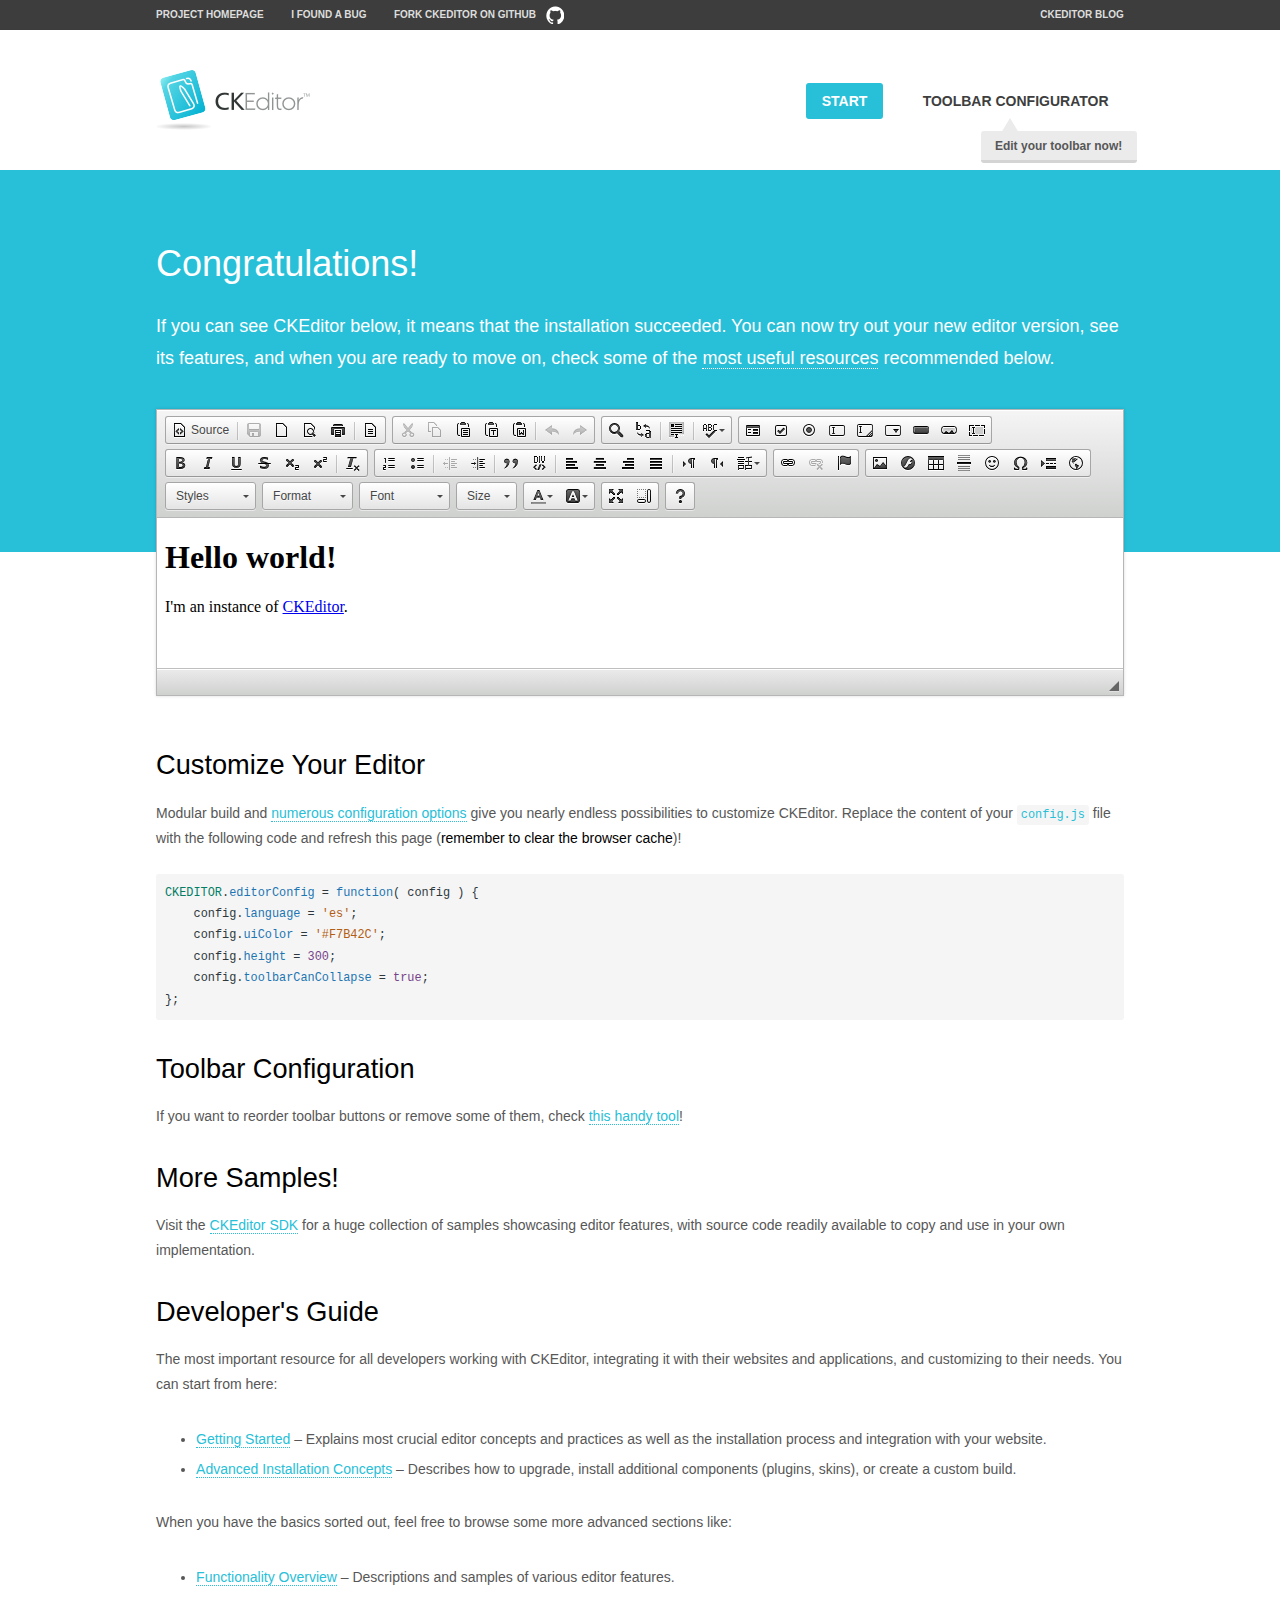
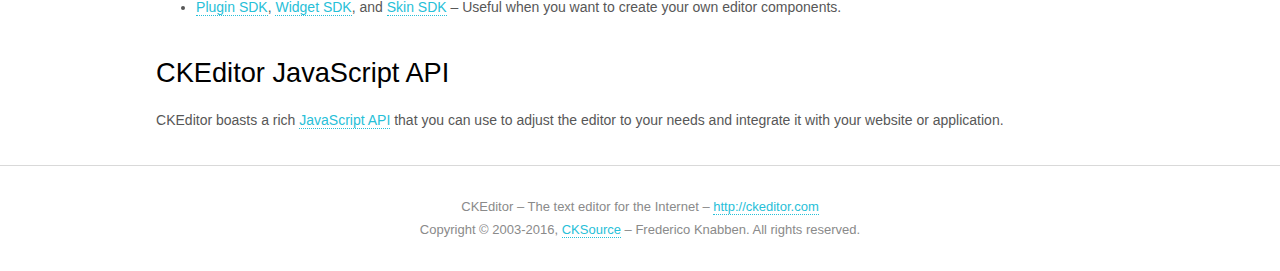
<file: admin/js/ckeditor/samples/index.html>
<!DOCTYPE html>
<!--
Copyright (c) 2003-2016, CKSource - Frederico Knabben. All rights reserved.
For licensing, see LICENSE.md or http://ckeditor.com/license
-->
<html>
<head>
	<meta charset="utf-8">
	<title>CKEditor Sample</title>
	<script src="../ckeditor.js"></script>
	<script src="js/sample.js"></script>
	<link rel="stylesheet" href="css/samples.css">
	<link rel="stylesheet" href="toolbarconfigurator/lib/codemirror/neo.css">
</head>
<body id="main">

<nav class="navigation-a">
	<div class="grid-container">
		<ul class="navigation-a-left grid-width-70">
			<li><a href="http://ckeditor.com">Project Homepage</a></li>
			<li><a href="http://dev.ckeditor.com/">I found a bug</a></li>
			<li><a href="http://github.com/ckeditor/ckeditor-dev" class="icon-pos-right icon-navigation-a-github">Fork CKEditor on GitHub</a></li>
		</ul>
		<ul class="navigation-a-right grid-width-30">
			<li><a href="http://ckeditor.com/blog-list">CKEditor Blog</a></li>
		</ul>
	</div>
</nav>

<header class="header-a">
	<div class="grid-container">
		<h1 class="header-a-logo grid-width-30">
			<a href="index.html"><img src="img/logo.png" alt="CKEditor Sample"></a>
		</h1>

		<nav class="navigation-b grid-width-70">
			<ul>
				<li><a href="index.html" class="button-a button-a-background">Start</a></li>
				<li><a href="toolbarconfigurator/index.html" class="button-a">Toolbar configurator <span class="balloon-a balloon-a-nw">Edit your toolbar now!</span></a></li>
			</ul>
		</nav>
	</div>
</header>

<main>
	<div class="adjoined-top">
		<div class="grid-container">
			<div class="content grid-width-100">
				<h1>Congratulations!</h1>
				<p>
					If you can see CKEditor below, it means that the installation succeeded.
					You can now try out your new editor version, see its features, and when you are ready to move on, check some of the <a href="#sample-customize">most useful resources</a> recommended below.
				</p>
			</div>
		</div>
	</div>
	<div class="adjoined-bottom">
		<div class="grid-container">
			<div class="grid-width-100">
				<div id="editor">
					<h1>Hello world!</h1>
					<p>I'm an instance of <a href="http://ckeditor.com">CKEditor</a>.</p>
				</div>
			</div>
		</div>
	</div>

	<div class="grid-container">
		<div class="content grid-width-100">
			<section id="sample-customize">
				<h2>Customize Your Editor</h2>
				<p>Modular build and <a href="http://docs.ckeditor.com/#!/guide/dev_configuration">numerous configuration options</a> give you nearly endless possibilities to customize CKEditor. Replace the content of your <code><a href="../config.js">config.js</a></code> file with the following code and refresh this page (<strong>remember to clear the browser cache</strong>)!</p>
		<pre class="cm-s-neo CodeMirror"><code><span style="padding-right: 0.1px;"><span class="cm-variable">CKEDITOR</span>.<span class="cm-property">editorConfig</span> <span class="cm-operator">=</span> <span class="cm-keyword">function</span>( <span class="cm-def">config</span> ) {</span>
<span style="padding-right: 0.1px;"><span class="cm-tab">	</span><span class="cm-variable-2">config</span>.<span class="cm-property">language</span> <span class="cm-operator">=</span> <span class="cm-string">'es'</span>;</span>
<span style="padding-right: 0.1px;"><span class="cm-tab">	</span><span class="cm-variable-2">config</span>.<span class="cm-property">uiColor</span> <span class="cm-operator">=</span> <span class="cm-string">'#F7B42C'</span>;</span>
<span style="padding-right: 0.1px;"><span class="cm-tab">	</span><span class="cm-variable-2">config</span>.<span class="cm-property">height</span> <span class="cm-operator">=</span> <span class="cm-number">300</span>;</span>
<span style="padding-right: 0.1px;"><span class="cm-tab">	</span><span class="cm-variable-2">config</span>.<span class="cm-property">toolbarCanCollapse</span> <span class="cm-operator">=</span> <span class="cm-atom">true</span>;</span>
<span style="padding-right: 0.1px;">};</span></code></pre>
			</section>

			<section>
				<h2>Toolbar Configuration</h2>
				<p>If you want to reorder toolbar buttons or remove some of them, check <a href="toolbarconfigurator/index.html">this handy tool</a>!</p>
			</section>

			<section>
				<h2>More Samples!</h2>
				<p>Visit the <a href="http://sdk.ckeditor.com">CKEditor SDK</a> for a huge collection of samples showcasing editor features, with source code readily available to copy and use in your own implementation.</p>
			</section>

			<section>
				<h2>Developer's Guide</h2>
				<p>The most important resource for all developers working with CKEditor, integrating it with their websites and applications, and customizing to their needs. You can start from here:</p>
				<ul>
					<li><a href="http://docs.ckeditor.com/#!/guide/dev_installation">Getting Started</a> &ndash; Explains most crucial editor concepts and practices as well as the installation process and integration with your website.</li>
					<li><a href="http://docs.ckeditor.com/#!/guide/dev_advanced_installation">Advanced Installation Concepts</a> &ndash; Describes how to upgrade, install additional components (plugins, skins), or create a custom build.</li>
				</ul>
					<p>When you have the basics sorted out, feel free to browse some more advanced sections like:</p>
				<ul>
					<li><a href="http://docs.ckeditor.com/#!/guide/dev_features">Functionality Overview</a> &ndash; Descriptions and samples of various editor features.</li>
					<li><a href="http://docs.ckeditor.com/#!/guide/plugin_sdk_intro">Plugin SDK</a>, <a href="http://docs.ckeditor.com/#!/guide/widget_sdk_intro">Widget SDK</a>, and <a href="http://docs.ckeditor.com/#!/guide/skin_sdk_intro">Skin SDK</a> &ndash; Useful when you want to create your own editor components.</li>
				</ul>
			</section>

			<section>
				<h2>CKEditor JavaScript API</h2>
				<p>CKEditor boasts a rich <a href="http://docs.ckeditor.com/#!/api">JavaScript API</a> that you can use to adjust the editor to your needs and integrate it with your website or application.</p>
			</section>
		</div>
	</div>
</main>

<footer class="footer-a grid-container">
	<div class="grid-container">
		<p class="grid-width-100">
			CKEditor &ndash; The text editor for the Internet &ndash; <a class="samples" href="http://ckeditor.com/">http://ckeditor.com</a>
		</p>
		<p class="grid-width-100" id="copy">
			Copyright &copy; 2003-2016, <a class="samples" href="http://cksource.com/">CKSource</a> &ndash; Frederico Knabben. All rights reserved.
		</p>
	</div>
</footer>
<script>
	initSample();
</script>

</body>
</html>
</file>
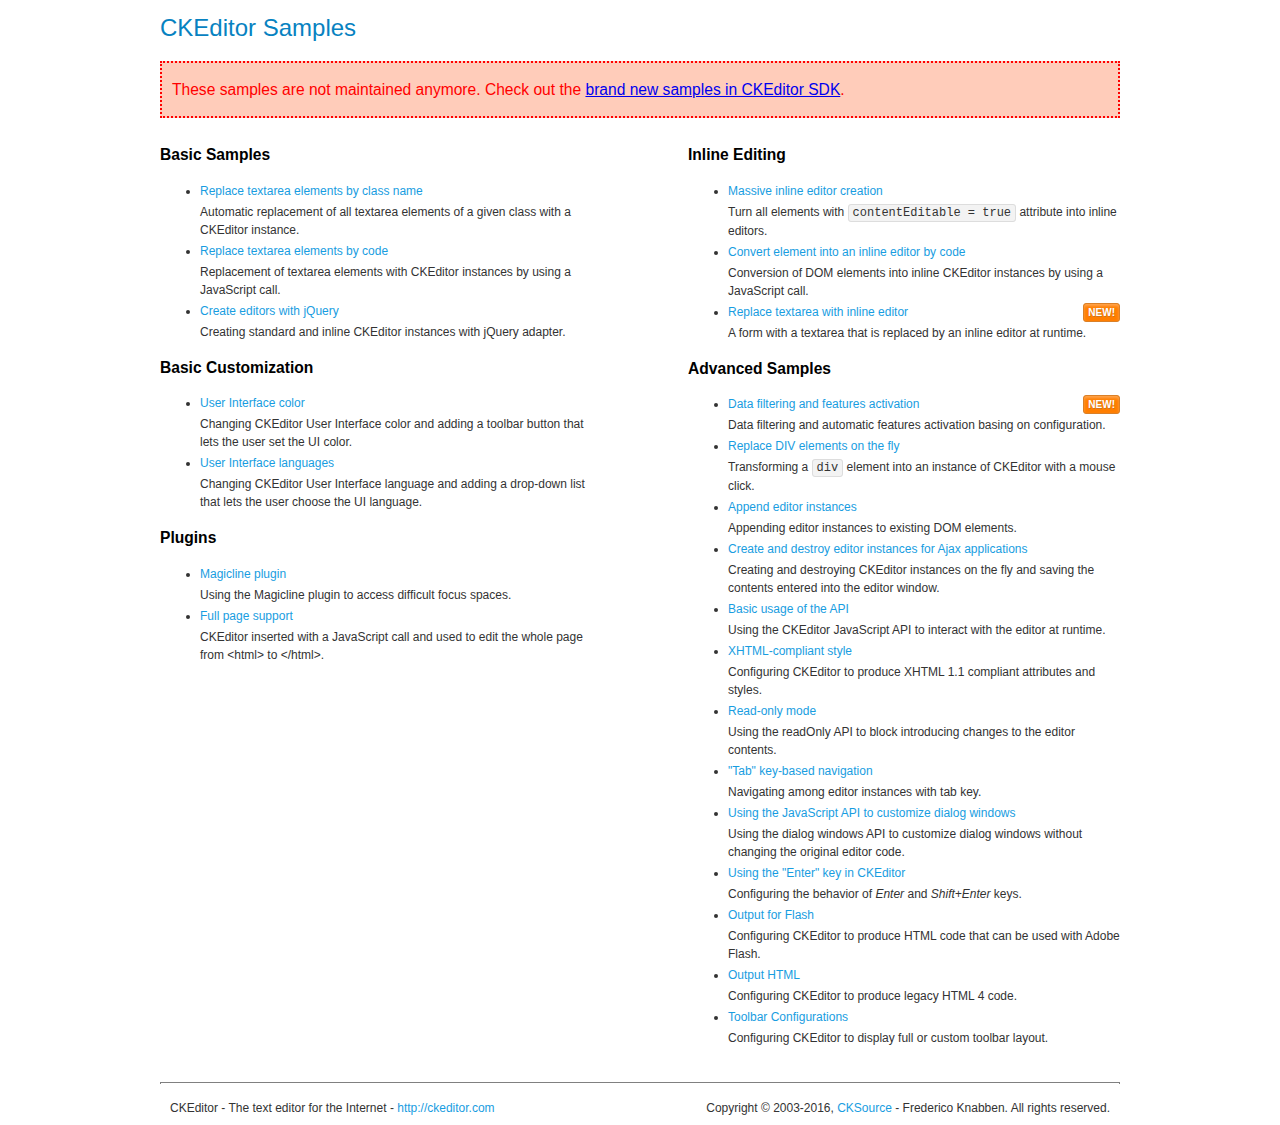
<file: admin/js/ckeditor/samples/old/index.html>
<!DOCTYPE html>
<!--
Copyright (c) 2003-2016, CKSource - Frederico Knabben. All rights reserved.
For licensing, see LICENSE.md or http://ckeditor.com/license
-->
<html>
<head>
	<meta charset="utf-8">
	<title>CKEditor Samples</title>
	<link rel="stylesheet" href="sample.css">
</head>
<body>
	<h1 class="samples">
		CKEditor Samples
	</h1>
	<div class="warning deprecated">
		These samples are not maintained anymore. Check out the <a href="http://sdk.ckeditor.com/">brand new samples in CKEditor SDK</a>.
	</div>
	<div class="twoColumns">
		<div class="twoColumnsLeft">
			<h2 class="samples">
				Basic Samples
			</h2>
			<dl class="samples">
				<dt><a class="samples" href="replacebyclass.html">Replace textarea elements by class name</a></dt>
				<dd>Automatic replacement of all textarea elements of a given class with a CKEditor instance.</dd>

				<dt><a class="samples" href="replacebycode.html">Replace textarea elements by code</a></dt>
				<dd>Replacement of textarea elements with CKEditor instances by using a JavaScript call.</dd>

				<dt><a class="samples" href="jquery.html">Create editors with jQuery</a></dt>
				<dd>Creating standard and inline CKEditor instances with jQuery adapter.</dd>
			</dl>

			<h2 class="samples">
				Basic Customization
			</h2>
			<dl class="samples">
				<dt><a class="samples" href="uicolor.html">User Interface color</a></dt>
				<dd>Changing CKEditor User Interface color and adding a toolbar button that lets the user set the UI color.</dd>

				<dt><a class="samples" href="uilanguages.html">User Interface languages</a></dt>
				<dd>Changing CKEditor User Interface language and adding a drop-down list that lets the user choose the UI language.</dd>
			</dl>


			<h2 class="samples">Plugins</h2>
<dl class="samples">
<dt><a class="samples" href="magicline/magicline.html">Magicline plugin</a></dt>
<dd>Using the Magicline plugin to access difficult focus spaces.</dd>

<dt><a class="samples" href="wysiwygarea/fullpage.html">Full page support</a></dt>
<dd>CKEditor inserted with a JavaScript call and used to edit the whole page from &lt;html&gt; to &lt;/html&gt;.</dd>
</dl>
		</div>
		<div class="twoColumnsRight">
			<h2 class="samples">
				Inline Editing
			</h2>
			<dl class="samples">
				<dt><a class="samples" href="inlineall.html">Massive inline editor creation</a></dt>
				<dd>Turn all elements with <code>contentEditable = true</code> attribute into inline editors.</dd>

				<dt><a class="samples" href="inlinebycode.html">Convert element into an inline editor by code</a></dt>
				<dd>Conversion of DOM elements into inline CKEditor instances by using a JavaScript call.</dd>

				<dt><a class="samples" href="inlinetextarea.html">Replace textarea with inline editor</a> <span class="new">New!</span></dt>
				<dd>A form with a textarea that is replaced by an inline editor at runtime.</dd>

				
			</dl>

			<h2 class="samples">
				Advanced Samples
			</h2>
			<dl class="samples">
				<dt><a class="samples" href="datafiltering.html">Data filtering and features activation</a> <span class="new">New!</span></dt>
				<dd>Data filtering and automatic features activation basing on configuration.</dd>

				<dt><a class="samples" href="divreplace.html">Replace DIV elements on the fly</a></dt>
				<dd>Transforming a <code>div</code> element into an instance of CKEditor with a mouse click.</dd>

				<dt><a class="samples" href="appendto.html">Append editor instances</a></dt>
				<dd>Appending editor instances to existing DOM elements.</dd>

				<dt><a class="samples" href="ajax.html">Create and destroy editor instances for Ajax applications</a></dt>
				<dd>Creating and destroying CKEditor instances on the fly and saving the contents entered into the editor window.</dd>

				<dt><a class="samples" href="api.html">Basic usage of the API</a></dt>
				<dd>Using the CKEditor JavaScript API to interact with the editor at runtime.</dd>

				<dt><a class="samples" href="xhtmlstyle.html">XHTML-compliant style</a></dt>
				<dd>Configuring CKEditor to produce XHTML 1.1 compliant attributes and styles.</dd>

				<dt><a class="samples" href="readonly.html">Read-only mode</a></dt>
				<dd>Using the readOnly API to block introducing changes to the editor contents.</dd>

				<dt><a class="samples" href="tabindex.html">"Tab" key-based navigation</a></dt>
				<dd>Navigating among editor instances with tab key.</dd>


				
<dt><a class="samples" href="dialog/dialog.html">Using the JavaScript API to customize dialog windows</a></dt>
<dd>Using the dialog windows API to customize dialog windows without changing the original editor code.</dd>

<dt><a class="samples" href="enterkey/enterkey.html">Using the &quot;Enter&quot; key in CKEditor</a></dt>
<dd>Configuring the behavior of <em>Enter</em> and <em>Shift+Enter</em> keys.</dd>

<dt><a class="samples" href="htmlwriter/outputforflash.html">Output for Flash</a></dt>
<dd>Configuring CKEditor to produce HTML code that can be used with Adobe Flash.</dd>

<dt><a class="samples" href="htmlwriter/outputhtml.html">Output HTML</a></dt>
<dd>Configuring CKEditor to produce legacy HTML 4 code.</dd>

<dt><a class="samples" href="toolbar/toolbar.html">Toolbar Configurations</a></dt>
<dd>Configuring CKEditor to display full or custom toolbar layout.</dd>

			</dl>
		</div>
	</div>
	<div id="footer">
		<hr>
		<p>
			CKEditor - The text editor for the Internet - <a class="samples" href="http://ckeditor.com/">http://ckeditor.com</a>
		</p>
		<p id="copy">
			Copyright &copy; 2003-2016, <a class="samples" href="http://cksource.com/">CKSource</a> - Frederico Knabben. All rights reserved.
		</p>
	</div>
</body>
</html>
</file>
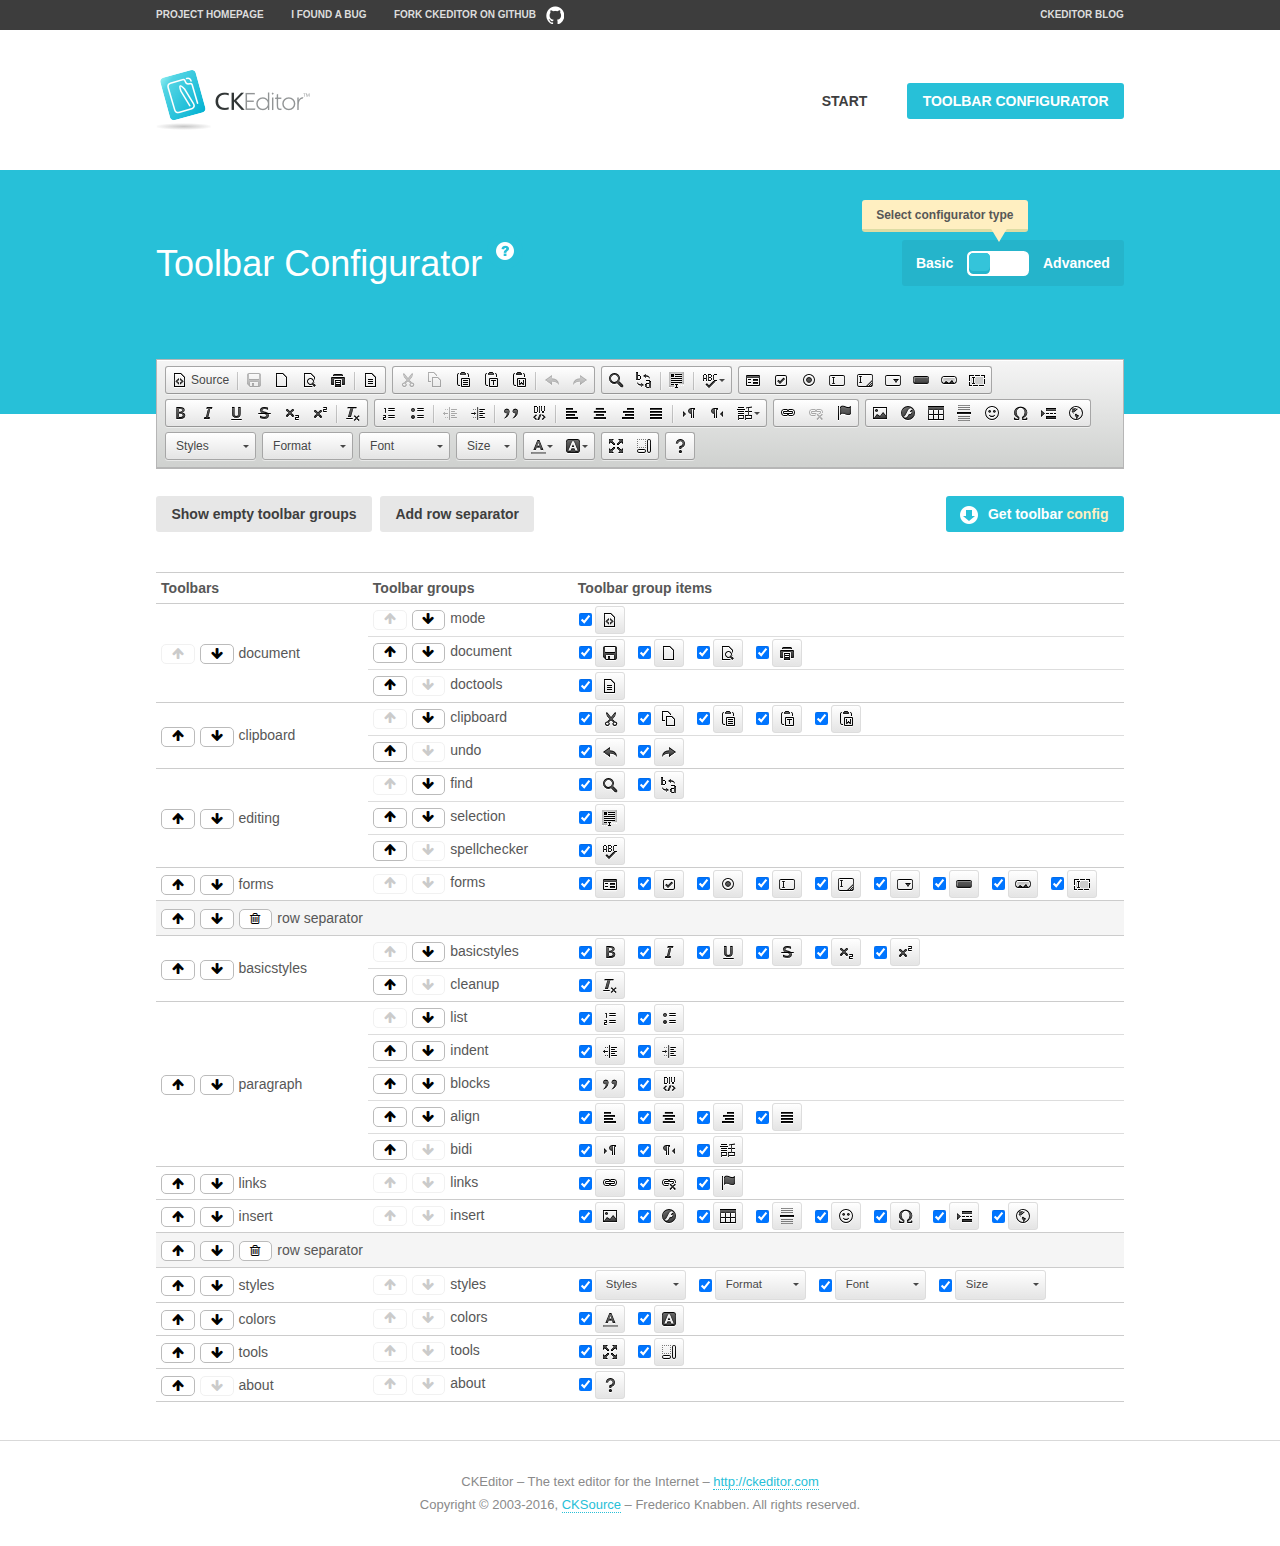
<file: admin/js/ckeditor/samples/toolbarconfigurator/index.html>
<!DOCTYPE html>
<!--
Copyright (c) 2003-2016, CKSource - Frederico Knabben. All rights reserved.
For licensing, see LICENSE.md or http://ckeditor.com/license
-->
<!--[if IE 8]><html class="ie8"><![endif]-->
<!--[if gt IE 8]><html><![endif]-->
<!--[if !IE]><!--><html><!--<![endif]-->
<head>
	<meta charset="utf-8">
	<title>Toolbar Configurator</title>
	<script src="../../ckeditor.js"></script>
	<script>
		if ( CKEDITOR.env.ie && CKEDITOR.env.version < 9 )
			CKEDITOR.tools.enableHtml5Elements( document );
	</script>
	<link rel="stylesheet" href="lib/codemirror/codemirror.css">
	<link rel="stylesheet" href="lib/codemirror/show-hint.css">
	<link rel="stylesheet" href="lib/codemirror/neo.css">
	<link rel="stylesheet" href="css/fontello.css">
	<link rel="stylesheet" href="../css/samples.css">
</head>
<body id="toolbar">

<nav class="navigation-a">
	<div class="grid-container">
		<ul class="navigation-a-left grid-width-70">
			<li><a href="http://ckeditor.com">Project Homepage</a></li>
			<li><a href="http://dev.ckeditor.com/">I found a bug</a></li>
			<li><a href="http://github.com/ckeditor/ckeditor-dev" class="icon-pos-right icon-navigation-a-github">Fork CKEditor on GitHub</a></li>
		</ul>
		<ul class="navigation-a-right grid-width-30">
			<li><a href="http://ckeditor.com/blog-list">CKEditor Blog</a></li>
		</ul>
	</div>
</nav>

<header class="header-a">
	<div class="grid-container">
		<h1 class="header-a-logo grid-width-30">
			<a href="../index.html"><img src="../img/logo.png" alt="CKEditor Logo"></a>
		</h1>
		<nav class="navigation-b grid-width-70">
			<ul>
				<li><a href="../index.html"  class="button-a">Start</a></li>
				<li><a href="index.html"  class="button-a button-a-background">Toolbar configurator</a></li>
			</ul>
		</nav>
	</div>
</header>

<main>
	<div class="adjoined-top">
		<div class="grid-container">
			<div class="content grid-width-100">
				<div class="grid-container-nested">
					<h1 class="grid-width-60">
						Toolbar Configurator
						<a href="#help-content" type="button" title="Configurator help" id="help" class="button-a button-a-background button-a-no-text icon-pos-left icon-question-mark">Help</a>
					</h1>

					<div class="grid-width-40 grid-switch-magic">
						<div class="switch">
							<span class="balloon-a balloon-a-se">Select configurator type</span>
							<input type="radio" name="radio" data-num="1" id="radio-basic" />
							<input type="radio" name="radio" data-num="2" id="radio-advanced" />
							<label data-for="1" for="radio-basic">Basic</label>
							<span class="switch-inner">
								<span class="handler"></span>
							</span>
							<label data-for="2" for="radio-advanced">Advanced</label>
						</div>
					</div>
				</div>
			</div>
		</div>
	</div>
	<div class="adjoined-bottom">
		<div class="grid-container">
			<div class="grid-width-100">
				<div class="editors-container">
					<div id="editor-basic"></div>
					<div id="editor-advanced"></div>
				</div>
			</div>
		</div>
	</div>

	<div class="grid-container configurator">
		<div class="content grid-width-100">
			<div class="configurator">
				<div>
					<div id="toolbarModifierWrapper"></div>
				</div>
			</div>
		</div>
	</div>

	<div id="help-content">
		<div class="grid-container">
			<div class="grid-width-100">
				<h2>What Am I Doing Here?</h2>

				<div class="grid-container grid-container-nested">
					<div class="basic">
						<div class="grid-width-50">
							<p>Arrange <a href="http://docs.ckeditor.com/#!/api/CKEDITOR.config-cfg-toolbarGroups">toolbar groups</a>, toggle <a href="http://docs.ckeditor.com/#!/api/CKEDITOR.config-cfg-removeButtons">button visibility</a> according to your needs and get your toolbar configuration.</p>
							<p>You can replace the content of the <a href="../../config.js"><code>config.js</code></a> file with the generated configuration. If you already set some configuration options you will need to merge both configurations.</p>
						</div>
						<div class="grid-width-50">
							<p>Read more about different ways of <a href="http://docs.ckeditor.com/#!/guide/dev_configuration">setting configuration</a> and do not forget about <strong>clearing browser cache</strong>.</p>
							<p>Arranging toolbar groups is the recommended way of configuring the toolbar, but if you need more freedom you can use the <a href="#advanced">advanced configurator</a>.</p>
						</div>
					</div>
					<div class="advanced" style="display: none;">
						<div class="grid-width-50">
							<p>With this code editor you can edit your <a href="http://docs.ckeditor.com/#!/api/CKEDITOR.config-cfg-toolbar">toolbar configuration</a> live.</p>
							<p>You can replace the content of the <a href="../../config.js"><code>config.js</code></a> file with the generated configuration. If you already set some configuration options you will need to merge both configurations.</p>
						</div>
						<div class="grid-width-50">
							<p>Read more about different ways of <a href="http://docs.ckeditor.com/#!/guide/dev_configuration">setting configuration</a> and do not forget about <strong>clearing browser cache</strong>.</p>
						</div>
					</div>
				</div>

				<p class="grid-container grid-container-nested">
					<button type="button" class="help-content-close grid-width-100 button-a button-a-background">Got it. Let's play!</button>
				</p>
			</div>
		</div>
	</div>
</main>

<footer class="footer-a grid-container">
	<p class="grid-width-100">
		CKEditor &ndash; The text editor for the Internet &ndash; <a class="samples" href="http://ckeditor.com/">http://ckeditor.com</a>
	</p>
	<p class="grid-width-100" id="copy">
		Copyright &copy; 2003-2016, <a class="samples" href="http://cksource.com/">CKSource</a> &ndash; Frederico Knabben. All rights reserved.
	</p>
</footer>

<script src="lib/codemirror/codemirror.js"></script>
<script src="lib/codemirror/javascript.js"></script>
<script src="lib/codemirror/show-hint.js"></script>

<script src="js/fulltoolbareditor.js"></script>
<script src="js/abstracttoolbarmodifier.js"></script>
<script src="js/toolbarmodifier.js"></script>
<script src="js/toolbartextmodifier.js"></script>
<script src="../js/sf.js"></script>

<script>
	( function() {
		'use strict';

		var mode = ( window.location.hash.substr( 1 ) === 'advanced' ) ? 'advanced' : 'basic',
			configuratorSection = CKEDITOR.document.findOne( 'main > .grid-container.configurator' ),
			basicInstruction = CKEDITOR.document.findOne( '#help-content .basic' ),
			advancedInstruction = CKEDITOR.document.findOne( '#help-content .advanced' ),

			// Configurator mode switcher.
			modeSwitchBasic = CKEDITOR.document.getById( 'radio-basic' ),
			modeSwitchAdvanced = CKEDITOR.document.getById( 'radio-advanced' );

		// Initial setup
		function updateSwitcher() {
			if ( mode === 'advanced' ) {
				modeSwitchAdvanced.$.checked = true;
			} else {
				modeSwitchBasic.$.checked = true;
			}
		}

		updateSwitcher();

		CKEDITOR.document.getWindow().on( 'hashchange', function( e ) {
			var hash = window.location.hash.substr( 1 );
			if ( !( hash === 'advanced' || hash === 'basic' ) ) {
				return;
			}
			mode = hash;
			onToolbarsDone( mode );
		} );

		CKEDITOR.document.getWindow().on( 'resize', function() {
			updateToolbar( ( mode === 'basic' ? toolbarModifier : toolbarTextModifier )[ 'editorInstance' ] );
		} );

		function onRefresh( modifier ) {
			modifier = modifier || this;

			if ( mode === 'basic' && modifier instanceof ToolbarConfigurator.ToolbarTextModifier ) {
				return;
			}

			// CodeMirror container becomes visible, so we need to refresh and to avoid rendering problems.
			if ( mode === 'advanced' && modifier instanceof ToolbarConfigurator.ToolbarTextModifier ) {
				modifier.codeContainer.refresh();
			}

			updateToolbar( modifier.editorInstance );
		}

		function updateToolbar( editor ) {
			var editorContainer = editor.container;

			// Not always editor is loaded.
			if ( !editorContainer ) {
				return;
			}

			var displayStyle = editorContainer.getStyle( 'display' );

			editorContainer.setStyle( 'display', 'block' );

			var newHeight = editorContainer.getSize( 'height' );

			var newMarginTop = parseInt( editorContainer.getComputedStyle( 'margin-top' ), 10 );
			newMarginTop = ( isNaN( newMarginTop ) ? 0 : Number( newMarginTop ) );

			var newMarginBottom = parseInt( editorContainer.getComputedStyle( 'margin-bottom' ), 10 );
			newMarginBottom = ( isNaN( newMarginBottom ) ? 0 : Number( newMarginBottom ) );

			var result = newHeight + newMarginTop + newMarginBottom;

			editorContainer.setStyle( 'display', displayStyle );

			editor.container.getAscendant( 'div' ).setStyle( 'height', result + 'px' );
		}

		var toolbarModifier = new ToolbarConfigurator.ToolbarModifier( 'editor-basic' );

		var done = 0;
		toolbarModifier.init( onToolbarInit );
		toolbarModifier.onRefresh = onRefresh;

		CKEDITOR.document.getById( 'toolbarModifierWrapper' ).append( toolbarModifier.mainContainer );

		var toolbarTextModifier = new ToolbarConfigurator.ToolbarTextModifier( 'editor-advanced' );
		toolbarTextModifier.init( onToolbarInit );
		toolbarTextModifier.onRefresh = onRefresh;

		function onToolbarInit() {
			if ( ++done === 2 ) {
				onToolbarsDone();

				positionSticky.watch( CKEDITOR.document.findOne( '.toolbar' ), function() {
					return mode === 'advanced';
				} );
			}
		}

		function onToolbarsDone() {
			if ( mode === 'basic' ) {
				toggleModeBasic( false );
			} else {
				toggleModeAdvanced( false );
			}

			updateSwitcher();

			setTimeout( function() {
				CKEDITOR.document.findOne( '.editors-container' ).addClass( 'active' );
				CKEDITOR.document.findOne( '#toolbarModifierWrapper' ).addClass( 'active' );
			}, 200 );
		}

		CKEDITOR.document.getById( 'toolbarModifierWrapper' ).append( toolbarTextModifier.mainContainer );

		function toogleModeSwitch( onElement, offElement, onModifier, offModifier ) {
			onElement.addClass( 'fancy-button-active' );
			offElement.removeClass( 'fancy-button-active' );

			onModifier.showUI();
			offModifier.hideUI();
		}

		function toggleModeBasic( callOnRefresh ) {
			callOnRefresh = ( callOnRefresh !== false );
			mode = 'basic';
			window.location.hash = '#basic';
			toogleModeSwitch( modeSwitchBasic, modeSwitchAdvanced, toolbarModifier, toolbarTextModifier );

			configuratorSection.removeClass( 'freed-width' );
			basicInstruction.show();
			advancedInstruction.hide();

			callOnRefresh && onRefresh( toolbarModifier );
		}

		function toggleModeAdvanced( callOnRefresh ) {
			callOnRefresh = ( callOnRefresh !== false );
			mode = 'advanced';
			window.location.hash = '#advanced';
			toogleModeSwitch( modeSwitchAdvanced, modeSwitchBasic, toolbarTextModifier, toolbarModifier );

			configuratorSection.addClass( 'freed-width' );
			advancedInstruction.show();
			basicInstruction.hide();

			callOnRefresh && onRefresh( toolbarTextModifier );
		}

		modeSwitchBasic.on( 'click', toggleModeBasic );
		modeSwitchAdvanced.on( 'click', toggleModeAdvanced );

		//
		// Position:sticky for the toolbar.
		//

		// Will make elements behave like they were styled with position:sticky.
		var positionSticky = {
			// Store object: {
			// 		element: CKEDITOR.dom.element, // Element which will float.
			// 		placeholder: CKEDITOR.dom.element, // Placeholder which is place to prevent page bounce.
			// 		isFixed: boolean // Whether element float now.
			// }
			watched: [],

			active: [],

			staticContainer: null,

			init: function() {
				var element = CKEDITOR.dom.element.createFromHtml(
					'<div class="staticContainer">' +
						'<div class="grid-container" >' +
							'<div class="grid-width-100">' +
								'<div class="inner"></div>' +
							'</div>' +
						'</div>' +
					'</div>' );

				this.staticContainer = element.findOne( '.inner' );

				CKEDITOR.document.getBody().append( element );
			},

			watch: function( element, preventFunc ) {
				this.watched.push( {
					element: element,
					placeholder: new CKEDITOR.dom.element( 'div' ),
					isFixed: false,
					preventFunc: preventFunc
				} );
			},

			checkAll: function() {
				for ( var i = 0; i < this.watched.length; i++ ) {
					this.check( this.watched[ i ] );
				}
			},

			check: function( element ) {
				var isFixed = element.isFixed;
				var shouldBeFixed = this.shouldBeFixed( element );

				// Nothing to be done.
				if ( isFixed === shouldBeFixed ) {
					return;
				}

				var placeholder = element.placeholder;

				if ( isFixed ) {
					// Unfixing.

					element.element.insertBefore( placeholder );
					placeholder.remove();

					element.element.removeStyle( 'margin' );

					this.active.splice( CKEDITOR.tools.indexOf( this.active, element ), 1 );

				} else {
					// Fixing.
					placeholder.setStyle( 'width', element.element.getSize( 'width' ) + 'px' );
					placeholder.setStyle( 'height', element.element.getSize( 'height' ) + 'px' );
					placeholder.setStyle( 'margin-bottom', element.element.getComputedStyle( 'margin-bottom' ) );
					placeholder.setStyle( 'display', element.element.getComputedStyle( 'display' ) );
					placeholder.insertAfter( element.element );

					this.staticContainer.append( element.element );

					this.active.push( element );
				}

				element.isFixed = !element.isFixed;
			},

			shouldBeFixed: function( element ) {
				if ( element.preventFunc && element.preventFunc() ) {
					return false;
				}

				// If element is already fixed we are checking it's placeholder.
				var related = ( element.isFixed ? element.placeholder : element.element ),
					clientRect = related.$.getBoundingClientRect(),
					staticHeight = this.staticContainer.getSize('height' ),
					elemHeight = element.element.getSize( 'height' );

				if ( element.isFixed ) {
					return ( clientRect.top + elemHeight < staticHeight );
				} else {
					return ( clientRect.top < staticHeight );
				}
			}
		};

		positionSticky.init();

		CKEDITOR.document.getWindow().on( 'scroll',
			new CKEDITOR.tools.eventsBuffer( 100, positionSticky.checkAll, positionSticky ).input
		);

		// Make the toolbar sticky.
		positionSticky.watch( CKEDITOR.document.findOne( '.editors-container' ) );

		// Help button and help-content.
		( function() {
			var helpButton = CKEDITOR.document.getById( 'help' ),
				helpContent = CKEDITOR.document.getById( 'help-content' );

			// Don't show help button on IE8 because it's unsupported by Pico Modal.
			if ( CKEDITOR.env.ie && CKEDITOR.env.version == 8 ) {
				helpButton.hide();
			} else {
				// Display help modal when the button is clicked.
				helpButton.on( 'click', function( evt ) {
					SF.modal( {
						// Clone modal content from DOM.
						content: helpContent.getHtml(),

						afterCreate: function( modal ) {
							// Enable modal content button to close the modal.
							new CKEDITOR.dom.element( modal.modalElem() ).findOne( '.help-content-close' ).once( 'click', modal.close );
						}
					} ).show();
				} );
			}
		} )();
	} )();
</script>
</body>
</html>
</file>
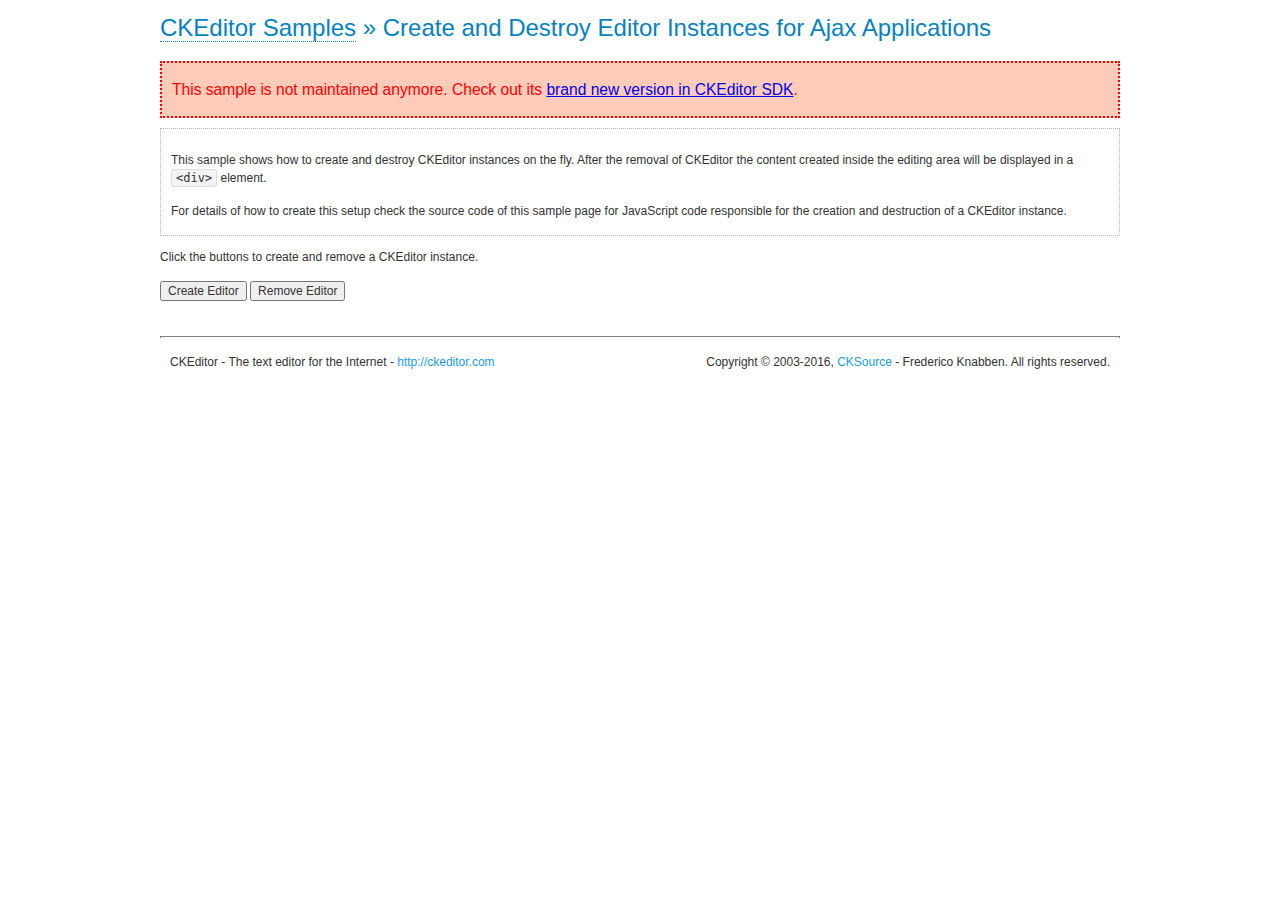
<file: admin/js/ckeditor/samples/old/ajax.html>
<!DOCTYPE html>
<!--
Copyright (c) 2003-2016, CKSource - Frederico Knabben. All rights reserved.
For licensing, see LICENSE.md or http://ckeditor.com/license
-->
<html>
<head>
	<meta charset="utf-8">
	<title>Ajax &mdash; CKEditor Sample</title>
	<script src="../../ckeditor.js"></script>
	<link rel="stylesheet" href="sample.css">
	<script>

		var editor, html = '';

		function createEditor() {
			if ( editor )
				return;

			// Create a new editor inside the <div id="editor">, setting its value to html
			var config = {};
			editor = CKEDITOR.appendTo( 'editor', config, html );
		}

		function removeEditor() {
			if ( !editor )
				return;

			// Retrieve the editor contents. In an Ajax application, this data would be
			// sent to the server or used in any other way.
			document.getElementById( 'editorcontents' ).innerHTML = html = editor.getData();
			document.getElementById( 'contents' ).style.display = '';

			// Destroy the editor.
			editor.destroy();
			editor = null;
		}

	</script>
</head>
<body>
	<h1 class="samples">
		<a href="index.html">CKEditor Samples</a> &raquo; Create and Destroy Editor Instances for Ajax Applications
	</h1>
	<div class="warning deprecated">
		This sample is not maintained anymore. Check out its <a href="http://sdk.ckeditor.com/samples/saveajax.html">brand new version in CKEditor SDK</a>.
	</div>
	<div class="description">
		<p>
			This sample shows how to create and destroy CKEditor instances on the fly. After the removal of CKEditor the content created inside the editing
			area will be displayed in a <code>&lt;div&gt;</code> element.
		</p>
		<p>
			For details of how to create this setup check the source code of this sample page
			for JavaScript code responsible for the creation and destruction of a CKEditor instance.
		</p>
	</div>
	<p>Click the buttons to create and remove a CKEditor instance.</p>
	<p>
		<input onclick="createEditor();" type="button" value="Create Editor">
		<input onclick="removeEditor();" type="button" value="Remove Editor">
	</p>
	<!-- This div will hold the editor. -->
	<div id="editor">
	</div>
	<div id="contents" style="display: none">
		<p>
			Edited Contents:
		</p>
		<!-- This div will be used to display the editor contents. -->
		<div id="editorcontents">
		</div>
	</div>
	<div id="footer">
		<hr>
		<p>
			CKEditor - The text editor for the Internet - <a class="samples" href="http://ckeditor.com/">http://ckeditor.com</a>
		</p>
		<p id="copy">
			Copyright &copy; 2003-2016, <a class="samples" href="http://cksource.com/">CKSource</a> - Frederico
			Knabben. All rights reserved.
		</p>
	</div>
</body>
</html>
</file>
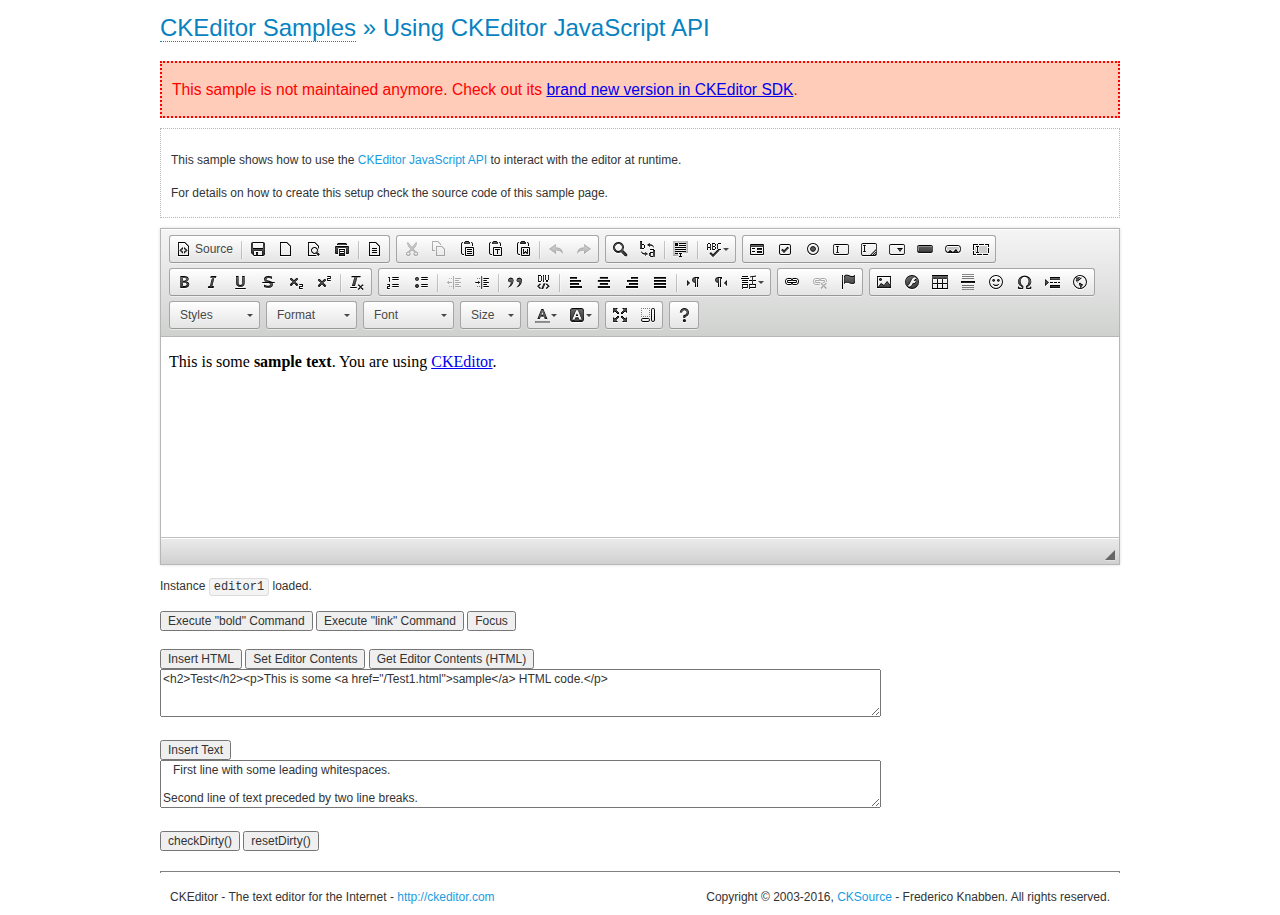
<file: admin/js/ckeditor/samples/old/api.html>
<!DOCTYPE html>
<!--
Copyright (c) 2003-2016, CKSource - Frederico Knabben. All rights reserved.
For licensing, see LICENSE.md or http://ckeditor.com/license
-->
<html>
<head>
	<meta charset="utf-8">
	<title>API Usage &mdash; CKEditor Sample</title>
	<script src="../../ckeditor.js"></script>
	<link href="sample.css" rel="stylesheet">
	<script>

// The instanceReady event is fired, when an instance of CKEditor has finished
// its initialization.
CKEDITOR.on( 'instanceReady', function( ev ) {
	// Show the editor name and description in the browser status bar.
	document.getElementById( 'eMessage' ).innerHTML = 'Instance <code>' + ev.editor.name + '<\/code> loaded.';

	// Show this sample buttons.
	document.getElementById( 'eButtons' ).style.display = 'block';
});

function InsertHTML() {
	// Get the editor instance that we want to interact with.
	var editor = CKEDITOR.instances.editor1;
	var value = document.getElementById( 'htmlArea' ).value;

	// Check the active editing mode.
	if ( editor.mode == 'wysiwyg' )
	{
		// Insert HTML code.
		// http://docs.ckeditor.com/#!/api/CKEDITOR.editor-method-insertHtml
		editor.insertHtml( value );
	}
	else
		alert( 'You must be in WYSIWYG mode!' );
}

function InsertText() {
	// Get the editor instance that we want to interact with.
	var editor = CKEDITOR.instances.editor1;
	var value = document.getElementById( 'txtArea' ).value;

	// Check the active editing mode.
	if ( editor.mode == 'wysiwyg' )
	{
		// Insert as plain text.
		// http://docs.ckeditor.com/#!/api/CKEDITOR.editor-method-insertText
		editor.insertText( value );
	}
	else
		alert( 'You must be in WYSIWYG mode!' );
}

function SetContents() {
	// Get the editor instance that we want to interact with.
	var editor = CKEDITOR.instances.editor1;
	var value = document.getElementById( 'htmlArea' ).value;

	// Set editor contents (replace current contents).
	// http://docs.ckeditor.com/#!/api/CKEDITOR.editor-method-setData
	editor.setData( value );
}

function GetContents() {
	// Get the editor instance that you want to interact with.
	var editor = CKEDITOR.instances.editor1;

	// Get editor contents
	// http://docs.ckeditor.com/#!/api/CKEDITOR.editor-method-getData
	alert( editor.getData() );
}

function ExecuteCommand( commandName ) {
	// Get the editor instance that we want to interact with.
	var editor = CKEDITOR.instances.editor1;

	// Check the active editing mode.
	if ( editor.mode == 'wysiwyg' )
	{
		// Execute the command.
		// http://docs.ckeditor.com/#!/api/CKEDITOR.editor-method-execCommand
		editor.execCommand( commandName );
	}
	else
		alert( 'You must be in WYSIWYG mode!' );
}

function CheckDirty() {
	// Get the editor instance that we want to interact with.
	var editor = CKEDITOR.instances.editor1;
	// Checks whether the current editor contents present changes when compared
	// to the contents loaded into the editor at startup
	// http://docs.ckeditor.com/#!/api/CKEDITOR.editor-method-checkDirty
	alert( editor.checkDirty() );
}

function ResetDirty() {
	// Get the editor instance that we want to interact with.
	var editor = CKEDITOR.instances.editor1;
	// Resets the "dirty state" of the editor (see CheckDirty())
	// http://docs.ckeditor.com/#!/api/CKEDITOR.editor-method-resetDirty
	editor.resetDirty();
	alert( 'The "IsDirty" status has been reset' );
}

function Focus() {
	CKEDITOR.instances.editor1.focus();
}

function onFocus() {
	document.getElementById( 'eMessage' ).innerHTML = '<b>' + this.name + ' is focused </b>';
}

function onBlur() {
	document.getElementById( 'eMessage' ).innerHTML = this.name + ' lost focus';
}

	</script>

</head>
<body>
	<h1 class="samples">
		<a href="index.html">CKEditor Samples</a> &raquo; Using CKEditor JavaScript API
	</h1>
	<div class="warning deprecated">
		This sample is not maintained anymore. Check out its <a href="http://sdk.ckeditor.com/samples/api.html">brand new version in CKEditor SDK</a>.
	</div>
	<div class="description">
	<p>
		This sample shows how to use the
		<a class="samples" href="http://docs.ckeditor.com/#!/api/CKEDITOR.editor">CKEditor JavaScript API</a>
		to interact with the editor at runtime.
	</p>
	<p>
		For details on how to create this setup check the source code of this sample page.
	</p>
	</div>

	<!-- This <div> holds alert messages to be display in the sample page. -->
	<div id="alerts">
		<noscript>
			<p>
				<strong>CKEditor requires JavaScript to run</strong>. In a browser with no JavaScript
				support, like yours, you should still see the contents (HTML data) and you should
				be able to edit it normally, without a rich editor interface.
			</p>
		</noscript>
	</div>
	<form action="../../../samples/sample_posteddata.php" method="post">
		<textarea cols="100" id="editor1" name="editor1" rows="10">&lt;p&gt;This is some &lt;strong&gt;sample text&lt;/strong&gt;. You are using &lt;a href="http://ckeditor.com/"&gt;CKEditor&lt;/a&gt;.&lt;/p&gt;</textarea>

		<script>
			// Replace the <textarea id="editor1"> with an CKEditor instance.
			CKEDITOR.replace( 'editor1', {
				on: {
					focus: onFocus,
					blur: onBlur,

					// Check for availability of corresponding plugins.
					pluginsLoaded: function( evt ) {
						var doc = CKEDITOR.document, ed = evt.editor;
						if ( !ed.getCommand( 'bold' ) )
							doc.getById( 'exec-bold' ).hide();
						if ( !ed.getCommand( 'link' ) )
							doc.getById( 'exec-link' ).hide();
					}
				}
			});
		</script>

		<p id="eMessage">
		</p>

		<div id="eButtons" style="display: none">
			<input id="exec-bold" onclick="ExecuteCommand('bold');" type="button" value="Execute &quot;bold&quot; Command">
			<input id="exec-link" onclick="ExecuteCommand('link');" type="button" value="Execute &quot;link&quot; Command">
			<input onclick="Focus();" type="button" value="Focus">
			<br><br>
			<input onclick="InsertHTML();" type="button" value="Insert HTML">
			<input onclick="SetContents();" type="button" value="Set Editor Contents">
			<input onclick="GetContents();" type="button" value="Get Editor Contents (HTML)">
			<br>
			<textarea cols="100" id="htmlArea" rows="3">&lt;h2&gt;Test&lt;/h2&gt;&lt;p&gt;This is some &lt;a href="/Test1.html"&gt;sample&lt;/a&gt; HTML code.&lt;/p&gt;</textarea>
			<br>
			<br>
			<input onclick="InsertText();" type="button" value="Insert Text">
			<br>
			<textarea cols="100" id="txtArea" rows="3">   First line with some leading whitespaces.

Second line of text preceded by two line breaks.</textarea>
			<br>
			<br>
			<input onclick="CheckDirty();" type="button" value="checkDirty()">
			<input onclick="ResetDirty();" type="button" value="resetDirty()">
		</div>
	</form>
	<div id="footer">
		<hr>
		<p>
			CKEditor - The text editor for the Internet - <a class="samples" href="http://ckeditor.com/">http://ckeditor.com</a>
		</p>
		<p id="copy">
			Copyright &copy; 2003-2016, <a class="samples" href="http://cksource.com/">CKSource</a> - Frederico
			Knabben. All rights reserved.
		</p>
	</div>
</body>
</html>
</file>
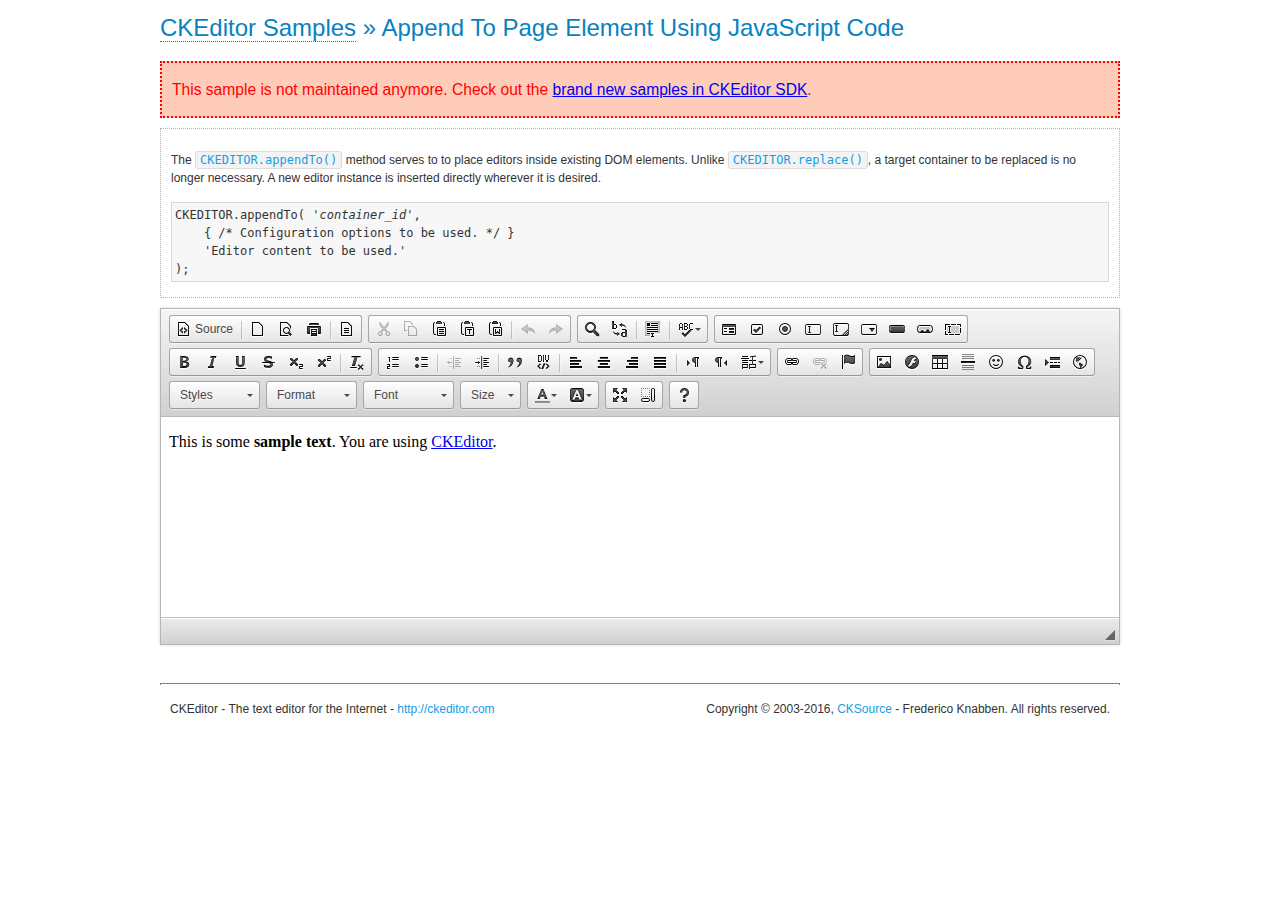
<file: admin/js/ckeditor/samples/old/appendto.html>
<!DOCTYPE html>
<!--
Copyright (c) 2003-2016, CKSource - Frederico Knabben. All rights reserved.
For licensing, see LICENSE.md or http://ckeditor.com/license
-->
<html>
<head>
	<meta charset="utf-8">
	<title>Append To Page Element Using JavaScript Code &mdash; CKEditor Sample</title>
	<script src="../../ckeditor.js"></script>
	<link rel="stylesheet" href="sample.css">
</head>
<body>
	<h1 class="samples">
		<a href="index.html">CKEditor Samples</a> &raquo; Append To Page Element Using JavaScript Code
	</h1>
	<div class="warning deprecated">
		This sample is not maintained anymore. Check out the <a href="http://sdk.ckeditor.com/">brand new samples in CKEditor SDK</a>.
	</div>
	<div id="section1">
		<div class="description">
			<p>
				The <code><a class="samples" href="http://docs.ckeditor.com/#!/api/CKEDITOR-method-appendTo">CKEDITOR.appendTo()</a></code> method serves to to place editors inside existing DOM elements. Unlike <code><a class="samples" href="http://docs.ckeditor.com/#!/api/CKEDITOR-method-replace">CKEDITOR.replace()</a></code>,
				a target container to be replaced is no longer necessary. A new editor
				instance is inserted directly wherever it is desired.
			</p>
<pre class="samples">CKEDITOR.appendTo( '<em>container_id</em>',
	{ /* Configuration options to be used. */ }
	'Editor content to be used.'
);</pre>
		</div>
		<script>

			// This call can be placed at any point after the
			// DOM element to append CKEditor to or inside the <head><script>
			// in a window.onload event handler.

			// Append a CKEditor instance using the default configuration and the
			// provided content to the <div> element of ID "section1".
			CKEDITOR.appendTo( 'section1',
				null,
				'<p>This is some <strong>sample text</strong>. You are using <a href="http://ckeditor.com/">CKEditor</a>.</p>'
			);

		</script>
	</div>
	<br>
	<div id="footer">
		<hr>
		<p>
			CKEditor - The text editor for the Internet - <a class="samples" href="http://ckeditor.com/">http://ckeditor.com</a>
		</p>
		<p id="copy">
			Copyright &copy; 2003-2016, <a class="samples" href="http://cksource.com/">CKSource</a> - Frederico
			Knabben. All rights reserved.
		</p>
	</div>
</body>
</html>
</file>
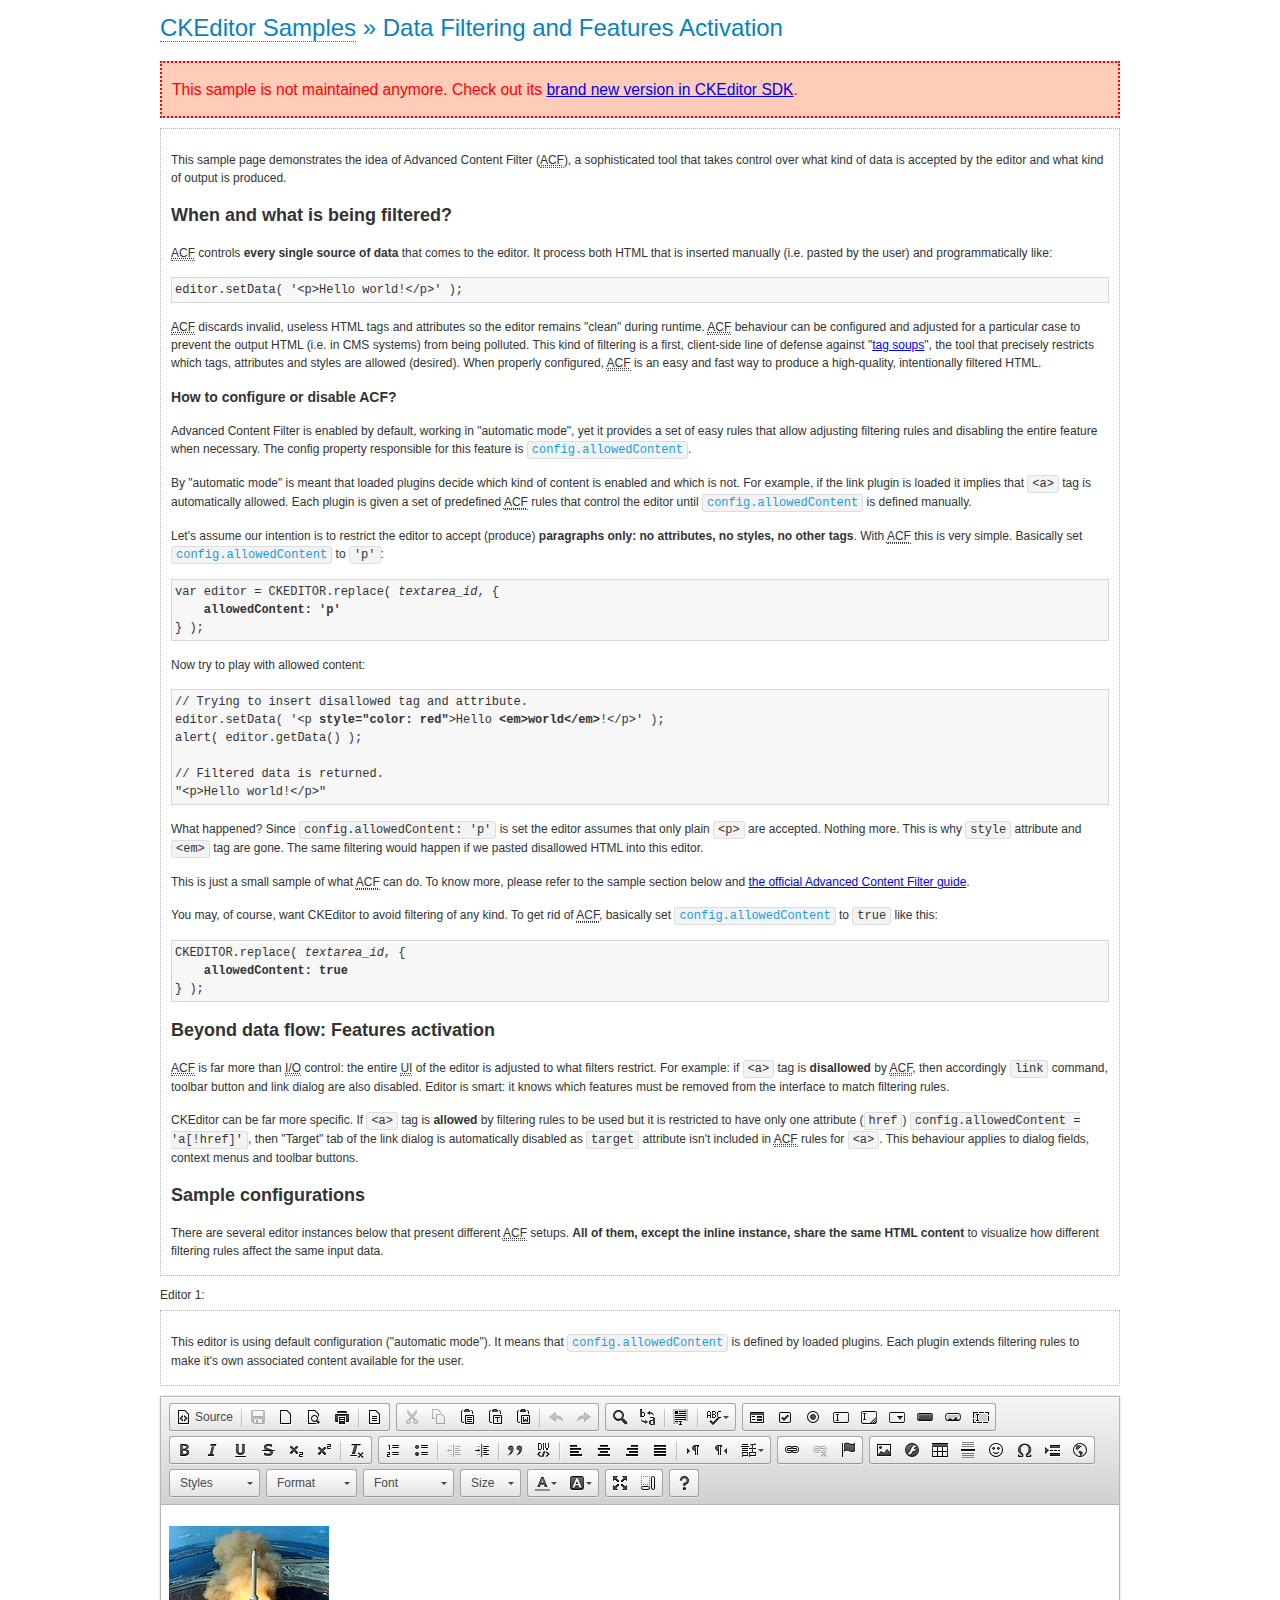
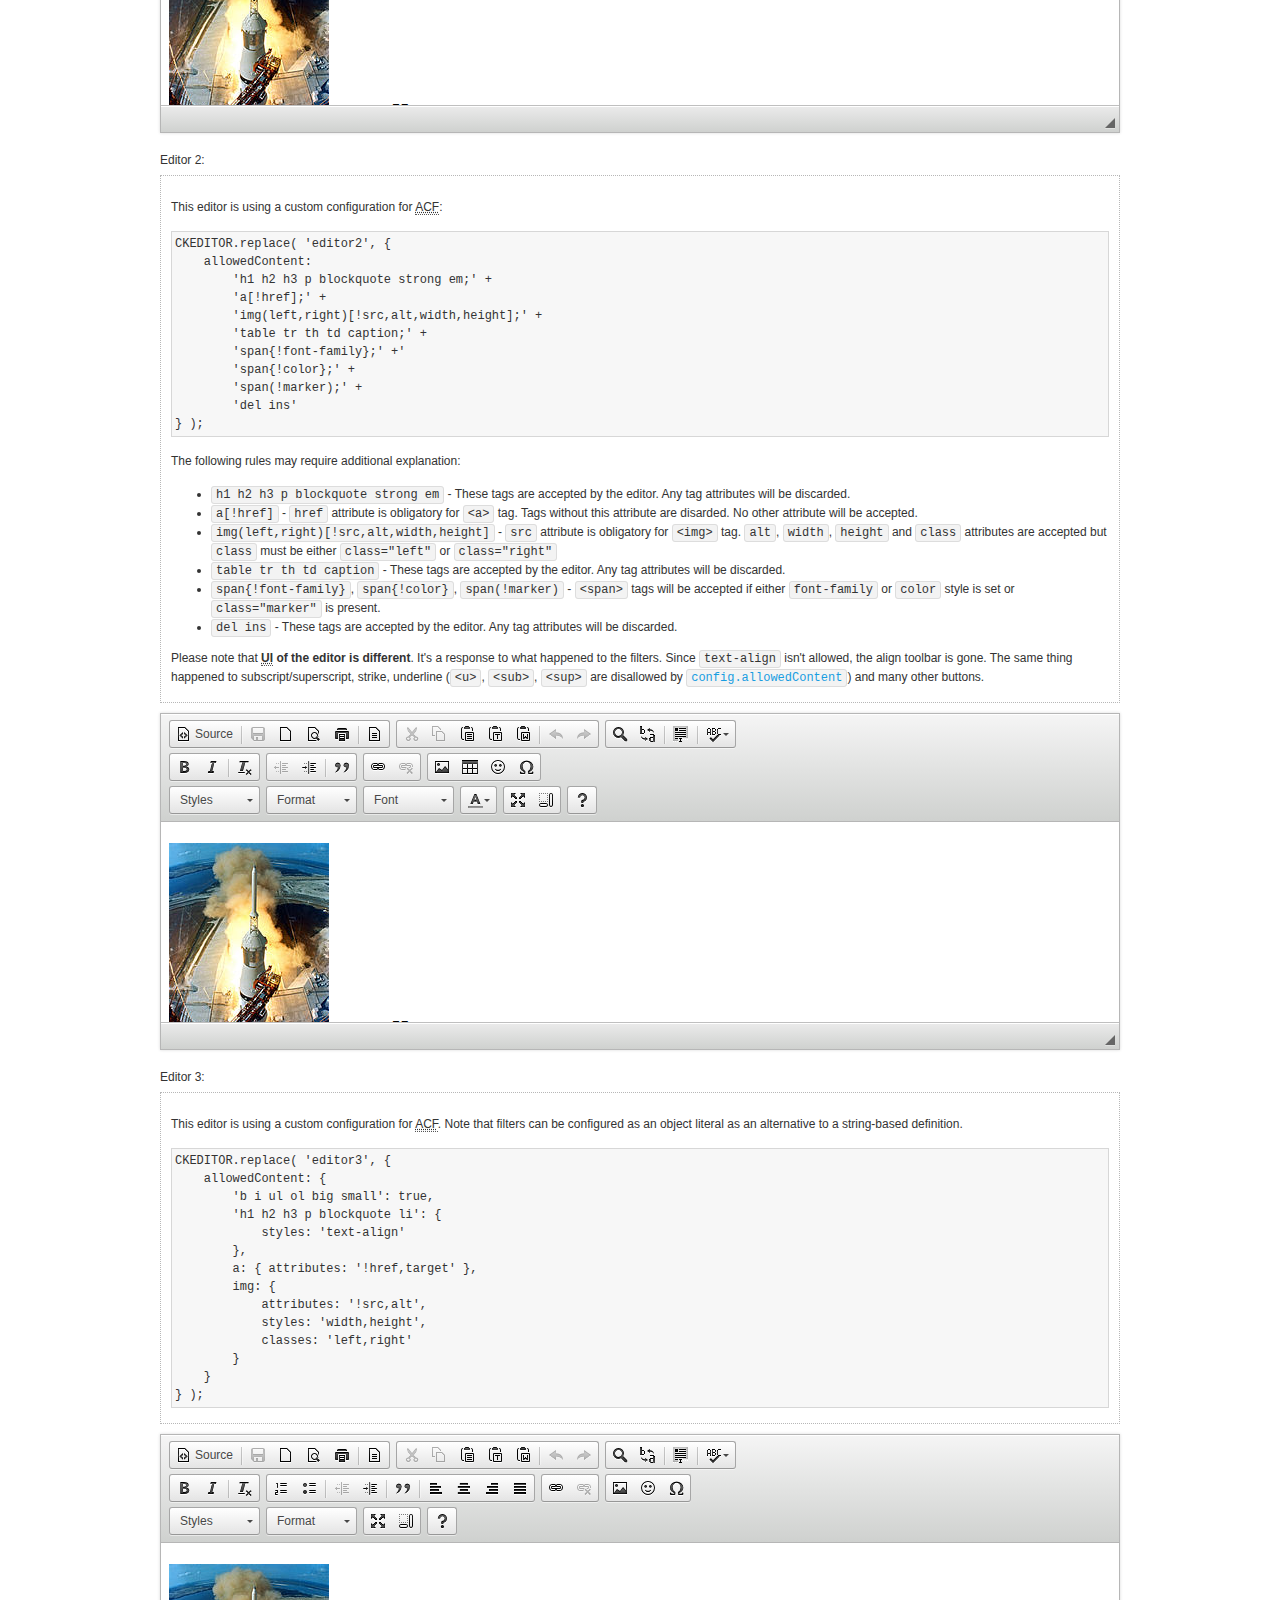
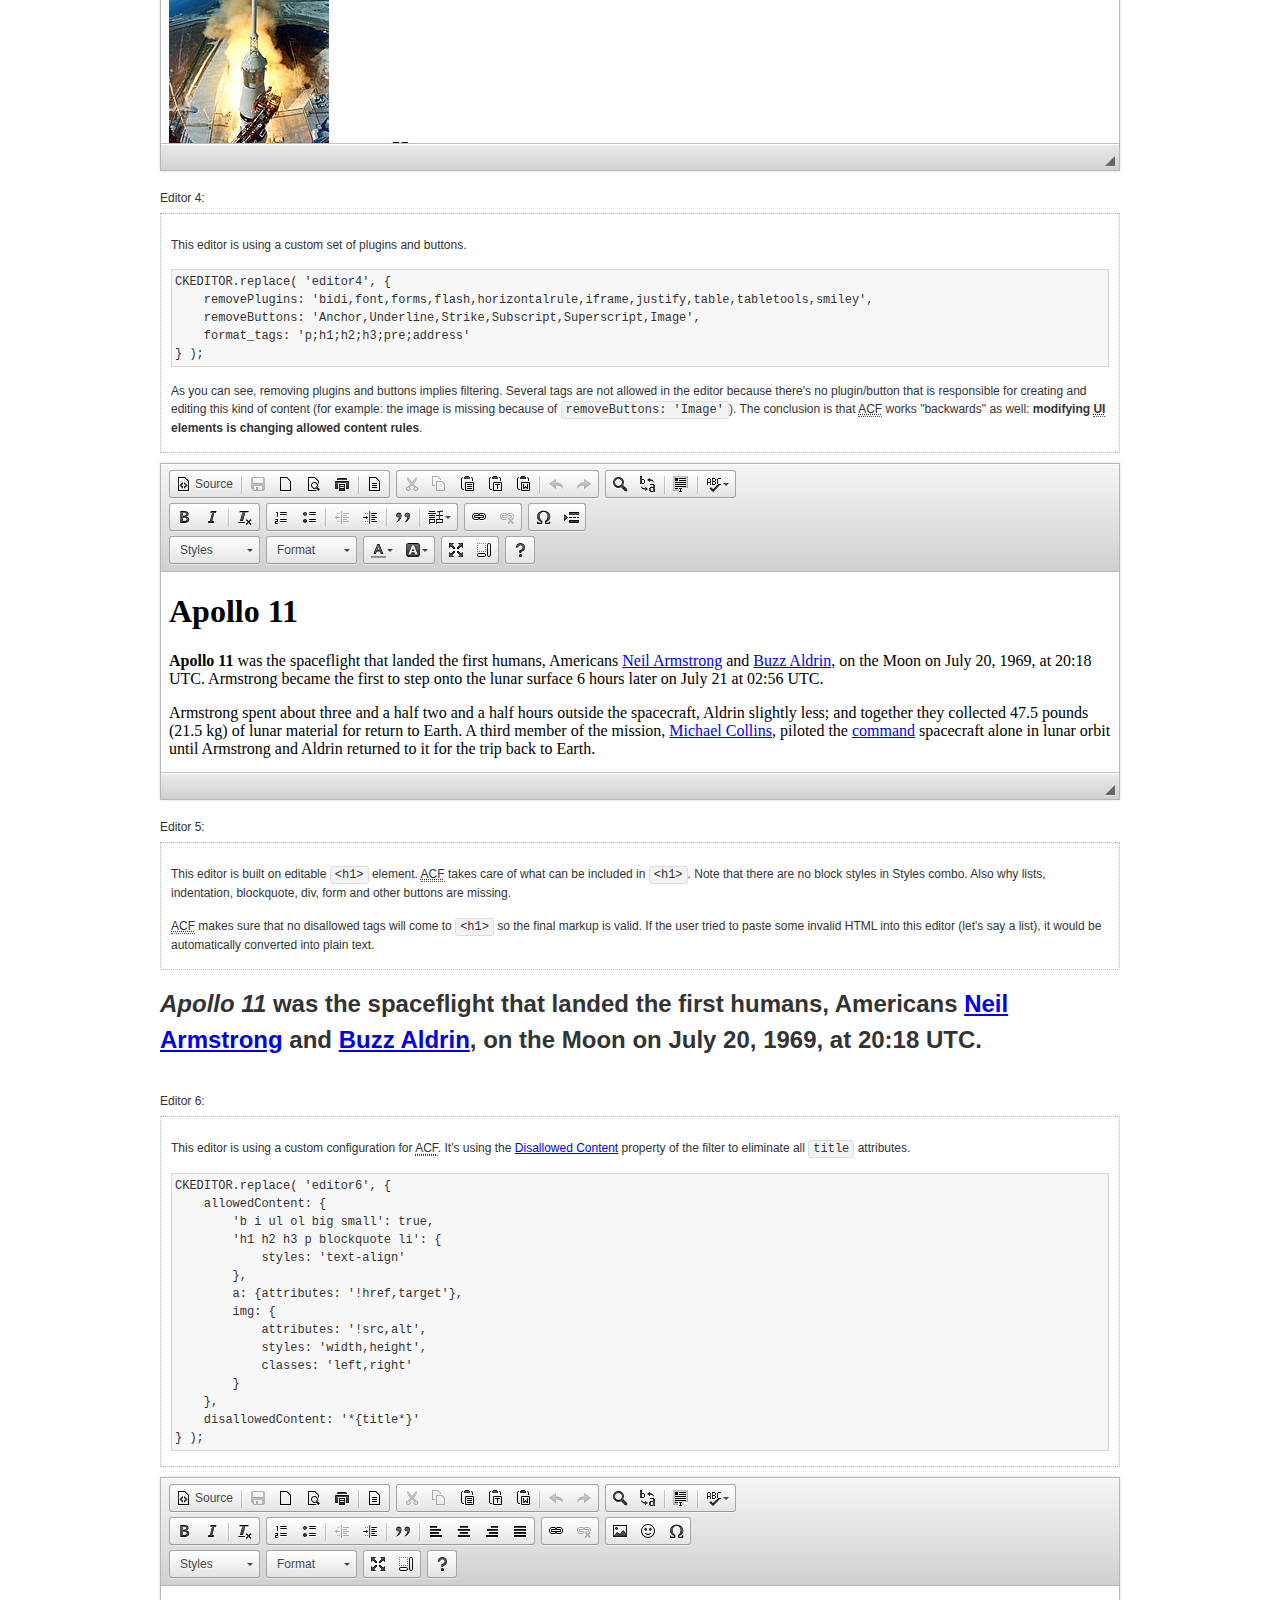
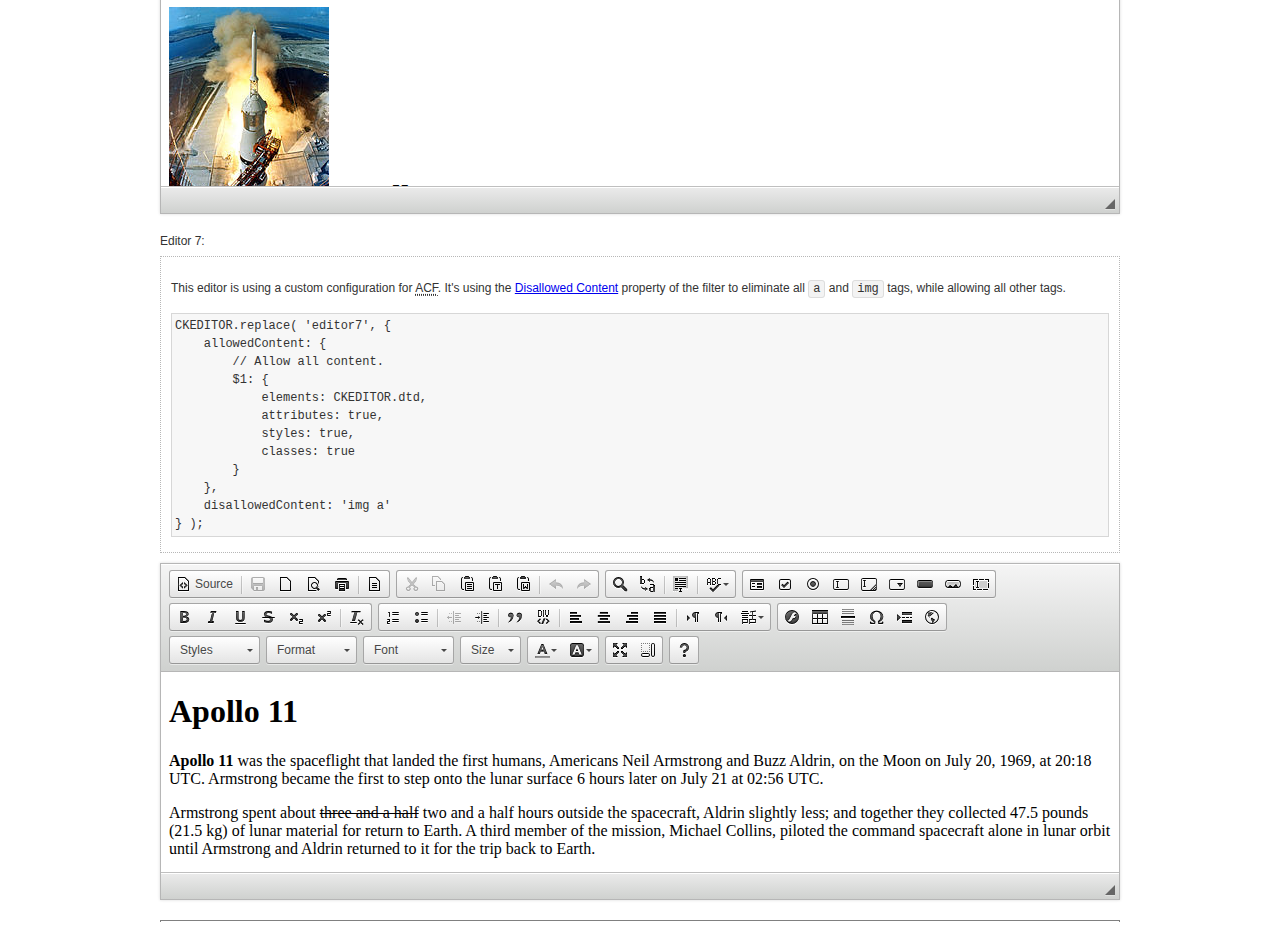
<file: admin/js/ckeditor/samples/old/datafiltering.html>
<!DOCTYPE html>
<!--
Copyright (c) 2003-2016, CKSource - Frederico Knabben. All rights reserved.
For licensing, see LICENSE.md or http://ckeditor.com/license
-->
<html>
<head>
	<meta charset="utf-8">
	<title>Data Filtering &mdash; CKEditor Sample</title>
	<script src="../../ckeditor.js"></script>
	<link rel="stylesheet" href="sample.css">
	<script>
		// Remove advanced tabs for all editors.
		CKEDITOR.config.removeDialogTabs = 'image:advanced;link:advanced;flash:advanced;creatediv:advanced;editdiv:advanced';
	</script>
</head>
<body>
	<h1 class="samples">
		<a href="index.html">CKEditor Samples</a> &raquo; Data Filtering and Features Activation
	</h1>
	<div class="warning deprecated">
		This sample is not maintained anymore. Check out its <a href="http://sdk.ckeditor.com/samples/acf.html">brand new version in CKEditor SDK</a>.
	</div>
	<div class="description">
		<p>
			This sample page demonstrates the idea of Advanced Content Filter
			(<abbr title="Advanced Content Filter">ACF</abbr>), a sophisticated
			tool that takes control over what kind of data is accepted by the editor and what
			kind of output is produced.
		</p>
		<h2>When and what is being filtered?</h2>
		<p>
			<abbr title="Advanced Content Filter">ACF</abbr> controls
			<strong>every single source of data</strong> that comes to the editor.
			It process both HTML that is inserted manually (i.e. pasted by the user)
			and programmatically like:
		</p>
<pre class="samples">
editor.setData( '&lt;p&gt;Hello world!&lt;/p&gt;' );
</pre>
		<p>
			<abbr title="Advanced Content Filter">ACF</abbr> discards invalid,
			useless HTML tags and attributes so the editor remains "clean" during
			runtime. <abbr title="Advanced Content Filter">ACF</abbr> behaviour
			can be configured and adjusted for a particular case to prevent the
			output HTML (i.e. in CMS systems) from being polluted.

			This kind of filtering is a first, client-side line of defense
			against "<a href="http://en.wikipedia.org/wiki/Tag_soup">tag soups</a>",
			the tool that precisely restricts which tags, attributes and styles
			are allowed (desired). When properly configured, <abbr title="Advanced Content Filter">ACF</abbr>
			is an easy and fast way to produce a high-quality, intentionally filtered HTML.
		</p>

		<h3>How to configure or disable ACF?</h3>
		<p>
			Advanced Content Filter is enabled by default, working in "automatic mode", yet
			it provides a set of easy rules that allow adjusting filtering rules
			and disabling the entire feature when necessary. The config property
			responsible for this feature is <code><a class="samples"
			href="http://docs.ckeditor.com/#!/api/CKEDITOR.config-cfg-allowedContent">config.allowedContent</a></code>.
		</p>
		<p>
			By "automatic mode" is meant that loaded plugins decide which kind
			of content is enabled and which is not. For example, if the link
			plugin is loaded it implies that <code>&lt;a&gt;</code> tag is
			automatically allowed. Each plugin is given a set
			of predefined <abbr title="Advanced Content Filter">ACF</abbr> rules
			that control the editor until <code><a class="samples"
			href="http://docs.ckeditor.com/#!/api/CKEDITOR.config-cfg-allowedContent">
			config.allowedContent</a></code>
			is defined manually.
		</p>
		<p>
			Let's assume our intention is to restrict the editor to accept (produce) <strong>paragraphs
			only: no attributes, no styles, no other tags</strong>.
			With <abbr title="Advanced Content Filter">ACF</abbr>
			this is very simple. Basically set <code><a class="samples"
			href="http://docs.ckeditor.com/#!/api/CKEDITOR.config-cfg-allowedContent">
			config.allowedContent</a></code> to <code>'p'</code>:
		</p>
<pre class="samples">
var editor = CKEDITOR.replace( <em>textarea_id</em>, {
	<strong>allowedContent: 'p'</strong>
} );
</pre>
		<p>
			Now try to play with allowed content:
		</p>
<pre class="samples">
// Trying to insert disallowed tag and attribute.
editor.setData( '&lt;p <strong>style="color: red"</strong>&gt;Hello <strong>&lt;em&gt;world&lt;/em&gt;</strong>!&lt;/p&gt;' );
alert( editor.getData() );

// Filtered data is returned.
"&lt;p&gt;Hello world!&lt;/p&gt;"
</pre>
		<p>
			What happened? Since <code>config.allowedContent: 'p'</code> is set the editor assumes
			that only plain <code>&lt;p&gt;</code> are accepted. Nothing more. This is why
			<code>style</code> attribute and <code>&lt;em&gt;</code> tag are gone. The same
			filtering would happen if we pasted disallowed HTML into this editor.
		</p>
		<p>
			This is just a small sample of what <abbr title="Advanced Content Filter">ACF</abbr>
			can do. To know more, please refer to the sample section below and
			<a href="http://docs.ckeditor.com/#!/guide/dev_advanced_content_filter">the official Advanced Content Filter guide</a>.
		</p>
		<p>
			You may, of course, want CKEditor to avoid filtering of any kind.
			To get rid of <abbr title="Advanced Content Filter">ACF</abbr>,
			basically set <code><a class="samples"
			href="http://docs.ckeditor.com/#!/api/CKEDITOR.config-cfg-allowedContent">
			config.allowedContent</a></code> to <code>true</code> like this:
		</p>
<pre class="samples">
CKEDITOR.replace( <em>textarea_id</em>, {
	<strong>allowedContent: true</strong>
} );
</pre>

		<h2>Beyond data flow: Features activation</h2>
		<p>
			<abbr title="Advanced Content Filter">ACF</abbr> is far more than
			<abbr title="Input/Output">I/O</abbr> control: the entire
			<abbr title="User Interface">UI</abbr> of the editor is adjusted to what
			filters restrict. For example: if <code>&lt;a&gt;</code> tag is
			<strong>disallowed</strong>
			by <abbr title="Advanced Content Filter">ACF</abbr>,
			then accordingly <code>link</code> command, toolbar button and link dialog
			are also disabled. Editor is smart: it knows which features must be
			removed from the interface to match filtering rules.
		</p>
		<p>
			CKEditor can be far more specific. If <code>&lt;a&gt;</code> tag is
			<strong>allowed</strong> by filtering rules to be used but it is restricted
			to have only one attribute (<code>href</code>)
			<code>config.allowedContent = 'a[!href]'</code>, then
			"Target" tab of the link dialog is automatically disabled as <code>target</code>
			attribute isn't included in <abbr title="Advanced Content Filter">ACF</abbr> rules
			for <code>&lt;a&gt;</code>. This behaviour applies to dialog fields, context
			menus and toolbar buttons.
		</p>

		<h2>Sample configurations</h2>
		<p>
			There are several editor instances below that present different
			<abbr title="Advanced Content Filter">ACF</abbr> setups. <strong>All of them,
			except the inline instance, share the same HTML content</strong> to visualize
			how different filtering rules affect the same input data.
		</p>
	</div>

	<div>
		<label for="editor1">
			Editor 1:
		</label>
		<div class="description">
			<p>
				This editor is using default configuration ("automatic mode"). It means that
				<code><a class="samples"
				href="http://docs.ckeditor.com/#!/api/CKEDITOR.config-cfg-allowedContent">
				config.allowedContent</a></code> is defined by loaded plugins.
				Each plugin extends filtering rules to make it's own associated content
				available for the user.
			</p>
		</div>
		<textarea cols="80" id="editor1" name="editor1" rows="10">
			&lt;h1&gt;&lt;img alt=&quot;Saturn V carrying Apollo 11&quot; class=&quot;right&quot; src=&quot;assets/sample.jpg&quot;/&gt; Apollo 11&lt;/h1&gt; &lt;p&gt;&lt;b&gt;Apollo 11&lt;/b&gt; was the spaceflight that landed the first humans, Americans &lt;a href=&quot;http://en.wikipedia.org/wiki/Neil_Armstrong&quot; title=&quot;Neil Armstrong&quot;&gt;Neil Armstrong&lt;/a&gt; and &lt;a href=&quot;http://en.wikipedia.org/wiki/Buzz_Aldrin&quot; title=&quot;Buzz Aldrin&quot;&gt;Buzz Aldrin&lt;/a&gt;, on the Moon on July 20, 1969, at 20:18 UTC. Armstrong became the first to step onto the lunar surface 6 hours later on July 21 at 02:56 UTC.&lt;/p&gt; &lt;p&gt;Armstrong spent about &lt;s&gt;three and a half&lt;/s&gt; two and a half hours outside the spacecraft, Aldrin slightly less; and together they collected 47.5 pounds (21.5&amp;nbsp;kg) of lunar material for return to Earth. A third member of the mission, &lt;a href=&quot;http://en.wikipedia.org/wiki/Michael_Collins_(astronaut)&quot; title=&quot;Michael Collins (astronaut)&quot;&gt;Michael Collins&lt;/a&gt;, piloted the &lt;a href=&quot;http://en.wikipedia.org/wiki/Apollo_Command/Service_Module&quot; title=&quot;Apollo Command/Service Module&quot;&gt;command&lt;/a&gt; spacecraft alone in lunar orbit until Armstrong and Aldrin returned to it for the trip back to Earth.&lt;/p&gt; &lt;h2&gt;Broadcasting and &lt;em&gt;quotes&lt;/em&gt; &lt;a id=&quot;quotes&quot; name=&quot;quotes&quot;&gt;&lt;/a&gt;&lt;/h2&gt; &lt;p&gt;Broadcast on live TV to a world-wide audience, Armstrong stepped onto the lunar surface and described the event as:&lt;/p&gt; &lt;blockquote&gt;&lt;p&gt;One small step for [a] man, one giant leap for mankind.&lt;/p&gt;&lt;/blockquote&gt; &lt;p&gt;Apollo 11 effectively ended the &lt;a href=&quot;http://en.wikipedia.org/wiki/Space_Race&quot; title=&quot;Space Race&quot;&gt;Space Race&lt;/a&gt; and fulfilled a national goal proposed in 1961 by the late U.S. President &lt;a href=&quot;http://en.wikipedia.org/wiki/John_F._Kennedy&quot; title=&quot;John F. Kennedy&quot;&gt;John F. Kennedy&lt;/a&gt; in a speech before the United States Congress:&lt;/p&gt; &lt;blockquote&gt;&lt;p&gt;[...] before this decade is out, of landing a man on the Moon and returning him safely to the Earth.&lt;/p&gt;&lt;/blockquote&gt; &lt;h2&gt;Technical details &lt;a id=&quot;tech-details&quot; name=&quot;tech-details&quot;&gt;&lt;/a&gt;&lt;/h2&gt; &lt;table align=&quot;right&quot; border=&quot;1&quot; bordercolor=&quot;#ccc&quot; cellpadding=&quot;5&quot; cellspacing=&quot;0&quot; style=&quot;border-collapse:collapse;margin:10px 0 10px 15px;&quot;&gt; &lt;caption&gt;&lt;strong&gt;Mission crew&lt;/strong&gt;&lt;/caption&gt; &lt;thead&gt; &lt;tr&gt; &lt;th scope=&quot;col&quot;&gt;Position&lt;/th&gt; &lt;th scope=&quot;col&quot;&gt;Astronaut&lt;/th&gt; &lt;/tr&gt; &lt;/thead&gt; &lt;tbody&gt; &lt;tr&gt; &lt;td&gt;Commander&lt;/td&gt; &lt;td&gt;Neil A. Armstrong&lt;/td&gt; &lt;/tr&gt; &lt;tr&gt; &lt;td&gt;Command Module Pilot&lt;/td&gt; &lt;td&gt;Michael Collins&lt;/td&gt; &lt;/tr&gt; &lt;tr&gt; &lt;td&gt;Lunar Module Pilot&lt;/td&gt; &lt;td&gt;Edwin &amp;quot;Buzz&amp;quot; E. Aldrin, Jr.&lt;/td&gt; &lt;/tr&gt; &lt;/tbody&gt; &lt;/table&gt; &lt;p&gt;Launched by a &lt;strong&gt;Saturn V&lt;/strong&gt; rocket from &lt;a href=&quot;http://en.wikipedia.org/wiki/Kennedy_Space_Center&quot; title=&quot;Kennedy Space Center&quot;&gt;Kennedy Space Center&lt;/a&gt; in Merritt Island, Florida on July 16, Apollo 11 was the fifth manned mission of &lt;a href=&quot;http://en.wikipedia.org/wiki/NASA&quot; title=&quot;NASA&quot;&gt;NASA&lt;/a&gt;&amp;#39;s Apollo program. The Apollo spacecraft had three parts:&lt;/p&gt; &lt;ol&gt; &lt;li&gt;&lt;strong&gt;Command Module&lt;/strong&gt; with a cabin for the three astronauts which was the only part which landed back on Earth&lt;/li&gt; &lt;li&gt;&lt;strong&gt;Service Module&lt;/strong&gt; which supported the Command Module with propulsion, electrical power, oxygen and water&lt;/li&gt; &lt;li&gt;&lt;strong&gt;Lunar Module&lt;/strong&gt; for landing on the Moon.&lt;/li&gt; &lt;/ol&gt; &lt;p&gt;After being sent to the Moon by the Saturn V&amp;#39;s upper stage, the astronauts separated the spacecraft from it and travelled for three days until they entered into lunar orbit. Armstrong and Aldrin then moved into the Lunar Module and landed in the &lt;a href=&quot;http://en.wikipedia.org/wiki/Mare_Tranquillitatis&quot; title=&quot;Mare Tranquillitatis&quot;&gt;Sea of Tranquility&lt;/a&gt;. They stayed a total of about 21 and a half hours on the lunar surface. After lifting off in the upper part of the Lunar Module and rejoining Collins in the Command Module, they returned to Earth and landed in the &lt;a href=&quot;http://en.wikipedia.org/wiki/Pacific_Ocean&quot; title=&quot;Pacific Ocean&quot;&gt;Pacific Ocean&lt;/a&gt; on July 24.&lt;/p&gt; &lt;hr/&gt; &lt;p style=&quot;text-align: right;&quot;&gt;&lt;small&gt;Source: &lt;a href=&quot;http://en.wikipedia.org/wiki/Apollo_11&quot;&gt;Wikipedia.org&lt;/a&gt;&lt;/small&gt;&lt;/p&gt;
		</textarea>

		<script>

			CKEDITOR.replace( 'editor1' );

		</script>
	</div>

	<br>

	<div>
		<label for="editor2">
			Editor 2:
		</label>
		<div class="description">
			<p>
				This editor is using a custom configuration for
				<abbr title="Advanced Content Filter">ACF</abbr>:
			</p>
<pre class="samples">
CKEDITOR.replace( 'editor2', {
	allowedContent:
		'h1 h2 h3 p blockquote strong em;' +
		'a[!href];' +
		'img(left,right)[!src,alt,width,height];' +
		'table tr th td caption;' +
		'span{!font-family};' +'
		'span{!color};' +
		'span(!marker);' +
		'del ins'
} );
</pre>
			<p>
				The following rules may require additional explanation:
			</p>
			<ul>
				<li>
					<code>h1 h2 h3 p blockquote strong em</code> - These tags
					are accepted by the editor. Any tag attributes will be discarded.
				</li>
				<li>
					<code>a[!href]</code> - <code>href</code> attribute is obligatory
					for <code>&lt;a&gt;</code> tag. Tags without this attribute
					are disarded. No other attribute will be accepted.
				</li>
				<li>
					<code>img(left,right)[!src,alt,width,height]</code> - <code>src</code>
					attribute is obligatory for <code>&lt;img&gt;</code> tag.
					<code>alt</code>, <code>width</code>, <code>height</code>
					and <code>class</code> attributes are accepted but
					<code>class</code> must be either <code>class="left"</code>
					or <code>class="right"</code>
				</li>
				<li>
					<code>table tr th td caption</code> - These tags
					are accepted by the editor. Any tag attributes will be discarded.
				</li>
				<li>
					<code>span{!font-family}</code>, <code>span{!color}</code>,
					<code>span(!marker)</code> - <code>&lt;span&gt;</code> tags
					will be accepted if either <code>font-family</code> or
					<code>color</code> style is set or <code>class="marker"</code>
					is present.
				</li>
				<li>
					<code>del ins</code> - These tags
					are accepted by the editor. Any tag attributes will be discarded.
				</li>
			</ul>
			<p>
				Please note that <strong><abbr title="User Interface">UI</abbr> of the
				editor is different</strong>. It's a response to what happened to the filters.
				Since <code>text-align</code> isn't allowed, the align toolbar is gone.
				The same thing happened to subscript/superscript, strike, underline
				(<code>&lt;u&gt;</code>, <code>&lt;sub&gt;</code>, <code>&lt;sup&gt;</code>
				are disallowed by <code><a class="samples"
				href="http://docs.ckeditor.com/#!/api/CKEDITOR.config-cfg-allowedContent">
				config.allowedContent</a></code>) and many other buttons.
			</p>
		</div>
		<textarea cols="80" id="editor2" name="editor2" rows="10">
			&lt;h1&gt;&lt;img alt=&quot;Saturn V carrying Apollo 11&quot; class=&quot;right&quot; src=&quot;assets/sample.jpg&quot;/&gt; Apollo 11&lt;/h1&gt; &lt;p&gt;&lt;b&gt;Apollo 11&lt;/b&gt; was the spaceflight that landed the first humans, Americans &lt;a href=&quot;http://en.wikipedia.org/wiki/Neil_Armstrong&quot; title=&quot;Neil Armstrong&quot;&gt;Neil Armstrong&lt;/a&gt; and &lt;a href=&quot;http://en.wikipedia.org/wiki/Buzz_Aldrin&quot; title=&quot;Buzz Aldrin&quot;&gt;Buzz Aldrin&lt;/a&gt;, on the Moon on July 20, 1969, at 20:18 UTC. Armstrong became the first to step onto the lunar surface 6 hours later on July 21 at 02:56 UTC.&lt;/p&gt; &lt;p&gt;Armstrong spent about &lt;s&gt;three and a half&lt;/s&gt; two and a half hours outside the spacecraft, Aldrin slightly less; and together they collected 47.5 pounds (21.5&amp;nbsp;kg) of lunar material for return to Earth. A third member of the mission, &lt;a href=&quot;http://en.wikipedia.org/wiki/Michael_Collins_(astronaut)&quot; title=&quot;Michael Collins (astronaut)&quot;&gt;Michael Collins&lt;/a&gt;, piloted the &lt;a href=&quot;http://en.wikipedia.org/wiki/Apollo_Command/Service_Module&quot; title=&quot;Apollo Command/Service Module&quot;&gt;command&lt;/a&gt; spacecraft alone in lunar orbit until Armstrong and Aldrin returned to it for the trip back to Earth.&lt;/p&gt; &lt;h2&gt;Broadcasting and &lt;em&gt;quotes&lt;/em&gt; &lt;a id=&quot;quotes&quot; name=&quot;quotes&quot;&gt;&lt;/a&gt;&lt;/h2&gt; &lt;p&gt;Broadcast on live TV to a world-wide audience, Armstrong stepped onto the lunar surface and described the event as:&lt;/p&gt; &lt;blockquote&gt;&lt;p&gt;One small step for [a] man, one giant leap for mankind.&lt;/p&gt;&lt;/blockquote&gt; &lt;p&gt;Apollo 11 effectively ended the &lt;a href=&quot;http://en.wikipedia.org/wiki/Space_Race&quot; title=&quot;Space Race&quot;&gt;Space Race&lt;/a&gt; and fulfilled a national goal proposed in 1961 by the late U.S. President &lt;a href=&quot;http://en.wikipedia.org/wiki/John_F._Kennedy&quot; title=&quot;John F. Kennedy&quot;&gt;John F. Kennedy&lt;/a&gt; in a speech before the United States Congress:&lt;/p&gt; &lt;blockquote&gt;&lt;p&gt;[...] before this decade is out, of landing a man on the Moon and returning him safely to the Earth.&lt;/p&gt;&lt;/blockquote&gt; &lt;h2&gt;Technical details &lt;a id=&quot;tech-details&quot; name=&quot;tech-details&quot;&gt;&lt;/a&gt;&lt;/h2&gt; &lt;table align=&quot;right&quot; border=&quot;1&quot; bordercolor=&quot;#ccc&quot; cellpadding=&quot;5&quot; cellspacing=&quot;0&quot; style=&quot;border-collapse:collapse;margin:10px 0 10px 15px;&quot;&gt; &lt;caption&gt;&lt;strong&gt;Mission crew&lt;/strong&gt;&lt;/caption&gt; &lt;thead&gt; &lt;tr&gt; &lt;th scope=&quot;col&quot;&gt;Position&lt;/th&gt; &lt;th scope=&quot;col&quot;&gt;Astronaut&lt;/th&gt; &lt;/tr&gt; &lt;/thead&gt; &lt;tbody&gt; &lt;tr&gt; &lt;td&gt;Commander&lt;/td&gt; &lt;td&gt;Neil A. Armstrong&lt;/td&gt; &lt;/tr&gt; &lt;tr&gt; &lt;td&gt;Command Module Pilot&lt;/td&gt; &lt;td&gt;Michael Collins&lt;/td&gt; &lt;/tr&gt; &lt;tr&gt; &lt;td&gt;Lunar Module Pilot&lt;/td&gt; &lt;td&gt;Edwin &amp;quot;Buzz&amp;quot; E. Aldrin, Jr.&lt;/td&gt; &lt;/tr&gt; &lt;/tbody&gt; &lt;/table&gt; &lt;p&gt;Launched by a &lt;strong&gt;Saturn V&lt;/strong&gt; rocket from &lt;a href=&quot;http://en.wikipedia.org/wiki/Kennedy_Space_Center&quot; title=&quot;Kennedy Space Center&quot;&gt;Kennedy Space Center&lt;/a&gt; in Merritt Island, Florida on July 16, Apollo 11 was the fifth manned mission of &lt;a href=&quot;http://en.wikipedia.org/wiki/NASA&quot; title=&quot;NASA&quot;&gt;NASA&lt;/a&gt;&amp;#39;s Apollo program. The Apollo spacecraft had three parts:&lt;/p&gt; &lt;ol&gt; &lt;li&gt;&lt;strong&gt;Command Module&lt;/strong&gt; with a cabin for the three astronauts which was the only part which landed back on Earth&lt;/li&gt; &lt;li&gt;&lt;strong&gt;Service Module&lt;/strong&gt; which supported the Command Module with propulsion, electrical power, oxygen and water&lt;/li&gt; &lt;li&gt;&lt;strong&gt;Lunar Module&lt;/strong&gt; for landing on the Moon.&lt;/li&gt; &lt;/ol&gt; &lt;p&gt;After being sent to the Moon by the Saturn V&amp;#39;s upper stage, the astronauts separated the spacecraft from it and travelled for three days until they entered into lunar orbit. Armstrong and Aldrin then moved into the Lunar Module and landed in the &lt;a href=&quot;http://en.wikipedia.org/wiki/Mare_Tranquillitatis&quot; title=&quot;Mare Tranquillitatis&quot;&gt;Sea of Tranquility&lt;/a&gt;. They stayed a total of about 21 and a half hours on the lunar surface. After lifting off in the upper part of the Lunar Module and rejoining Collins in the Command Module, they returned to Earth and landed in the &lt;a href=&quot;http://en.wikipedia.org/wiki/Pacific_Ocean&quot; title=&quot;Pacific Ocean&quot;&gt;Pacific Ocean&lt;/a&gt; on July 24.&lt;/p&gt; &lt;hr/&gt; &lt;p style=&quot;text-align: right;&quot;&gt;&lt;small&gt;Source: &lt;a href=&quot;http://en.wikipedia.org/wiki/Apollo_11&quot;&gt;Wikipedia.org&lt;/a&gt;&lt;/small&gt;&lt;/p&gt;
		</textarea>
		<script>

			CKEDITOR.replace( 'editor2', {
				allowedContent:
					'h1 h2 h3 p blockquote strong em;' +
					'a[!href];' +
					'img(left,right)[!src,alt,width,height];' +
					'table tr th td caption;' +
					'span{!font-family};' +
					'span{!color};' +
					'span(!marker);' +
					'del ins'
			} );

		</script>
	</div>

	<br>

	<div>
		<label for="editor3">
			Editor 3:
		</label>
		<div class="description">
			<p>
				This editor is using a custom configuration for
				<abbr title="Advanced Content Filter">ACF</abbr>.
				Note that filters can be configured as an object literal
				as an alternative to a string-based definition.
			</p>
<pre class="samples">
CKEDITOR.replace( 'editor3', {
	allowedContent: {
		'b i ul ol big small': true,
		'h1 h2 h3 p blockquote li': {
			styles: 'text-align'
		},
		a: { attributes: '!href,target' },
		img: {
			attributes: '!src,alt',
			styles: 'width,height',
			classes: 'left,right'
		}
	}
} );
</pre>
		</div>
		<textarea cols="80" id="editor3" name="editor3" rows="10">
			&lt;h1&gt;&lt;img alt=&quot;Saturn V carrying Apollo 11&quot; class=&quot;right&quot; src=&quot;assets/sample.jpg&quot;/&gt; Apollo 11&lt;/h1&gt; &lt;p&gt;&lt;b&gt;Apollo 11&lt;/b&gt; was the spaceflight that landed the first humans, Americans &lt;a href=&quot;http://en.wikipedia.org/wiki/Neil_Armstrong&quot; title=&quot;Neil Armstrong&quot;&gt;Neil Armstrong&lt;/a&gt; and &lt;a href=&quot;http://en.wikipedia.org/wiki/Buzz_Aldrin&quot; title=&quot;Buzz Aldrin&quot;&gt;Buzz Aldrin&lt;/a&gt;, on the Moon on July 20, 1969, at 20:18 UTC. Armstrong became the first to step onto the lunar surface 6 hours later on July 21 at 02:56 UTC.&lt;/p&gt; &lt;p&gt;Armstrong spent about &lt;s&gt;three and a half&lt;/s&gt; two and a half hours outside the spacecraft, Aldrin slightly less; and together they collected 47.5 pounds (21.5&amp;nbsp;kg) of lunar material for return to Earth. A third member of the mission, &lt;a href=&quot;http://en.wikipedia.org/wiki/Michael_Collins_(astronaut)&quot; title=&quot;Michael Collins (astronaut)&quot;&gt;Michael Collins&lt;/a&gt;, piloted the &lt;a href=&quot;http://en.wikipedia.org/wiki/Apollo_Command/Service_Module&quot; title=&quot;Apollo Command/Service Module&quot;&gt;command&lt;/a&gt; spacecraft alone in lunar orbit until Armstrong and Aldrin returned to it for the trip back to Earth.&lt;/p&gt; &lt;h2&gt;Broadcasting and &lt;em&gt;quotes&lt;/em&gt; &lt;a id=&quot;quotes&quot; name=&quot;quotes&quot;&gt;&lt;/a&gt;&lt;/h2&gt; &lt;p&gt;Broadcast on live TV to a world-wide audience, Armstrong stepped onto the lunar surface and described the event as:&lt;/p&gt; &lt;blockquote&gt;&lt;p&gt;One small step for [a] man, one giant leap for mankind.&lt;/p&gt;&lt;/blockquote&gt; &lt;p&gt;Apollo 11 effectively ended the &lt;a href=&quot;http://en.wikipedia.org/wiki/Space_Race&quot; title=&quot;Space Race&quot;&gt;Space Race&lt;/a&gt; and fulfilled a national goal proposed in 1961 by the late U.S. President &lt;a href=&quot;http://en.wikipedia.org/wiki/John_F._Kennedy&quot; title=&quot;John F. Kennedy&quot;&gt;John F. Kennedy&lt;/a&gt; in a speech before the United States Congress:&lt;/p&gt; &lt;blockquote&gt;&lt;p&gt;[...] before this decade is out, of landing a man on the Moon and returning him safely to the Earth.&lt;/p&gt;&lt;/blockquote&gt; &lt;h2&gt;Technical details &lt;a id=&quot;tech-details&quot; name=&quot;tech-details&quot;&gt;&lt;/a&gt;&lt;/h2&gt; &lt;table align=&quot;right&quot; border=&quot;1&quot; bordercolor=&quot;#ccc&quot; cellpadding=&quot;5&quot; cellspacing=&quot;0&quot; style=&quot;border-collapse:collapse;margin:10px 0 10px 15px;&quot;&gt; &lt;caption&gt;&lt;strong&gt;Mission crew&lt;/strong&gt;&lt;/caption&gt; &lt;thead&gt; &lt;tr&gt; &lt;th scope=&quot;col&quot;&gt;Position&lt;/th&gt; &lt;th scope=&quot;col&quot;&gt;Astronaut&lt;/th&gt; &lt;/tr&gt; &lt;/thead&gt; &lt;tbody&gt; &lt;tr&gt; &lt;td&gt;Commander&lt;/td&gt; &lt;td&gt;Neil A. Armstrong&lt;/td&gt; &lt;/tr&gt; &lt;tr&gt; &lt;td&gt;Command Module Pilot&lt;/td&gt; &lt;td&gt;Michael Collins&lt;/td&gt; &lt;/tr&gt; &lt;tr&gt; &lt;td&gt;Lunar Module Pilot&lt;/td&gt; &lt;td&gt;Edwin &amp;quot;Buzz&amp;quot; E. Aldrin, Jr.&lt;/td&gt; &lt;/tr&gt; &lt;/tbody&gt; &lt;/table&gt; &lt;p&gt;Launched by a &lt;strong&gt;Saturn V&lt;/strong&gt; rocket from &lt;a href=&quot;http://en.wikipedia.org/wiki/Kennedy_Space_Center&quot; title=&quot;Kennedy Space Center&quot;&gt;Kennedy Space Center&lt;/a&gt; in Merritt Island, Florida on July 16, Apollo 11 was the fifth manned mission of &lt;a href=&quot;http://en.wikipedia.org/wiki/NASA&quot; title=&quot;NASA&quot;&gt;NASA&lt;/a&gt;&amp;#39;s Apollo program. The Apollo spacecraft had three parts:&lt;/p&gt; &lt;ol&gt; &lt;li&gt;&lt;strong&gt;Command Module&lt;/strong&gt; with a cabin for the three astronauts which was the only part which landed back on Earth&lt;/li&gt; &lt;li&gt;&lt;strong&gt;Service Module&lt;/strong&gt; which supported the Command Module with propulsion, electrical power, oxygen and water&lt;/li&gt; &lt;li&gt;&lt;strong&gt;Lunar Module&lt;/strong&gt; for landing on the Moon.&lt;/li&gt; &lt;/ol&gt; &lt;p&gt;After being sent to the Moon by the Saturn V&amp;#39;s upper stage, the astronauts separated the spacecraft from it and travelled for three days until they entered into lunar orbit. Armstrong and Aldrin then moved into the Lunar Module and landed in the &lt;a href=&quot;http://en.wikipedia.org/wiki/Mare_Tranquillitatis&quot; title=&quot;Mare Tranquillitatis&quot;&gt;Sea of Tranquility&lt;/a&gt;. They stayed a total of about 21 and a half hours on the lunar surface. After lifting off in the upper part of the Lunar Module and rejoining Collins in the Command Module, they returned to Earth and landed in the &lt;a href=&quot;http://en.wikipedia.org/wiki/Pacific_Ocean&quot; title=&quot;Pacific Ocean&quot;&gt;Pacific Ocean&lt;/a&gt; on July 24.&lt;/p&gt; &lt;hr/&gt; &lt;p style=&quot;text-align: right;&quot;&gt;&lt;small&gt;Source: &lt;a href=&quot;http://en.wikipedia.org/wiki/Apollo_11&quot;&gt;Wikipedia.org&lt;/a&gt;&lt;/small&gt;&lt;/p&gt;
		</textarea>
		<script>

			CKEDITOR.replace( 'editor3', {
				allowedContent: {
					'b i ul ol big small': true,
					'h1 h2 h3 p blockquote li': {
						styles: 'text-align'
					},
					a: { attributes: '!href,target' },
					img: {
						attributes: '!src,alt',
						styles: 'width,height',
						classes: 'left,right'
					}
				}
			} );

		</script>
	</div>

	<br>

	<div>
		<label for="editor4">
			Editor 4:
		</label>
		<div class="description">
			<p>
				This editor is using a custom set of plugins and buttons.
			</p>
<pre class="samples">
CKEDITOR.replace( 'editor4', {
	removePlugins: 'bidi,font,forms,flash,horizontalrule,iframe,justify,table,tabletools,smiley',
	removeButtons: 'Anchor,Underline,Strike,Subscript,Superscript,Image',
	format_tags: 'p;h1;h2;h3;pre;address'
} );
</pre>
			<p>
				As you can see, removing plugins and buttons implies filtering.
				Several tags are not allowed in the editor because there's no
				plugin/button that is responsible for creating and editing this
				kind of content (for example: the image is missing because
				of <code>removeButtons: 'Image'</code>). The conclusion is that
				<abbr title="Advanced Content Filter">ACF</abbr> works "backwards"
				as well: <strong>modifying <abbr title="User Interface">UI</abbr>
				elements is changing allowed content rules</strong>.
			</p>
		</div>
		<textarea cols="80" id="editor4" name="editor4" rows="10">
			&lt;h1&gt;&lt;img alt=&quot;Saturn V carrying Apollo 11&quot; class=&quot;right&quot; src=&quot;assets/sample.jpg&quot;/&gt; Apollo 11&lt;/h1&gt; &lt;p&gt;&lt;b&gt;Apollo 11&lt;/b&gt; was the spaceflight that landed the first humans, Americans &lt;a href=&quot;http://en.wikipedia.org/wiki/Neil_Armstrong&quot; title=&quot;Neil Armstrong&quot;&gt;Neil Armstrong&lt;/a&gt; and &lt;a href=&quot;http://en.wikipedia.org/wiki/Buzz_Aldrin&quot; title=&quot;Buzz Aldrin&quot;&gt;Buzz Aldrin&lt;/a&gt;, on the Moon on July 20, 1969, at 20:18 UTC. Armstrong became the first to step onto the lunar surface 6 hours later on July 21 at 02:56 UTC.&lt;/p&gt; &lt;p&gt;Armstrong spent about &lt;s&gt;three and a half&lt;/s&gt; two and a half hours outside the spacecraft, Aldrin slightly less; and together they collected 47.5 pounds (21.5&amp;nbsp;kg) of lunar material for return to Earth. A third member of the mission, &lt;a href=&quot;http://en.wikipedia.org/wiki/Michael_Collins_(astronaut)&quot; title=&quot;Michael Collins (astronaut)&quot;&gt;Michael Collins&lt;/a&gt;, piloted the &lt;a href=&quot;http://en.wikipedia.org/wiki/Apollo_Command/Service_Module&quot; title=&quot;Apollo Command/Service Module&quot;&gt;command&lt;/a&gt; spacecraft alone in lunar orbit until Armstrong and Aldrin returned to it for the trip back to Earth.&lt;/p&gt; &lt;h2&gt;Broadcasting and &lt;em&gt;quotes&lt;/em&gt; &lt;a id=&quot;quotes&quot; name=&quot;quotes&quot;&gt;&lt;/a&gt;&lt;/h2&gt; &lt;p&gt;Broadcast on live TV to a world-wide audience, Armstrong stepped onto the lunar surface and described the event as:&lt;/p&gt; &lt;blockquote&gt;&lt;p&gt;One small step for [a] man, one giant leap for mankind.&lt;/p&gt;&lt;/blockquote&gt; &lt;p&gt;Apollo 11 effectively ended the &lt;a href=&quot;http://en.wikipedia.org/wiki/Space_Race&quot; title=&quot;Space Race&quot;&gt;Space Race&lt;/a&gt; and fulfilled a national goal proposed in 1961 by the late U.S. President &lt;a href=&quot;http://en.wikipedia.org/wiki/John_F._Kennedy&quot; title=&quot;John F. Kennedy&quot;&gt;John F. Kennedy&lt;/a&gt; in a speech before the United States Congress:&lt;/p&gt; &lt;blockquote&gt;&lt;p&gt;[...] before this decade is out, of landing a man on the Moon and returning him safely to the Earth.&lt;/p&gt;&lt;/blockquote&gt; &lt;h2&gt;Technical details &lt;a id=&quot;tech-details&quot; name=&quot;tech-details&quot;&gt;&lt;/a&gt;&lt;/h2&gt; &lt;table align=&quot;right&quot; border=&quot;1&quot; bordercolor=&quot;#ccc&quot; cellpadding=&quot;5&quot; cellspacing=&quot;0&quot; style=&quot;border-collapse:collapse;margin:10px 0 10px 15px;&quot;&gt; &lt;caption&gt;&lt;strong&gt;Mission crew&lt;/strong&gt;&lt;/caption&gt; &lt;thead&gt; &lt;tr&gt; &lt;th scope=&quot;col&quot;&gt;Position&lt;/th&gt; &lt;th scope=&quot;col&quot;&gt;Astronaut&lt;/th&gt; &lt;/tr&gt; &lt;/thead&gt; &lt;tbody&gt; &lt;tr&gt; &lt;td&gt;Commander&lt;/td&gt; &lt;td&gt;Neil A. Armstrong&lt;/td&gt; &lt;/tr&gt; &lt;tr&gt; &lt;td&gt;Command Module Pilot&lt;/td&gt; &lt;td&gt;Michael Collins&lt;/td&gt; &lt;/tr&gt; &lt;tr&gt; &lt;td&gt;Lunar Module Pilot&lt;/td&gt; &lt;td&gt;Edwin &amp;quot;Buzz&amp;quot; E. Aldrin, Jr.&lt;/td&gt; &lt;/tr&gt; &lt;/tbody&gt; &lt;/table&gt; &lt;p&gt;Launched by a &lt;strong&gt;Saturn V&lt;/strong&gt; rocket from &lt;a href=&quot;http://en.wikipedia.org/wiki/Kennedy_Space_Center&quot; title=&quot;Kennedy Space Center&quot;&gt;Kennedy Space Center&lt;/a&gt; in Merritt Island, Florida on July 16, Apollo 11 was the fifth manned mission of &lt;a href=&quot;http://en.wikipedia.org/wiki/NASA&quot; title=&quot;NASA&quot;&gt;NASA&lt;/a&gt;&amp;#39;s Apollo program. The Apollo spacecraft had three parts:&lt;/p&gt; &lt;ol&gt; &lt;li&gt;&lt;strong&gt;Command Module&lt;/strong&gt; with a cabin for the three astronauts which was the only part which landed back on Earth&lt;/li&gt; &lt;li&gt;&lt;strong&gt;Service Module&lt;/strong&gt; which supported the Command Module with propulsion, electrical power, oxygen and water&lt;/li&gt; &lt;li&gt;&lt;strong&gt;Lunar Module&lt;/strong&gt; for landing on the Moon.&lt;/li&gt; &lt;/ol&gt; &lt;p&gt;After being sent to the Moon by the Saturn V&amp;#39;s upper stage, the astronauts separated the spacecraft from it and travelled for three days until they entered into lunar orbit. Armstrong and Aldrin then moved into the Lunar Module and landed in the &lt;a href=&quot;http://en.wikipedia.org/wiki/Mare_Tranquillitatis&quot; title=&quot;Mare Tranquillitatis&quot;&gt;Sea of Tranquility&lt;/a&gt;. They stayed a total of about 21 and a half hours on the lunar surface. After lifting off in the upper part of the Lunar Module and rejoining Collins in the Command Module, they returned to Earth and landed in the &lt;a href=&quot;http://en.wikipedia.org/wiki/Pacific_Ocean&quot; title=&quot;Pacific Ocean&quot;&gt;Pacific Ocean&lt;/a&gt; on July 24.&lt;/p&gt; &lt;hr/&gt; &lt;p style=&quot;text-align: right;&quot;&gt;&lt;small&gt;Source: &lt;a href=&quot;http://en.wikipedia.org/wiki/Apollo_11&quot;&gt;Wikipedia.org&lt;/a&gt;&lt;/small&gt;&lt;/p&gt;
		</textarea>
		<script>

			CKEDITOR.replace( 'editor4', {
				removePlugins: 'bidi,div,font,forms,flash,horizontalrule,iframe,justify,table,tabletools,smiley',
				removeButtons: 'Anchor,Underline,Strike,Subscript,Superscript,Image',
				format_tags: 'p;h1;h2;h3;pre;address'
			} );

		</script>
	</div>

	<br>

	<div>
		<label for="editor5">
			Editor 5:
		</label>
		<div class="description">
			<p>
				This editor is built on editable <code>&lt;h1&gt;</code> element.
				<abbr title="Advanced Content Filter">ACF</abbr> takes care of
				what can be included in <code>&lt;h1&gt;</code>. Note that there
				are no block styles in Styles combo. Also why lists, indentation,
				blockquote, div, form and other buttons are missing.
			</p>
			<p>
				<abbr title="Advanced Content Filter">ACF</abbr> makes sure that
				no disallowed tags will come to <code>&lt;h1&gt;</code> so the final
				markup is valid. If the user tried to paste some invalid HTML
				into this editor (let's say a list), it would be automatically
				converted into plain text.
			</p>
		</div>
		<h1 id="editor5" contenteditable="true">
			<em>Apollo 11</em> was the spaceflight that landed the first humans, Americans <a href="http://en.wikipedia.org/wiki/Neil_Armstrong" title="Neil Armstrong">Neil Armstrong</a> and <a href="http://en.wikipedia.org/wiki/Buzz_Aldrin" title="Buzz Aldrin">Buzz Aldrin</a>, on the Moon on July 20, 1969, at 20:18 UTC.
		</h1>
	</div>

	<br>

	<div>
		<label for="editor3">
			Editor 6:
		</label>
		<div class="description">
			<p>
				This editor is using a custom configuration for <abbr title="Advanced Content Filter">ACF</abbr>.
				It's using the <a href="http://docs.ckeditor.com/#!/guide/dev_disallowed_content" target="_blank">
				Disallowed Content</a> property of the filter to eliminate all <code>title</code> attributes.
			</p>

<pre class="samples">
CKEDITOR.replace( 'editor6', {
	allowedContent: {
		'b i ul ol big small': true,
		'h1 h2 h3 p blockquote li': {
			styles: 'text-align'
		},
		a: {attributes: '!href,target'},
		img: {
			attributes: '!src,alt',
			styles: 'width,height',
			classes: 'left,right'
		}
	},
	disallowedContent: '*{title*}'
} );
</pre>
		</div>
		<textarea cols="80" id="editor6" name="editor6" rows="10">
			&lt;h1&gt;&lt;img alt=&quot;Saturn V carrying Apollo 11&quot; class=&quot;right&quot; src=&quot;assets/sample.jpg&quot;/&gt; Apollo 11&lt;/h1&gt; &lt;p&gt;&lt;b&gt;Apollo 11&lt;/b&gt; was the spaceflight that landed the first humans, Americans &lt;a href=&quot;http://en.wikipedia.org/wiki/Neil_Armstrong&quot; title=&quot;Neil Armstrong&quot;&gt;Neil Armstrong&lt;/a&gt; and &lt;a href=&quot;http://en.wikipedia.org/wiki/Buzz_Aldrin&quot; title=&quot;Buzz Aldrin&quot;&gt;Buzz Aldrin&lt;/a&gt;, on the Moon on July 20, 1969, at 20:18 UTC. Armstrong became the first to step onto the lunar surface 6 hours later on July 21 at 02:56 UTC.&lt;/p&gt; &lt;p&gt;Armstrong spent about &lt;s&gt;three and a half&lt;/s&gt; two and a half hours outside the spacecraft, Aldrin slightly less; and together they collected 47.5 pounds (21.5&amp;nbsp;kg) of lunar material for return to Earth. A third member of the mission, &lt;a href=&quot;http://en.wikipedia.org/wiki/Michael_Collins_(astronaut)&quot; title=&quot;Michael Collins (astronaut)&quot;&gt;Michael Collins&lt;/a&gt;, piloted the &lt;a href=&quot;http://en.wikipedia.org/wiki/Apollo_Command/Service_Module&quot; title=&quot;Apollo Command/Service Module&quot;&gt;command&lt;/a&gt; spacecraft alone in lunar orbit until Armstrong and Aldrin returned to it for the trip back to Earth.&lt;/p&gt; &lt;h2&gt;Broadcasting and &lt;em&gt;quotes&lt;/em&gt; &lt;a id=&quot;quotes&quot; name=&quot;quotes&quot;&gt;&lt;/a&gt;&lt;/h2&gt; &lt;p&gt;Broadcast on live TV to a world-wide audience, Armstrong stepped onto the lunar surface and described the event as:&lt;/p&gt; &lt;blockquote&gt;&lt;p&gt;One small step for [a] man, one giant leap for mankind.&lt;/p&gt;&lt;/blockquote&gt; &lt;p&gt;Apollo 11 effectively ended the &lt;a href=&quot;http://en.wikipedia.org/wiki/Space_Race&quot; title=&quot;Space Race&quot;&gt;Space Race&lt;/a&gt; and fulfilled a national goal proposed in 1961 by the late U.S. President &lt;a href=&quot;http://en.wikipedia.org/wiki/John_F._Kennedy&quot; title=&quot;John F. Kennedy&quot;&gt;John F. Kennedy&lt;/a&gt; in a speech before the United States Congress:&lt;/p&gt; &lt;blockquote&gt;&lt;p&gt;[...] before this decade is out, of landing a man on the Moon and returning him safely to the Earth.&lt;/p&gt;&lt;/blockquote&gt; &lt;h2&gt;Technical details &lt;a id=&quot;tech-details&quot; name=&quot;tech-details&quot;&gt;&lt;/a&gt;&lt;/h2&gt; &lt;table align=&quot;right&quot; border=&quot;1&quot; bordercolor=&quot;#ccc&quot; cellpadding=&quot;5&quot; cellspacing=&quot;0&quot; style=&quot;border-collapse:collapse;margin:10px 0 10px 15px;&quot;&gt; &lt;caption&gt;&lt;strong&gt;Mission crew&lt;/strong&gt;&lt;/caption&gt; &lt;thead&gt; &lt;tr&gt; &lt;th scope=&quot;col&quot;&gt;Position&lt;/th&gt; &lt;th scope=&quot;col&quot;&gt;Astronaut&lt;/th&gt; &lt;/tr&gt; &lt;/thead&gt; &lt;tbody&gt; &lt;tr&gt; &lt;td&gt;Commander&lt;/td&gt; &lt;td&gt;Neil A. Armstrong&lt;/td&gt; &lt;/tr&gt; &lt;tr&gt; &lt;td&gt;Command Module Pilot&lt;/td&gt; &lt;td&gt;Michael Collins&lt;/td&gt; &lt;/tr&gt; &lt;tr&gt; &lt;td&gt;Lunar Module Pilot&lt;/td&gt; &lt;td&gt;Edwin &amp;quot;Buzz&amp;quot; E. Aldrin, Jr.&lt;/td&gt; &lt;/tr&gt; &lt;/tbody&gt; &lt;/table&gt; &lt;p&gt;Launched by a &lt;strong&gt;Saturn V&lt;/strong&gt; rocket from &lt;a href=&quot;http://en.wikipedia.org/wiki/Kennedy_Space_Center&quot; title=&quot;Kennedy Space Center&quot;&gt;Kennedy Space Center&lt;/a&gt; in Merritt Island, Florida on July 16, Apollo 11 was the fifth manned mission of &lt;a href=&quot;http://en.wikipedia.org/wiki/NASA&quot; title=&quot;NASA&quot;&gt;NASA&lt;/a&gt;&amp;#39;s Apollo program. The Apollo spacecraft had three parts:&lt;/p&gt; &lt;ol&gt; &lt;li&gt;&lt;strong&gt;Command Module&lt;/strong&gt; with a cabin for the three astronauts which was the only part which landed back on Earth&lt;/li&gt; &lt;li&gt;&lt;strong&gt;Service Module&lt;/strong&gt; which supported the Command Module with propulsion, electrical power, oxygen and water&lt;/li&gt; &lt;li&gt;&lt;strong&gt;Lunar Module&lt;/strong&gt; for landing on the Moon.&lt;/li&gt; &lt;/ol&gt; &lt;p&gt;After being sent to the Moon by the Saturn V&amp;#39;s upper stage, the astronauts separated the spacecraft from it and travelled for three days until they entered into lunar orbit. Armstrong and Aldrin then moved into the Lunar Module and landed in the &lt;a href=&quot;http://en.wikipedia.org/wiki/Mare_Tranquillitatis&quot; title=&quot;Mare Tranquillitatis&quot;&gt;Sea of Tranquility&lt;/a&gt;. They stayed a total of about 21 and a half hours on the lunar surface. After lifting off in the upper part of the Lunar Module and rejoining Collins in the Command Module, they returned to Earth and landed in the &lt;a href=&quot;http://en.wikipedia.org/wiki/Pacific_Ocean&quot; title=&quot;Pacific Ocean&quot;&gt;Pacific Ocean&lt;/a&gt; on July 24.&lt;/p&gt; &lt;hr/&gt; &lt;p style=&quot;text-align: right;&quot;&gt;&lt;small&gt;Source: &lt;a href=&quot;http://en.wikipedia.org/wiki/Apollo_11&quot;&gt;Wikipedia.org&lt;/a&gt;&lt;/small&gt;&lt;/p&gt;
		</textarea>
		<script>

			CKEDITOR.replace( 'editor6', {
				allowedContent: {
					'b i ul ol big small': true,
					'h1 h2 h3 p blockquote li': {
						styles: 'text-align'
					},
					a: {attributes: '!href,target'},
					img: {
						attributes: '!src,alt',
						styles: 'width,height',
						classes: 'left,right'
					}
				},
				disallowedContent: '*{title*}'
			} );

		</script>
	</div>

	<br>

	<div>
		<label for="editor7">
			Editor 7:
		</label>
		<div class="description">
			<p>
				This editor is using a custom configuration for <abbr title="Advanced Content Filter">ACF</abbr>.
				It's using the <a href="http://docs.ckeditor.com/#!/guide/dev_disallowed_content" target="_blank">
				Disallowed Content</a> property of the filter to eliminate all <code>a</code> and <code>img</code> tags,
				while allowing all other tags.
			</p>
<pre class="samples">
CKEDITOR.replace( 'editor7', {
	allowedContent: {
		// Allow all content.
		$1: {
			elements: CKEDITOR.dtd,
			attributes: true,
			styles: true,
			classes: true
		}
	},
	disallowedContent: 'img a'
} );
</pre>
		</div>
		<textarea cols="80" id="editor7" name="editor7" rows="10">
			&lt;h1&gt;&lt;img alt=&quot;Saturn V carrying Apollo 11&quot; class=&quot;right&quot; src=&quot;assets/sample.jpg&quot;/&gt; Apollo 11&lt;/h1&gt; &lt;p&gt;&lt;b&gt;Apollo 11&lt;/b&gt; was the spaceflight that landed the first humans, Americans &lt;a href=&quot;http://en.wikipedia.org/wiki/Neil_Armstrong&quot; title=&quot;Neil Armstrong&quot;&gt;Neil Armstrong&lt;/a&gt; and &lt;a href=&quot;http://en.wikipedia.org/wiki/Buzz_Aldrin&quot; title=&quot;Buzz Aldrin&quot;&gt;Buzz Aldrin&lt;/a&gt;, on the Moon on July 20, 1969, at 20:18 UTC. Armstrong became the first to step onto the lunar surface 6 hours later on July 21 at 02:56 UTC.&lt;/p&gt; &lt;p&gt;Armstrong spent about &lt;s&gt;three and a half&lt;/s&gt; two and a half hours outside the spacecraft, Aldrin slightly less; and together they collected 47.5 pounds (21.5&amp;nbsp;kg) of lunar material for return to Earth. A third member of the mission, &lt;a href=&quot;http://en.wikipedia.org/wiki/Michael_Collins_(astronaut)&quot; title=&quot;Michael Collins (astronaut)&quot;&gt;Michael Collins&lt;/a&gt;, piloted the &lt;a href=&quot;http://en.wikipedia.org/wiki/Apollo_Command/Service_Module&quot; title=&quot;Apollo Command/Service Module&quot;&gt;command&lt;/a&gt; spacecraft alone in lunar orbit until Armstrong and Aldrin returned to it for the trip back to Earth.&lt;/p&gt; &lt;h2&gt;Broadcasting and &lt;em&gt;quotes&lt;/em&gt; &lt;a id=&quot;quotes&quot; name=&quot;quotes&quot;&gt;&lt;/a&gt;&lt;/h2&gt; &lt;p&gt;Broadcast on live TV to a world-wide audience, Armstrong stepped onto the lunar surface and described the event as:&lt;/p&gt; &lt;blockquote&gt;&lt;p&gt;One small step for [a] man, one giant leap for mankind.&lt;/p&gt;&lt;/blockquote&gt; &lt;p&gt;Apollo 11 effectively ended the &lt;a href=&quot;http://en.wikipedia.org/wiki/Space_Race&quot; title=&quot;Space Race&quot;&gt;Space Race&lt;/a&gt; and fulfilled a national goal proposed in 1961 by the late U.S. President &lt;a href=&quot;http://en.wikipedia.org/wiki/John_F._Kennedy&quot; title=&quot;John F. Kennedy&quot;&gt;John F. Kennedy&lt;/a&gt; in a speech before the United States Congress:&lt;/p&gt; &lt;blockquote&gt;&lt;p&gt;[...] before this decade is out, of landing a man on the Moon and returning him safely to the Earth.&lt;/p&gt;&lt;/blockquote&gt; &lt;h2&gt;Technical details &lt;a id=&quot;tech-details&quot; name=&quot;tech-details&quot;&gt;&lt;/a&gt;&lt;/h2&gt; &lt;table align=&quot;right&quot; border=&quot;1&quot; bordercolor=&quot;#ccc&quot; cellpadding=&quot;5&quot; cellspacing=&quot;0&quot; style=&quot;border-collapse:collapse;margin:10px 0 10px 15px;&quot;&gt; &lt;caption&gt;&lt;strong&gt;Mission crew&lt;/strong&gt;&lt;/caption&gt; &lt;thead&gt; &lt;tr&gt; &lt;th scope=&quot;col&quot;&gt;Position&lt;/th&gt; &lt;th scope=&quot;col&quot;&gt;Astronaut&lt;/th&gt; &lt;/tr&gt; &lt;/thead&gt; &lt;tbody&gt; &lt;tr&gt; &lt;td&gt;Commander&lt;/td&gt; &lt;td&gt;Neil A. Armstrong&lt;/td&gt; &lt;/tr&gt; &lt;tr&gt; &lt;td&gt;Command Module Pilot&lt;/td&gt; &lt;td&gt;Michael Collins&lt;/td&gt; &lt;/tr&gt; &lt;tr&gt; &lt;td&gt;Lunar Module Pilot&lt;/td&gt; &lt;td&gt;Edwin &amp;quot;Buzz&amp;quot; E. Aldrin, Jr.&lt;/td&gt; &lt;/tr&gt; &lt;/tbody&gt; &lt;/table&gt; &lt;p&gt;Launched by a &lt;strong&gt;Saturn V&lt;/strong&gt; rocket from &lt;a href=&quot;http://en.wikipedia.org/wiki/Kennedy_Space_Center&quot; title=&quot;Kennedy Space Center&quot;&gt;Kennedy Space Center&lt;/a&gt; in Merritt Island, Florida on July 16, Apollo 11 was the fifth manned mission of &lt;a href=&quot;http://en.wikipedia.org/wiki/NASA&quot; title=&quot;NASA&quot;&gt;NASA&lt;/a&gt;&amp;#39;s Apollo program. The Apollo spacecraft had three parts:&lt;/p&gt; &lt;ol&gt; &lt;li&gt;&lt;strong&gt;Command Module&lt;/strong&gt; with a cabin for the three astronauts which was the only part which landed back on Earth&lt;/li&gt; &lt;li&gt;&lt;strong&gt;Service Module&lt;/strong&gt; which supported the Command Module with propulsion, electrical power, oxygen and water&lt;/li&gt; &lt;li&gt;&lt;strong&gt;Lunar Module&lt;/strong&gt; for landing on the Moon.&lt;/li&gt; &lt;/ol&gt; &lt;p&gt;After being sent to the Moon by the Saturn V&amp;#39;s upper stage, the astronauts separated the spacecraft from it and travelled for three days until they entered into lunar orbit. Armstrong and Aldrin then moved into the Lunar Module and landed in the &lt;a href=&quot;http://en.wikipedia.org/wiki/Mare_Tranquillitatis&quot; title=&quot;Mare Tranquillitatis&quot;&gt;Sea of Tranquility&lt;/a&gt;. They stayed a total of about 21 and a half hours on the lunar surface. After lifting off in the upper part of the Lunar Module and rejoining Collins in the Command Module, they returned to Earth and landed in the &lt;a href=&quot;http://en.wikipedia.org/wiki/Pacific_Ocean&quot; title=&quot;Pacific Ocean&quot;&gt;Pacific Ocean&lt;/a&gt; on July 24.&lt;/p&gt; &lt;hr/&gt; &lt;p style=&quot;text-align: right;&quot;&gt;&lt;small&gt;Source: &lt;a href=&quot;http://en.wikipedia.org/wiki/Apollo_11&quot;&gt;Wikipedia.org&lt;/a&gt;&lt;/small&gt;&lt;/p&gt;
		</textarea>
		<script>

			CKEDITOR.replace( 'editor7', {
				allowedContent: {
					// allow all content
					$1: {
						elements: CKEDITOR.dtd,
						attributes: true,
						styles: true,
						classes: true
					}
				},
				disallowedContent: 'img a'
			} );

		</script>
	</div>

	<div id="footer">
		<hr>
		<p>
			CKEditor - The text editor for the Internet - <a class="samples" href="http://ckeditor.com/">http://ckeditor.com</a>
		</p>
		<p id="copy">
			Copyright &copy; 2003-2016, <a class="samples" href="http://cksource.com/">CKSource</a> - Frederico
			Knabben. All rights reserved.
		</p>
	</div>
</body>
</html>
</file>
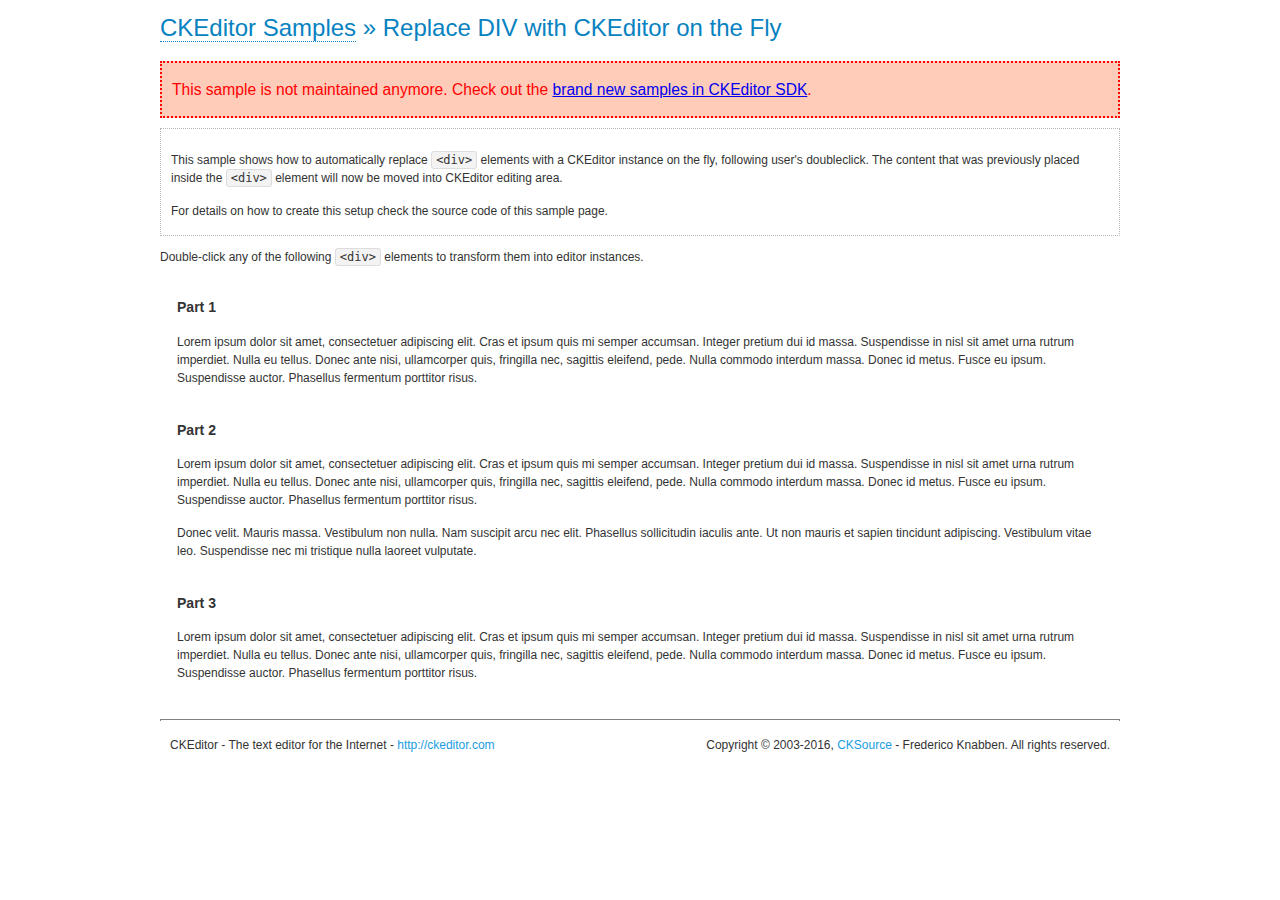
<file: admin/js/ckeditor/samples/old/divreplace.html>
<!DOCTYPE html>
<!--
Copyright (c) 2003-2016, CKSource - Frederico Knabben. All rights reserved.
For licensing, see LICENSE.md or http://ckeditor.com/license
-->
<html>
<head>
	<meta charset="utf-8">
	<title>Replace DIV &mdash; CKEditor Sample</title>
	<script src="../../ckeditor.js"></script>
	<link href="sample.css" rel="stylesheet">
	<style>

		div.editable
		{
			border: solid 2px transparent;
			padding-left: 15px;
			padding-right: 15px;
		}

		div.editable:hover
		{
			border-color: black;
		}

	</style>
	<script>

		// Uncomment the following code to test the "Timeout Loading Method".
		// CKEDITOR.loadFullCoreTimeout = 5;

		window.onload = function() {
			// Listen to the double click event.
			if ( window.addEventListener )
				document.body.addEventListener( 'dblclick', onDoubleClick, false );
			else if ( window.attachEvent )
				document.body.attachEvent( 'ondblclick', onDoubleClick );

		};

		function onDoubleClick( ev ) {
			// Get the element which fired the event. This is not necessarily the
			// element to which the event has been attached.
			var element = ev.target || ev.srcElement;

			// Find out the div that holds this element.
			var name;

			do {
				element = element.parentNode;
			}
			while ( element && ( name = element.nodeName.toLowerCase() ) &&
				( name != 'div' || element.className.indexOf( 'editable' ) == -1 ) && name != 'body' );

			if ( name == 'div' && element.className.indexOf( 'editable' ) != -1 )
				replaceDiv( element );
		}

		var editor;

		function replaceDiv( div ) {
			if ( editor )
				editor.destroy();

			editor = CKEDITOR.replace( div );
		}

	</script>
</head>
<body>
	<h1 class="samples">
		<a href="index.html">CKEditor Samples</a> &raquo; Replace DIV with CKEditor on the Fly
	</h1>
	<div class="warning deprecated">
		This sample is not maintained anymore. Check out the <a href="http://sdk.ckeditor.com/">brand new samples in CKEditor SDK</a>.
	</div>
	<div class="description">
		<p>
			This sample shows how to automatically replace <code>&lt;div&gt;</code> elements
			with a CKEditor instance on the fly, following user's doubleclick. The content
			that was previously placed inside the <code>&lt;div&gt;</code> element will now
			be moved into CKEditor editing area.
		</p>
		<p>
			For details on how to create this setup check the source code of this sample page.
		</p>
	</div>
	<p>
		Double-click any of the following <code>&lt;div&gt;</code> elements to transform them into
		editor instances.
	</p>
	<div class="editable">
		<h3>
			Part 1
		</h3>
		<p>
			Lorem ipsum dolor sit amet, consectetuer adipiscing elit. Cras et ipsum quis mi
			semper accumsan. Integer pretium dui id massa. Suspendisse in nisl sit amet urna
			rutrum imperdiet. Nulla eu tellus. Donec ante nisi, ullamcorper quis, fringilla
			nec, sagittis eleifend, pede. Nulla commodo interdum massa. Donec id metus. Fusce
			eu ipsum. Suspendisse auctor. Phasellus fermentum porttitor risus.
		</p>
	</div>
	<div class="editable">
		<h3>
			Part 2
		</h3>
		<p>
			Lorem ipsum dolor sit amet, consectetuer adipiscing elit. Cras et ipsum quis mi
			semper accumsan. Integer pretium dui id massa. Suspendisse in nisl sit amet urna
			rutrum imperdiet. Nulla eu tellus. Donec ante nisi, ullamcorper quis, fringilla
			nec, sagittis eleifend, pede. Nulla commodo interdum massa. Donec id metus. Fusce
			eu ipsum. Suspendisse auctor. Phasellus fermentum porttitor risus.
		</p>
		<p>
			Donec velit. Mauris massa. Vestibulum non nulla. Nam suscipit arcu nec elit. Phasellus
			sollicitudin iaculis ante. Ut non mauris et sapien tincidunt adipiscing. Vestibulum
			vitae leo. Suspendisse nec mi tristique nulla laoreet vulputate.
		</p>
	</div>
	<div class="editable">
		<h3>
			Part 3
		</h3>
		<p>
			Lorem ipsum dolor sit amet, consectetuer adipiscing elit. Cras et ipsum quis mi
			semper accumsan. Integer pretium dui id massa. Suspendisse in nisl sit amet urna
			rutrum imperdiet. Nulla eu tellus. Donec ante nisi, ullamcorper quis, fringilla
			nec, sagittis eleifend, pede. Nulla commodo interdum massa. Donec id metus. Fusce
			eu ipsum. Suspendisse auctor. Phasellus fermentum porttitor risus.
		</p>
	</div>
	<div id="footer">
		<hr>
		<p>
			CKEditor - The text editor for the Internet - <a class="samples" href="http://ckeditor.com/">http://ckeditor.com</a>
		</p>
		<p id="copy">
			Copyright &copy; 2003-2016, <a class="samples" href="http://cksource.com/">CKSource</a> - Frederico
			Knabben. All rights reserved.
		</p>
	</div>
</body>
</html>
</file>
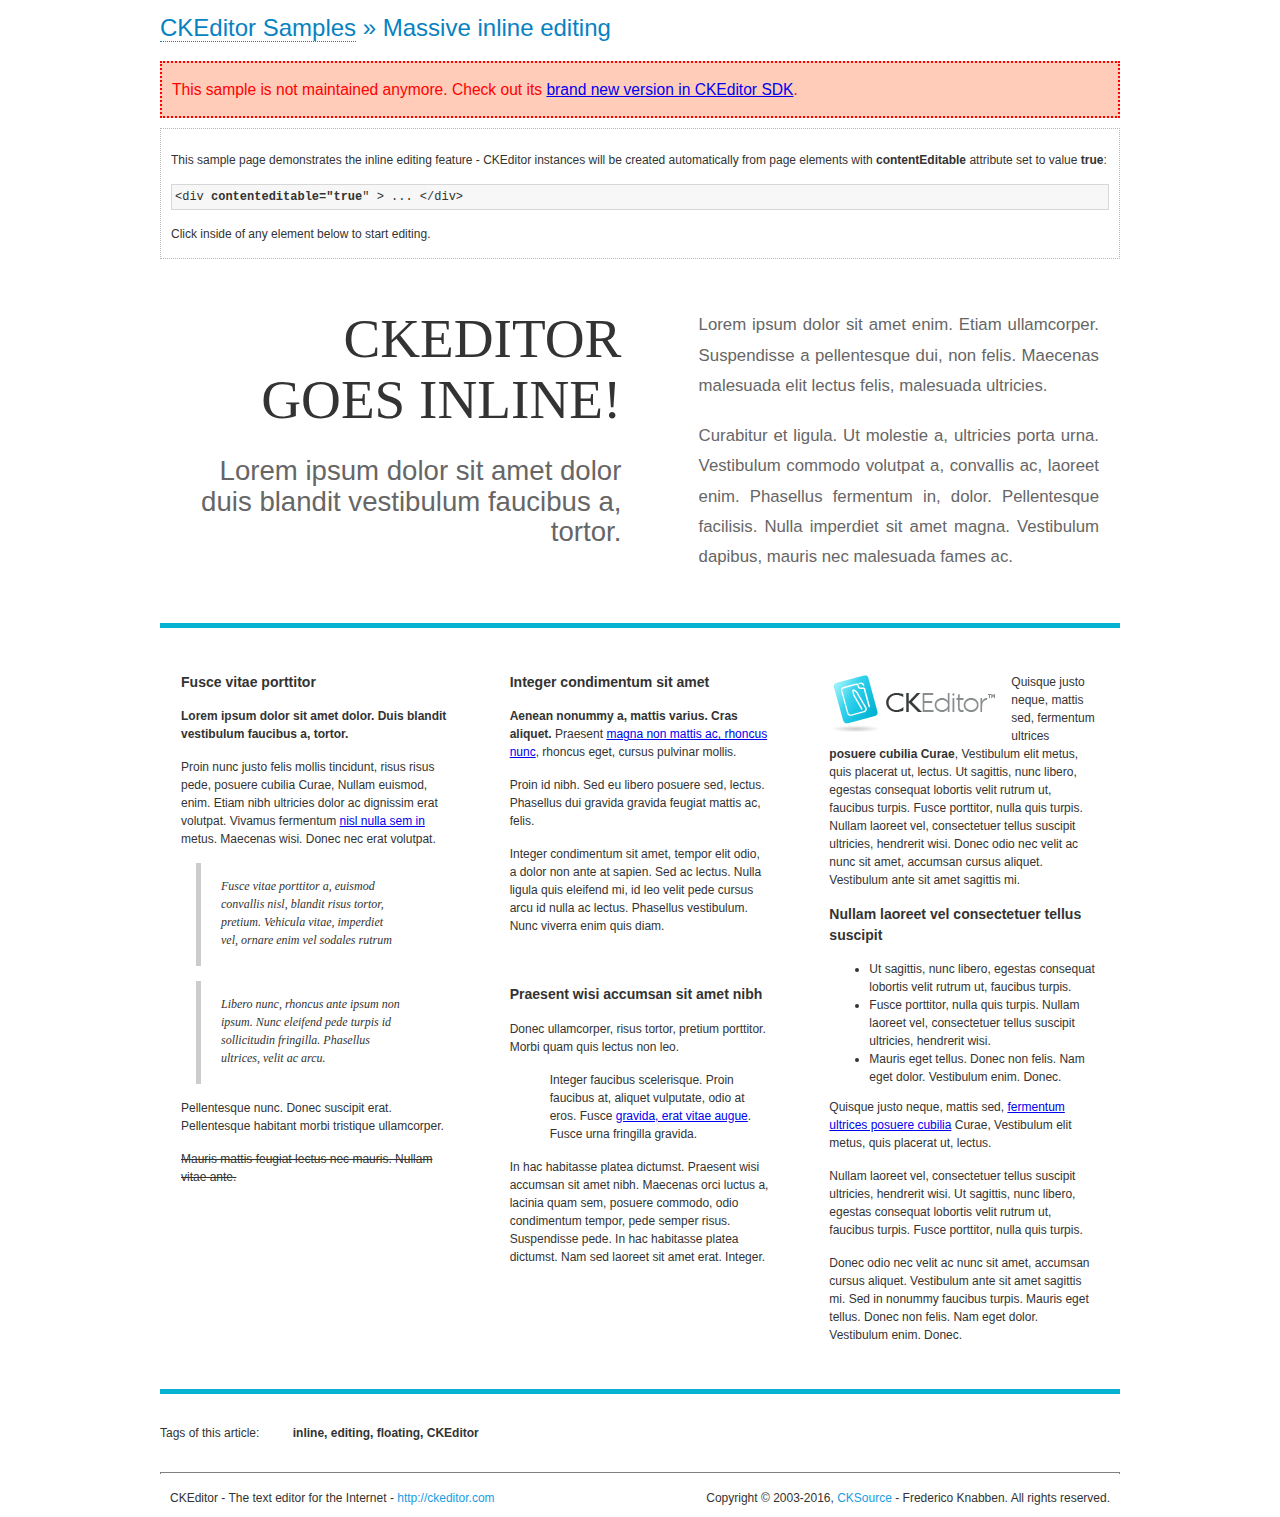
<file: admin/js/ckeditor/samples/old/inlineall.html>
<!DOCTYPE html>
<!--
Copyright (c) 2003-2016, CKSource - Frederico Knabben. All rights reserved.
For licensing, see LICENSE.md or http://ckeditor.com/license
-->
<html>
<head>
	<meta charset="utf-8">
	<title>Massive inline editing &mdash; CKEditor Sample</title>
	<script src="../../ckeditor.js"></script>
	<script>

		// This code is generally not necessary, but it is here to demonstrate
		// how to customize specific editor instances on the fly. This fits well
		// this demo because we have editable elements (like headers) that
		// require less features.

		// The "instanceCreated" event is fired for every editor instance created.
		CKEDITOR.on( 'instanceCreated', function( event ) {
			var editor = event.editor,
				element = editor.element;

			// Customize editors for headers and tag list.
			// These editors don't need features like smileys, templates, iframes etc.
			if ( element.is( 'h1', 'h2', 'h3' ) || element.getAttribute( 'id' ) == 'taglist' ) {
				// Customize the editor configurations on "configLoaded" event,
				// which is fired after the configuration file loading and
				// execution. This makes it possible to change the
				// configurations before the editor initialization takes place.
				editor.on( 'configLoaded', function() {

					// Remove unnecessary plugins to make the editor simpler.
					editor.config.removePlugins = 'colorbutton,find,flash,font,' +
						'forms,iframe,image,newpage,removeformat,' +
						'smiley,specialchar,stylescombo,templates';

					// Rearrange the layout of the toolbar.
					editor.config.toolbarGroups = [
						{ name: 'editing',		groups: [ 'basicstyles', 'links' ] },
						{ name: 'undo' },
						{ name: 'clipboard',	groups: [ 'selection', 'clipboard' ] },
						{ name: 'about' }
					];
				});
			}
		});

	</script>
	<link href="sample.css" rel="stylesheet">
	<style>

		/* The following styles are just to make the page look nice. */

		/* Workaround to show Arial Black in Firefox. */
		@font-face
		{
			font-family: 'arial-black';
			src: local('Arial Black');
		}

		*[contenteditable="true"]
		{
			padding: 10px;
		}

		#container
		{
			width: 960px;
			margin: 30px auto 0;
		}

		#header
		{
			overflow: hidden;
			padding: 0 0 30px;
			border-bottom: 5px solid #05B2D2;
			position: relative;
		}

		#headerLeft,
		#headerRight
		{
			width: 49%;
			overflow: hidden;
		}

		#headerLeft
		{
			float: left;
			padding: 10px 1px 1px;
		}

		#headerLeft h2,
		#headerLeft h3
		{
			text-align: right;
			margin: 0;
			overflow: hidden;
			font-weight: normal;
		}

		#headerLeft h2
		{
			font-family: "Arial Black",arial-black;
			font-size: 4.6em;
			line-height: 1.1;
			text-transform: uppercase;
		}

		#headerLeft h3
		{
			font-size: 2.3em;
			line-height: 1.1;
			margin: .2em 0 0;
			color: #666;
		}

		#headerRight
		{
			float: right;
			padding: 1px;
		}

		#headerRight p
		{
			line-height: 1.8;
			text-align: justify;
			margin: 0;
		}

		#headerRight p + p
		{
			margin-top: 20px;
		}

		#headerRight > div
		{
			padding: 20px;
			margin: 0 0 0 30px;
			font-size: 1.4em;
			color: #666;
		}

		#columns
		{
			color: #333;
			overflow: hidden;
			padding: 20px 0;
		}

		#columns > div
		{
			float: left;
			width: 33.3%;
		}

		#columns #column1 > div
		{
			margin-left: 1px;
		}

		#columns #column3 > div
		{
			margin-right: 1px;
		}

		#columns > div > div
		{
			margin: 0px 10px;
			padding: 10px 20px;
		}

		#columns blockquote
		{
			margin-left: 15px;
		}

		#tagLine
		{
			border-top: 5px solid #05B2D2;
			padding-top: 20px;
		}

		#taglist {
			display: inline-block;
			margin-left: 20px;
			font-weight: bold;
			margin: 0 0 0 20px;
		}

	</style>
</head>
<body>
<div>
	<h1 class="samples"><a href="index.html">CKEditor Samples</a> &raquo; Massive inline editing</h1>
	<div class="warning deprecated">
		This sample is not maintained anymore. Check out its <a href="http://sdk.ckeditor.com/samples/inline.html">brand new version in CKEditor SDK</a>.
	</div>
	<div class="description">
		<p>This sample page demonstrates the inline editing feature - CKEditor instances will be created automatically from page elements with <strong>contentEditable</strong> attribute set to value <strong>true</strong>:</p>
		<pre class="samples">&lt;div <strong>contenteditable="true</strong>" &gt; ... &lt;/div&gt;</pre>
		<p>Click inside of any element below to start editing.</p>
	</div>
</div>
<div id="container">
	<div id="header">
		<div id="headerLeft">
			<h2 id="sampleTitle" contenteditable="true">
				CKEditor<br> Goes Inline!
			</h2>
			<h3 contenteditable="true">
				Lorem ipsum dolor sit amet dolor duis blandit vestibulum faucibus a, tortor.
			</h3>
		</div>
		<div id="headerRight">
			<div contenteditable="true">
				<p>
					Lorem ipsum dolor sit amet enim. Etiam ullamcorper. Suspendisse a pellentesque dui, non felis. Maecenas malesuada elit lectus felis, malesuada ultricies.
				</p>
				<p>
					Curabitur et ligula. Ut molestie a, ultricies porta urna. Vestibulum commodo volutpat a, convallis ac, laoreet enim. Phasellus fermentum in, dolor. Pellentesque facilisis. Nulla imperdiet sit amet magna. Vestibulum dapibus, mauris nec malesuada fames ac.
				</p>
			</div>
		</div>
	</div>
	<div id="columns">
		<div id="column1">
			<div contenteditable="true">
				<h3>
					Fusce vitae porttitor
				</h3>
				<p>
					<strong>
						Lorem ipsum dolor sit amet dolor. Duis blandit vestibulum faucibus a, tortor.
					</strong>
				</p>
				<p>
					Proin nunc justo felis mollis tincidunt, risus risus pede, posuere cubilia Curae, Nullam euismod, enim. Etiam nibh ultricies dolor ac dignissim erat volutpat. Vivamus fermentum <a href="http://ckeditor.com/">nisl nulla sem in</a> metus. Maecenas wisi. Donec nec erat volutpat.
				</p>
				<blockquote>
					<p>
						Fusce vitae porttitor a, euismod convallis nisl, blandit risus tortor, pretium.
						Vehicula vitae, imperdiet vel, ornare enim vel sodales rutrum
					</p>
				</blockquote>
				<blockquote>
					<p>
						Libero nunc, rhoncus ante ipsum non ipsum. Nunc eleifend pede turpis id sollicitudin fringilla. Phasellus ultrices, velit ac arcu.
					</p>
				</blockquote>
				<p>Pellentesque nunc. Donec suscipit erat. Pellentesque habitant morbi tristique ullamcorper.</p>
				<p><s>Mauris mattis feugiat lectus nec mauris. Nullam vitae ante.</s></p>
			</div>
		</div>
		<div id="column2">
			<div contenteditable="true">
				<h3>
					Integer condimentum sit amet
				</h3>
				<p>
					<strong>Aenean nonummy a, mattis varius. Cras aliquet.</strong>
					Praesent <a href="http://ckeditor.com/">magna non mattis ac, rhoncus nunc</a>, rhoncus eget, cursus pulvinar mollis.</p>
				<p>Proin id nibh. Sed eu libero posuere sed, lectus. Phasellus dui gravida gravida feugiat mattis ac, felis.</p>
				<p>Integer condimentum sit amet, tempor elit odio, a dolor non ante at sapien. Sed ac lectus. Nulla ligula quis eleifend mi, id leo velit pede cursus arcu id nulla ac lectus. Phasellus vestibulum. Nunc viverra enim quis diam.</p>
			</div>
			<div contenteditable="true">
				<h3>
					Praesent wisi accumsan sit amet nibh
				</h3>
				<p>Donec ullamcorper, risus tortor, pretium porttitor. Morbi quam quis lectus non leo.</p>
				<p style="margin-left: 40px; ">Integer faucibus scelerisque. Proin faucibus at, aliquet vulputate, odio at eros. Fusce <a href="http://ckeditor.com/">gravida, erat vitae augue</a>. Fusce urna fringilla gravida.</p>
				<p>In hac habitasse platea dictumst. Praesent wisi accumsan sit amet nibh. Maecenas orci luctus a, lacinia quam sem, posuere commodo, odio condimentum tempor, pede semper risus. Suspendisse pede. In hac habitasse platea dictumst. Nam sed laoreet sit amet erat. Integer.</p>
			</div>
		</div>
		<div id="column3">
			<div contenteditable="true">
				<p>
					<img src="assets/inlineall/logo.png" alt="CKEditor logo" style="float:left">
				</p>
				<p>Quisque justo neque, mattis sed, fermentum ultrices <strong>posuere cubilia Curae</strong>, Vestibulum elit metus, quis placerat ut, lectus. Ut sagittis, nunc libero, egestas consequat lobortis velit rutrum ut, faucibus turpis. Fusce porttitor, nulla quis turpis. Nullam laoreet vel, consectetuer tellus suscipit ultricies, hendrerit wisi. Donec odio nec velit ac nunc sit amet, accumsan cursus aliquet. Vestibulum ante sit amet sagittis mi.</p>
				<h3>
					Nullam laoreet vel consectetuer tellus suscipit
				</h3>
				<ul>
					<li>Ut sagittis, nunc libero, egestas consequat lobortis velit rutrum ut, faucibus turpis.</li>
					<li>Fusce porttitor, nulla quis turpis. Nullam laoreet vel, consectetuer tellus suscipit ultricies, hendrerit wisi.</li>
					<li>Mauris eget tellus. Donec non felis. Nam eget dolor. Vestibulum enim. Donec.</li>
				</ul>
				<p>Quisque justo neque, mattis sed, <a href="http://ckeditor.com/">fermentum ultrices posuere cubilia</a> Curae, Vestibulum elit metus, quis placerat ut, lectus.</p>
				<p>Nullam laoreet vel, consectetuer tellus suscipit ultricies, hendrerit wisi. Ut sagittis, nunc libero, egestas consequat lobortis velit rutrum ut, faucibus turpis. Fusce porttitor, nulla quis turpis.</p>
				<p>Donec odio nec velit ac nunc sit amet, accumsan cursus aliquet. Vestibulum ante sit amet sagittis mi. Sed in nonummy faucibus turpis. Mauris eget tellus. Donec non felis. Nam eget dolor. Vestibulum enim. Donec.</p>
			</div>
		</div>
	</div>
	<div id="tagLine">
		Tags of this article:
		<p id="taglist" contenteditable="true">
			inline, editing, floating, CKEditor
		</p>
	</div>
</div>
<div id="footer">
	<hr>
	<p>
		CKEditor - The text editor for the Internet - <a class="samples" href="http://ckeditor.com/">
			http://ckeditor.com</a>
	</p>
	<p id="copy">
		Copyright &copy; 2003-2016, <a class="samples" href="http://cksource.com/">CKSource</a>
		- Frederico Knabben. All rights reserved.
	</p>
</div>
</body>
</html>
</file>
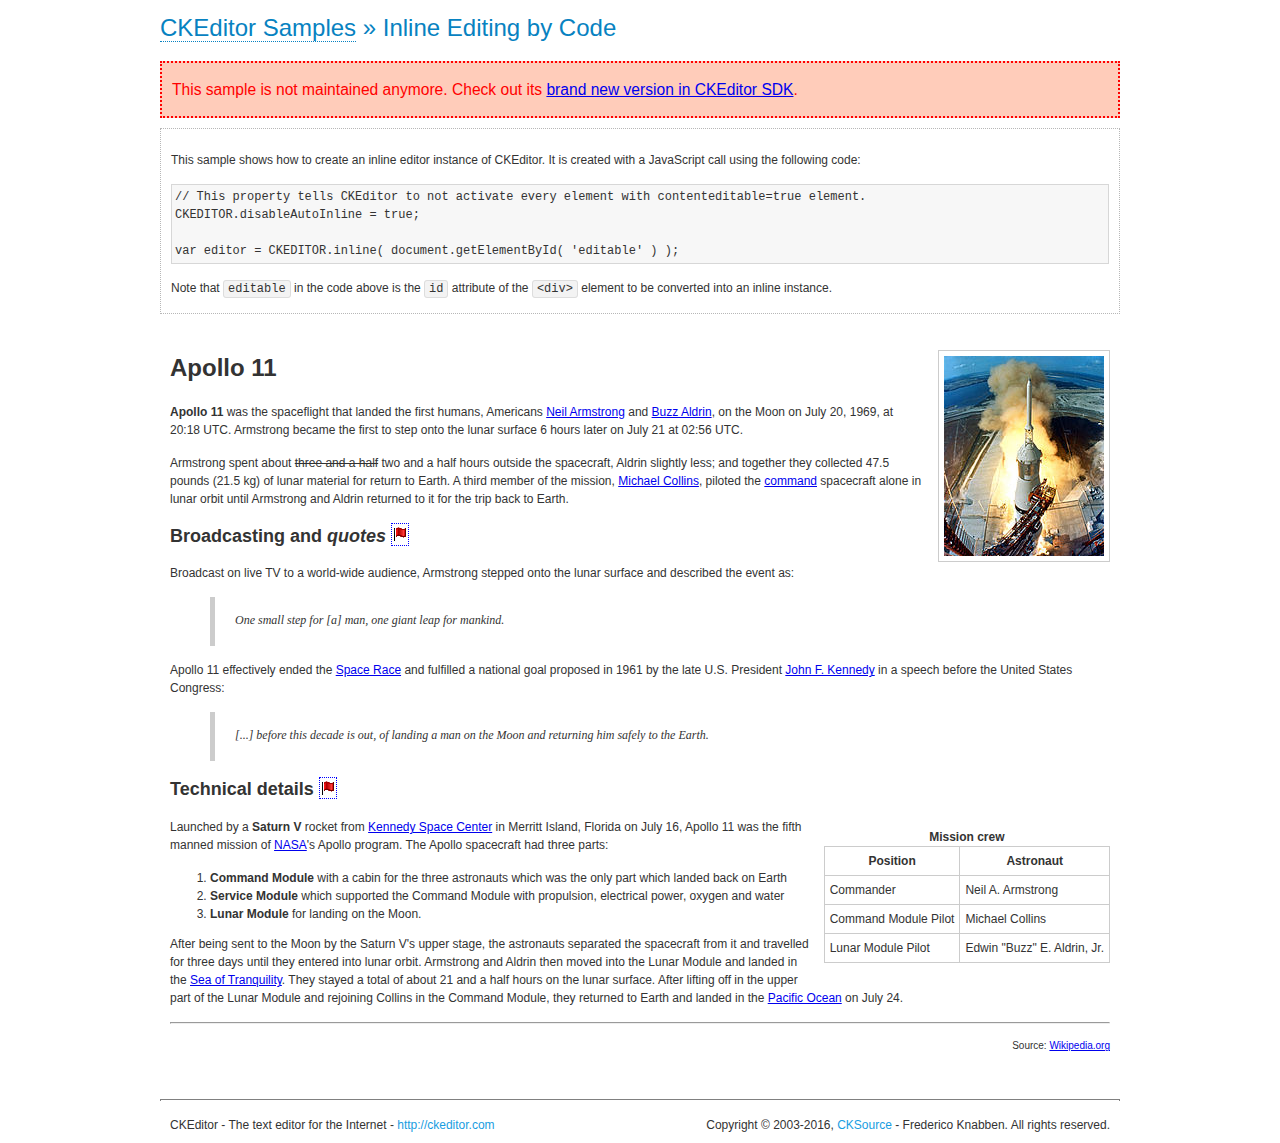
<file: admin/js/ckeditor/samples/old/inlinebycode.html>
<!DOCTYPE html>
<!--
Copyright (c) 2003-2016, CKSource - Frederico Knabben. All rights reserved.
For licensing, see LICENSE.md or http://ckeditor.com/license
-->
<html>
<head>
	<meta charset="utf-8">
	<title>Inline Editing by Code &mdash; CKEditor Sample</title>
	<script src="../../ckeditor.js"></script>
	<link href="sample.css" rel="stylesheet">
	<style>

		#editable
		{
			padding: 10px;
			float: left;
		}

	</style>
</head>
<body>
	<h1 class="samples">
		<a href="index.html">CKEditor Samples</a> &raquo; Inline Editing by Code
	</h1>
	<div class="warning deprecated">
		This sample is not maintained anymore. Check out its <a href="http://sdk.ckeditor.com/samples/inline.html">brand new version in CKEditor SDK</a>.
	</div>
	<div class="description">
		<p>
			This sample shows how to create an inline editor instance of CKEditor. It is created
			with a JavaScript call using the following code:
		</p>
<pre class="samples">
// This property tells CKEditor to not activate every element with contenteditable=true element.
CKEDITOR.disableAutoInline = true;

var editor = CKEDITOR.inline( document.getElementById( 'editable' ) );
</pre>
		<p>
			Note that <code>editable</code> in the code above is the <code>id</code>
			attribute of the <code>&lt;div&gt;</code> element to be converted into an inline instance.
		</p>
	</div>
	<div id="editable" contenteditable="true">
		<h1><img alt="Saturn V carrying Apollo 11" class="right" src="assets/sample.jpg" /> Apollo 11</h1>

		<p><b>Apollo 11</b> was the spaceflight that landed the first humans, Americans <a href="http://en.wikipedia.org/wiki/Neil_Armstrong" title="Neil Armstrong">Neil Armstrong</a> and <a href="http://en.wikipedia.org/wiki/Buzz_Aldrin" title="Buzz Aldrin">Buzz Aldrin</a>, on the Moon on July 20, 1969, at 20:18 UTC. Armstrong became the first to step onto the lunar surface 6 hours later on July 21 at 02:56 UTC.</p>

		<p>Armstrong spent about <s>three and a half</s> two and a half hours outside the spacecraft, Aldrin slightly less; and together they collected 47.5 pounds (21.5&nbsp;kg) of lunar material for return to Earth. A third member of the mission, <a href="http://en.wikipedia.org/wiki/Michael_Collins_(astronaut)" title="Michael Collins (astronaut)">Michael Collins</a>, piloted the <a href="http://en.wikipedia.org/wiki/Apollo_Command/Service_Module" title="Apollo Command/Service Module">command</a> spacecraft alone in lunar orbit until Armstrong and Aldrin returned to it for the trip back to Earth.</p>

		<h2>Broadcasting and <em>quotes</em> <a id="quotes" name="quotes"></a></h2>

		<p>Broadcast on live TV to a world-wide audience, Armstrong stepped onto the lunar surface and described the event as:</p>

		<blockquote>
			<p>One small step for [a] man, one giant leap for mankind.</p>
		</blockquote>

		<p>Apollo 11 effectively ended the <a href="http://en.wikipedia.org/wiki/Space_Race" title="Space Race">Space Race</a> and fulfilled a national goal proposed in 1961 by the late U.S. President <a href="http://en.wikipedia.org/wiki/John_F._Kennedy" title="John F. Kennedy">John F. Kennedy</a> in a speech before the United States Congress:</p>

		<blockquote>
			<p>[...] before this decade is out, of landing a man on the Moon and returning him safely to the Earth.</p>
		</blockquote>

		<h2>Technical details <a id="tech-details" name="tech-details"></a></h2>

		<table align="right" border="1" bordercolor="#ccc" cellpadding="5" cellspacing="0" style="border-collapse:collapse;margin:10px 0 10px 15px;">
			<caption><strong>Mission crew</strong></caption>
			<thead>
			<tr>
				<th scope="col">Position</th>
				<th scope="col">Astronaut</th>
			</tr>
			</thead>
			<tbody>
			<tr>
				<td>Commander</td>
				<td>Neil A. Armstrong</td>
			</tr>
			<tr>
				<td>Command Module Pilot</td>
				<td>Michael Collins</td>
			</tr>
			<tr>
				<td>Lunar Module Pilot</td>
				<td>Edwin &quot;Buzz&quot; E. Aldrin, Jr.</td>
			</tr>
			</tbody>
		</table>

		<p>Launched by a <strong>Saturn V</strong> rocket from <a href="http://en.wikipedia.org/wiki/Kennedy_Space_Center" title="Kennedy Space Center">Kennedy Space Center</a> in Merritt Island, Florida on July 16, Apollo 11 was the fifth manned mission of <a href="http://en.wikipedia.org/wiki/NASA" title="NASA">NASA</a>&#39;s Apollo program. The Apollo spacecraft had three parts:</p>

		<ol>
			<li><strong>Command Module</strong> with a cabin for the three astronauts which was the only part which landed back on Earth</li>
			<li><strong>Service Module</strong> which supported the Command Module with propulsion, electrical power, oxygen and water</li>
			<li><strong>Lunar Module</strong> for landing on the Moon.</li>
		</ol>

		<p>After being sent to the Moon by the Saturn V&#39;s upper stage, the astronauts separated the spacecraft from it and travelled for three days until they entered into lunar orbit. Armstrong and Aldrin then moved into the Lunar Module and landed in the <a href="http://en.wikipedia.org/wiki/Mare_Tranquillitatis" title="Mare Tranquillitatis">Sea of Tranquility</a>. They stayed a total of about 21 and a half hours on the lunar surface. After lifting off in the upper part of the Lunar Module and rejoining Collins in the Command Module, they returned to Earth and landed in the <a href="http://en.wikipedia.org/wiki/Pacific_Ocean" title="Pacific Ocean">Pacific Ocean</a> on July 24.</p>

		<hr />
		<p style="text-align: right;"><small>Source: <a href="http://en.wikipedia.org/wiki/Apollo_11">Wikipedia.org</a></small></p>
	</div>

	<script>
		// We need to turn off the automatic editor creation first.
		CKEDITOR.disableAutoInline = true;

		var editor = CKEDITOR.inline( 'editable' );
	</script>
	<div id="footer">
		<hr>
		<p contenteditable="true">
			CKEditor - The text editor for the Internet - <a class="samples" href="http://ckeditor.com/">
				http://ckeditor.com</a>
		</p>
		<p id="copy">
			Copyright &copy; 2003-2016, <a class="samples" href="http://cksource.com/">CKSource</a>
			- Frederico Knabben. All rights reserved.
		</p>
	</div>
</body>
</html>
</file>
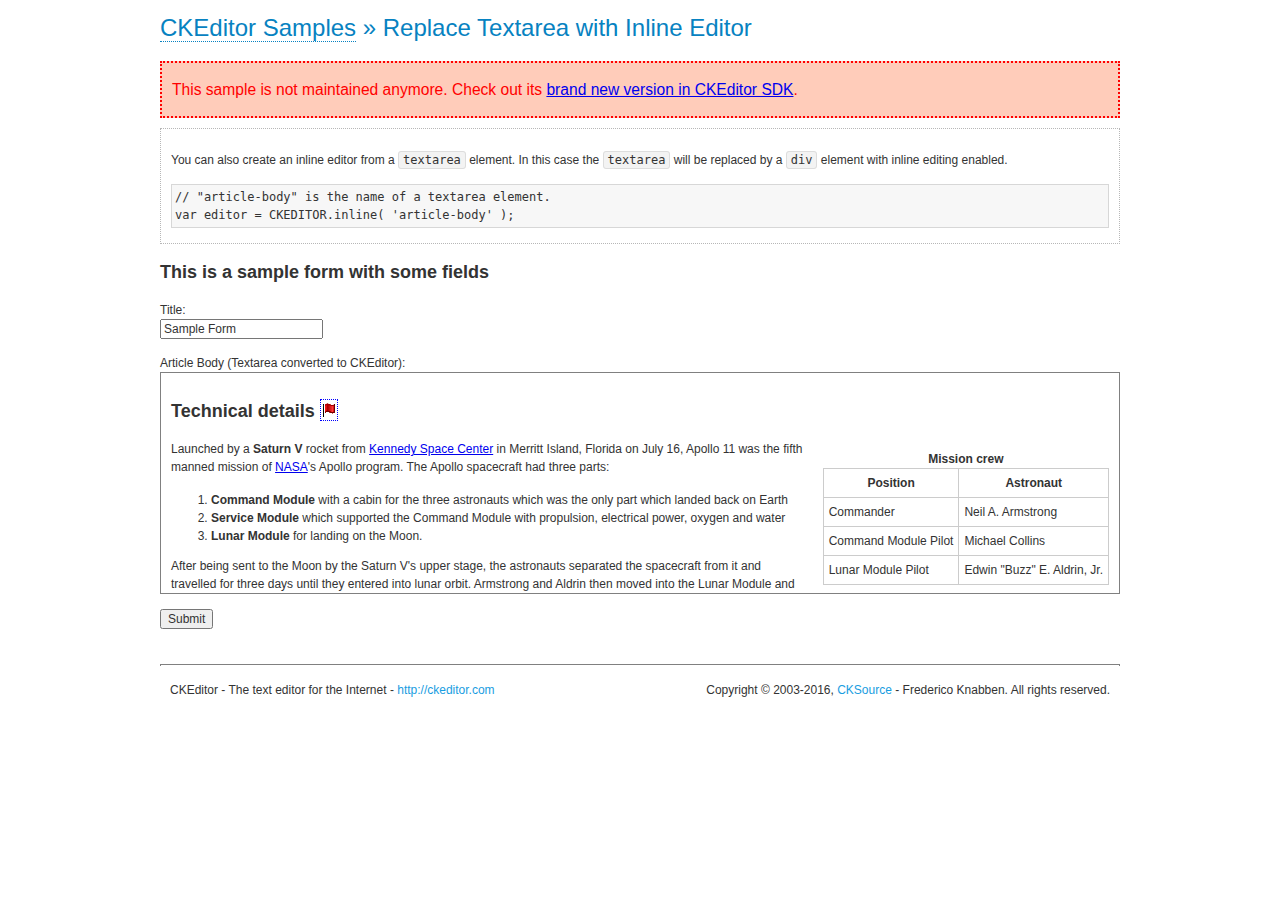
<file: admin/js/ckeditor/samples/old/inlinetextarea.html>
<!DOCTYPE html>
<!--
Copyright (c) 2003-2016, CKSource - Frederico Knabben. All rights reserved.
For licensing, see LICENSE.md or http://ckeditor.com/license
-->
<html>
<head>
	<meta charset="utf-8">
	<title>Replace Textarea with Inline Editor &mdash; CKEditor Sample</title>
	<script src="../../ckeditor.js"></script>
	<link href="sample.css" rel="stylesheet">
	<style>

		/* Style the CKEditor element to look like a textfield */
		.cke_textarea_inline
		{
			padding: 10px;
			height: 200px;
			overflow: auto;

			border: 1px solid gray;
			-webkit-appearance: textfield;
		}

	</style>
</head>
<body>
	<h1 class="samples">
		<a href="index.html">CKEditor Samples</a> &raquo; Replace Textarea with Inline Editor
	</h1>
	<div class="warning deprecated">
		This sample is not maintained anymore. Check out its <a href="http://sdk.ckeditor.com/samples/inline.html">brand new version in CKEditor SDK</a>.
	</div>
	<div class="description">
		<p>
			You can also create an inline editor from a <code>textarea</code>
			element. In this case the <code>textarea</code> will be replaced
			by a <code>div</code> element with inline editing enabled.
		</p>
<pre class="samples">
// "article-body" is the name of a textarea element.
var editor = CKEDITOR.inline( 'article-body' );
</pre>
	</div>
	<form action="sample_posteddata.php" method="post">
		<h2>This is a sample form with some fields</h2>
		<p>
			Title:<br>
			<input type="text" name="title" value="Sample Form"></p>
		<p>
			Article Body (Textarea converted to CKEditor):<br>
			<textarea name="article-body" style="height: 200px">
				&lt;h2&gt;Technical details &lt;a id="tech-details" name="tech-details"&gt;&lt;/a&gt;&lt;/h2&gt;

				&lt;table align="right" border="1" bordercolor="#ccc" cellpadding="5" cellspacing="0" style="border-collapse:collapse;margin:10px 0 10px 15px;"&gt;
					&lt;caption&gt;&lt;strong&gt;Mission crew&lt;/strong&gt;&lt;/caption&gt;
					&lt;thead&gt;
					&lt;tr&gt;
						&lt;th scope="col"&gt;Position&lt;/th&gt;
						&lt;th scope="col"&gt;Astronaut&lt;/th&gt;
					&lt;/tr&gt;
					&lt;/thead&gt;
					&lt;tbody&gt;
					&lt;tr&gt;
						&lt;td&gt;Commander&lt;/td&gt;
						&lt;td&gt;Neil A. Armstrong&lt;/td&gt;
					&lt;/tr&gt;
					&lt;tr&gt;
						&lt;td&gt;Command Module Pilot&lt;/td&gt;
						&lt;td&gt;Michael Collins&lt;/td&gt;
					&lt;/tr&gt;
					&lt;tr&gt;
						&lt;td&gt;Lunar Module Pilot&lt;/td&gt;
						&lt;td&gt;Edwin &quot;Buzz&quot; E. Aldrin, Jr.&lt;/td&gt;
					&lt;/tr&gt;
					&lt;/tbody&gt;
				&lt;/table&gt;

				&lt;p&gt;Launched by a &lt;strong&gt;Saturn V&lt;/strong&gt; rocket from &lt;a href="http://en.wikipedia.org/wiki/Kennedy_Space_Center" title="Kennedy Space Center"&gt;Kennedy Space Center&lt;/a&gt; in Merritt Island, Florida on July 16, Apollo 11 was the fifth manned mission of &lt;a href="http://en.wikipedia.org/wiki/NASA" title="NASA"&gt;NASA&lt;/a&gt;&#39;s Apollo program. The Apollo spacecraft had three parts:&lt;/p&gt;

				&lt;ol&gt;
					&lt;li&gt;&lt;strong&gt;Command Module&lt;/strong&gt; with a cabin for the three astronauts which was the only part which landed back on Earth&lt;/li&gt;
					&lt;li&gt;&lt;strong&gt;Service Module&lt;/strong&gt; which supported the Command Module with propulsion, electrical power, oxygen and water&lt;/li&gt;
					&lt;li&gt;&lt;strong&gt;Lunar Module&lt;/strong&gt; for landing on the Moon.&lt;/li&gt;
				&lt;/ol&gt;

				&lt;p&gt;After being sent to the Moon by the Saturn V&#39;s upper stage, the astronauts separated the spacecraft from it and travelled for three days until they entered into lunar orbit. Armstrong and Aldrin then moved into the Lunar Module and landed in the &lt;a href="http://en.wikipedia.org/wiki/Mare_Tranquillitatis" title="Mare Tranquillitatis"&gt;Sea of Tranquility&lt;/a&gt;. They stayed a total of about 21 and a half hours on the lunar surface. After lifting off in the upper part of the Lunar Module and rejoining Collins in the Command Module, they returned to Earth and landed in the &lt;a href="http://en.wikipedia.org/wiki/Pacific_Ocean" title="Pacific Ocean"&gt;Pacific Ocean&lt;/a&gt; on July 24.&lt;/p&gt;

				&lt;hr /&gt;
				&lt;p style="text-align: right;"&gt;&lt;small&gt;Source: &lt;a href="http://en.wikipedia.org/wiki/Apollo_11"&gt;Wikipedia.org&lt;/a&gt;&lt;/small&gt;&lt;/p&gt;
			</textarea>
		</p>
		<p>
			<input type="submit" value="Submit">
		</p>
	</form>

	<script>
		CKEDITOR.inline( 'article-body' );
	</script>
	<div id="footer">
		<hr>
		<p>
			CKEditor - The text editor for the Internet - <a class="samples" href="http://ckeditor.com/">
				http://ckeditor.com</a>
		</p>
		<p id="copy">
			Copyright &copy; 2003-2016, <a class="samples" href="http://cksource.com/">CKSource</a>
			- Frederico Knabben. All rights reserved.
		</p>
	</div>
</body>
</html>
</file>
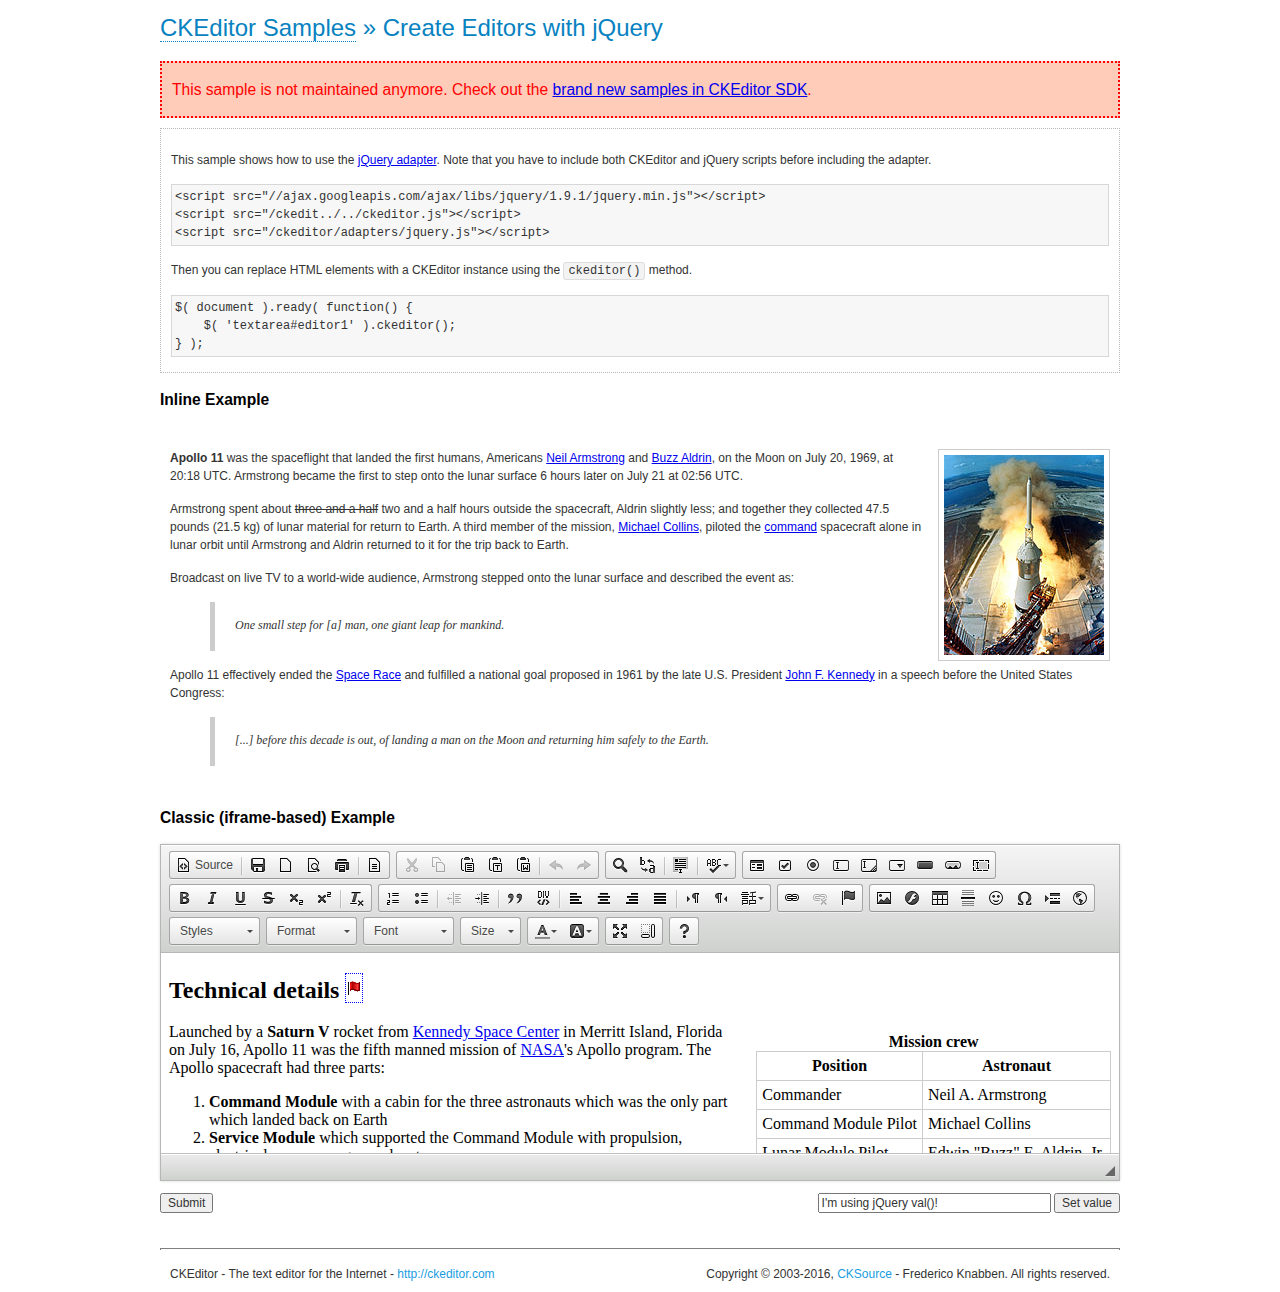
<file: admin/js/ckeditor/samples/old/jquery.html>
<!DOCTYPE html>
<!--
Copyright (c) 2003-2016, CKSource - Frederico Knabben. All rights reserved.
For licensing, see LICENSE.md or http://ckeditor.com/license
-->
<html>
<head>
	<meta charset="utf-8">
	<title>jQuery Adapter &mdash; CKEditor Sample</title>
	<script src="http://code.jquery.com/jquery-1.11.0.min.js"></script>
	<script src="../../ckeditor.js"></script>
	<script src="../../adapters/jquery.js"></script>
	<link href="sample.css" rel="stylesheet">
	<style>

		#editable
		{
			padding: 10px;
			float: left;
		}

	</style>
	<script>

		CKEDITOR.disableAutoInline = true;

		$( document ).ready( function() {
			$( '#editor1' ).ckeditor(); // Use CKEDITOR.replace() if element is <textarea>.
			$( '#editable' ).ckeditor(); // Use CKEDITOR.inline().
		} );

		function setValue() {
			$( '#editor1' ).val( $( 'input#val' ).val() );
		}

	</script>
</head>
<body>
	<h1 class="samples">
		<a href="index.html" id="a-test">CKEditor Samples</a> &raquo; Create Editors with jQuery
	</h1>
	<div class="warning deprecated">
		This sample is not maintained anymore. Check out the <a href="http://sdk.ckeditor.com/">brand new samples in CKEditor SDK</a>.
	</div>
	<form action="sample_posteddata.php" method="post">
		<div class="description">
			<p>
				This sample shows how to use the <a href="http://docs.ckeditor.com/#!/guide/dev_jquery">jQuery adapter</a>.
				Note that you have to include both CKEditor and jQuery scripts before including the adapter.
			</p>

<pre class="samples">
&lt;script src="//ajax.googleapis.com/ajax/libs/jquery/1.9.1/jquery.min.js"&gt;&lt;/script&gt;
&lt;script src="/ckedit../../ckeditor.js"&gt;&lt;/script&gt;
&lt;script src="/ckeditor/adapters/jquery.js"&gt;&lt;/script&gt;
</pre>

			<p>Then you can replace HTML elements with a CKEditor instance using the <code>ckeditor()</code> method.</p>

<pre class="samples">
$( document ).ready( function() {
	$( 'textarea#editor1' ).ckeditor();
} );
</pre>
		</div>

		<h2 class="samples">Inline Example</h2>

		<div id="editable" contenteditable="true">
			<p><img alt="Saturn V carrying Apollo 11" class="right" src="assets/sample.jpg"/><b>Apollo 11</b> was the spaceflight that landed the first humans, Americans <a href="http://en.wikipedia.org/wiki/Neil_Armstrong" title="Neil Armstrong">Neil Armstrong</a> and <a href="http://en.wikipedia.org/wiki/Buzz_Aldrin" title="Buzz Aldrin">Buzz Aldrin</a>, on the Moon on July 20, 1969, at 20:18 UTC. Armstrong became the first to step onto the lunar surface 6 hours later on July 21 at 02:56 UTC.</p>
			<p>Armstrong spent about <s>three and a half</s> two and a half hours outside the spacecraft, Aldrin slightly less; and together they collected 47.5 pounds (21.5&nbsp;kg) of lunar material for return to Earth. A third member of the mission, <a href="http://en.wikipedia.org/wiki/Michael_Collins_(astronaut)" title="Michael Collins (astronaut)">Michael Collins</a>, piloted the <a href="http://en.wikipedia.org/wiki/Apollo_Command/Service_Module" title="Apollo Command/Service Module">command</a> spacecraft alone in lunar orbit until Armstrong and Aldrin returned to it for the trip back to Earth.
			<p>Broadcast on live TV to a world-wide audience, Armstrong stepped onto the lunar surface and described the event as:</p>
			<blockquote><p>One small step for [a] man, one giant leap for mankind.</p></blockquote> <p>Apollo 11 effectively ended the <a href="http://en.wikipedia.org/wiki/Space_Race" title="Space Race">Space Race</a> and fulfilled a national goal proposed in 1961 by the late U.S. President <a href="http://en.wikipedia.org/wiki/John_F._Kennedy" title="John F. Kennedy">John F. Kennedy</a> in a speech before the United States Congress:</p> <blockquote><p>[...] before this decade is out, of landing a man on the Moon and returning him safely to the Earth.</p></blockquote>
		</div>

		<br style="clear: both">

		<h2 class="samples">Classic (iframe-based) Example</h2>

		<textarea cols="80" id="editor1" name="editor1" rows="10">
			&lt;h2&gt;Technical details &lt;a id=&quot;tech-details&quot; name=&quot;tech-details&quot;&gt;&lt;/a&gt;&lt;/h2&gt; &lt;table align=&quot;right&quot; border=&quot;1&quot; bordercolor=&quot;#ccc&quot; cellpadding=&quot;5&quot; cellspacing=&quot;0&quot; style=&quot;border-collapse:collapse;margin:10px 0 10px 15px;&quot;&gt; &lt;caption&gt;&lt;strong&gt;Mission crew&lt;/strong&gt;&lt;/caption&gt; &lt;thead&gt; &lt;tr&gt; &lt;th scope=&quot;col&quot;&gt;Position&lt;/th&gt; &lt;th scope=&quot;col&quot;&gt;Astronaut&lt;/th&gt; &lt;/tr&gt; &lt;/thead&gt; &lt;tbody&gt; &lt;tr&gt; &lt;td&gt;Commander&lt;/td&gt; &lt;td&gt;Neil A. Armstrong&lt;/td&gt; &lt;/tr&gt; &lt;tr&gt; &lt;td&gt;Command Module Pilot&lt;/td&gt; &lt;td&gt;Michael Collins&lt;/td&gt; &lt;/tr&gt; &lt;tr&gt; &lt;td&gt;Lunar Module Pilot&lt;/td&gt; &lt;td&gt;Edwin &amp;quot;Buzz&amp;quot; E. Aldrin, Jr.&lt;/td&gt; &lt;/tr&gt; &lt;/tbody&gt; &lt;/table&gt; &lt;p&gt;Launched by a &lt;strong&gt;Saturn V&lt;/strong&gt; rocket from &lt;a href=&quot;http://en.wikipedia.org/wiki/Kennedy_Space_Center&quot; title=&quot;Kennedy Space Center&quot;&gt;Kennedy Space Center&lt;/a&gt; in Merritt Island, Florida on July 16, Apollo 11 was the fifth manned mission of &lt;a href=&quot;http://en.wikipedia.org/wiki/NASA&quot; title=&quot;NASA&quot;&gt;NASA&lt;/a&gt;&amp;#39;s Apollo program. The Apollo spacecraft had three parts:&lt;/p&gt; &lt;ol&gt; &lt;li&gt;&lt;strong&gt;Command Module&lt;/strong&gt; with a cabin for the three astronauts which was the only part which landed back on Earth&lt;/li&gt; &lt;li&gt;&lt;strong&gt;Service Module&lt;/strong&gt; which supported the Command Module with propulsion, electrical power, oxygen and water&lt;/li&gt; &lt;li&gt;&lt;strong&gt;Lunar Module&lt;/strong&gt; for landing on the Moon.&lt;/li&gt; &lt;/ol&gt; &lt;p&gt;After being sent to the Moon by the Saturn V&amp;#39;s upper stage, the astronauts separated the spacecraft from it and travelled for three days until they entered into lunar orbit. Armstrong and Aldrin then moved into the Lunar Module and landed in the &lt;a href=&quot;http://en.wikipedia.org/wiki/Mare_Tranquillitatis&quot; title=&quot;Mare Tranquillitatis&quot;&gt;Sea of Tranquility&lt;/a&gt;. They stayed a total of about 21 and a half hours on the lunar surface. After lifting off in the upper part of the Lunar Module and rejoining Collins in the Command Module, they returned to Earth and landed in the &lt;a href=&quot;http://en.wikipedia.org/wiki/Pacific_Ocean&quot; title=&quot;Pacific Ocean&quot;&gt;Pacific Ocean&lt;/a&gt; on July 24.&lt;/p&gt; &lt;hr/&gt; &lt;p style=&quot;text-align: right;&quot;&gt;&lt;small&gt;Source: &lt;a href=&quot;http://en.wikipedia.org/wiki/Apollo_11&quot;&gt;Wikipedia.org&lt;/a&gt;&lt;/small&gt;&lt;/p&gt;
		</textarea>

		<p style="overflow: hidden">
			<input style="float: left" type="submit" value="Submit">
			<span style="float: right">
				<input type="text" id="val" value="I'm using jQuery val()!" size="30">
				<input onclick="setValue();" type="button" value="Set value">
			</span>
		</p>
	</form>
	<div id="footer">
		<hr>
		<p>
			CKEditor - The text editor for the Internet - <a class="samples" href="http://ckeditor.com/">http://ckeditor.com</a>
		</p>
		<p id="copy">
			Copyright &copy; 2003-2016, <a class="samples" href="http://cksource.com/">CKSource</a> - Frederico
			Knabben. All rights reserved.
		</p>
	</div>
</body>
</html>
</file>
<file: admin/js/ckeditor/samples/css/samples.css>
/**
 * @license Copyright (c) 2003-2016, CKSource - Frederico Knabben. All rights reserved.
 * For licensing, see LICENSE.md or http://ckeditor.com/license
 */
@media (max-width: 900px) {
  .global-is-mobile-hidden {
    display: none !important;
  }
}
article,
aside,
details,
figcaption,
figure,
footer,
header,
hgroup,
main,
menu,
nav,
section {
  display: block;
}
body,
html {
  margin: 0;
  padding: 0;
  font: 16px / 1.8 Arial, 'Helvetica Neue', Helvetica, sans-serif;
  font-weight: 300;
  color: #575757;
}
.grid-width-10 {
  width: 10%;
}
.grid-width-20 {
  width: 20%;
}
.grid-width-30 {
  width: 30%;
}
.grid-width-40 {
  width: 40%;
}
.grid-width-50 {
  width: 50%;
}
.grid-width-60 {
  width: 60%;
}
.grid-width-70 {
  width: 70%;
}
.grid-width-80 {
  width: 80%;
}
.grid-width-90 {
  width: 90%;
}
.grid-width-100 {
  width: 100%;
}
@media (max-width: 900px) {
  .grid-width-10,
  .grid-width-20,
  .grid-width-30,
  .grid-width-40,
  .grid-width-50,
  .grid-width-60,
  .grid-width-70,
  .grid-width-80,
  .grid-width-90,
  .grid-width-100 {
    width: 100%;
  }
}
*[class*="grid-width"] {
  -webkit-box-sizing: border-box;
  -moz-box-sizing: border-box;
  box-sizing: border-box;
  padding-left: 4%;
  padding-right: 4%;
  float: left;
}
*[class*="grid-width"]:after,
.grid-container:after,
*[class*="grid-width"]:before,
.grid-container:before {
  content: '';
  display: block;
  overflow: hidden;
  visibility: hidden;
  font-size: 0;
  line-height: 0;
  width: 0;
  height: 0;
}
*[class*="grid-width"]:after,
.grid-container:after {
  clear: both;
}
.grid-container {
  -webkit-box-sizing: border-box;
  -moz-box-sizing: border-box;
  box-sizing: border-box;
  margin-left: auto;
  margin-right: auto;
}
.grid-container-nested *[class*="grid-width"]:first-child {
  padding-left: 0;
}
.grid-container-nested *[class*="grid-width"]:last-child {
  padding-right: 0;
}
@media (max-width: 900px) {
  .grid-container-nested *[class*="grid-width"]:first-child {
    padding-left: 4%;
  }
  .grid-container-nested *[class*="grid-width"]:last-child {
    padding-right: 4%;
  }
}
.header-a {
  min-height: 140px;
  overflow: hidden;
}
.header-a .header-a-logo {
  margin: 40px 0 0;
}
@media (max-width: 900px) {
  .header-a .header-a-logo {
    text-align: center;
  }
}
.header-a .header-a-logo img {
  border: transparent;
}
.navigation-a {
  height: 30px;
  background: #3d3d3d;
  position: absolute;
  left: 0;
  right: 0;
  top: 0;
  padding: 0;
  overflow: hidden;
}
@media (max-width: 900px) {
  .navigation-a {
    text-align: center;
  }
}
.navigation-a ul {
  list-style: none;
  margin: 0;
  overflow: hidden;
}
.navigation-a ul li,
.navigation-a ul li a {
  display: inline-block;
}
@media (max-width: 900px) {
  .navigation-a ul {
    width: auto;
    text-overflow: ellipsis;
    white-space: nowrap;
    display: inline-block;
    float: none;
  }
  .navigation-a ul:before,
  .navigation-a ul:after {
    display: none;
  }
}
.navigation-a ul.navigation-a-left {
  text-align: left;
}
@media (max-width: 900px) {
  .navigation-a ul.navigation-a-left {
    padding-right: 0;
  }
}
.navigation-a ul.navigation-a-right {
  text-align: right;
}
@media (max-width: 900px) {
  .navigation-a ul.navigation-a-right {
    padding-left: 23px;
  }
}
.navigation-a ul li + li {
  margin-left: 23px;
}
.navigation-a ul li a {
  font-size: 10px;
  font-size: 0.625rem;
  line-height: 18px;
  line-height: 1.13rem;
  line-height: 30px;
  float: left;
  color: #dddddd;
  font-weight: bold;
  text-decoration: none;
  text-transform: uppercase;
}
.navigation-a ul li a:hover {
  cursor: pointer;
  color: #ffffff;
}
.icon-navigation-a-github:before,
.icon-navigation-a-github:after {
  background-image: url("[data-uri]");
}
.navigation-b {
  text-align: right;
  margin: 52px 0 0;
  overflow: visible;
}
@media (max-width: 900px) {
  .navigation-b {
    text-align: center;
    margin-top: 20px;
    padding: 0;
  }
}
.navigation-b ul {
  padding: 0;
  list-style: none;
  margin: 0;
  overflow: visible;
}
.navigation-b ul li,
.navigation-b ul li a {
  display: inline-block;
}
@media (max-width: 900px) {
  .navigation-b ul {
    display: table;
    width: 100%;
    padding-bottom: 1.5em;
  }
}
@media (max-width: 900px) {
  .navigation-b ul li {
    display: table-row;
  }
}
.navigation-b ul li + li {
  margin-left: 20px;
}
@media (max-width: 900px) {
  .navigation-b ul li + li {
    margin-left: 0;
  }
}
.navigation-b ul li a {
  -webkit-box-sizing: border-box;
  -moz-box-sizing: border-box;
  box-sizing: border-box;
  text-transform: uppercase;
  text-decoration: none;
  outline: none;
}
@media (max-width: 900px) {
  .navigation-b ul li a {
    width: 100%;
    -webkit-border-radius: 0;
    -webkit-background-clip: padding-box;
    -moz-border-radius: 0;
    -moz-background-clip: padding;
    border-radius: 0;
    background-clip: padding-box;
  }
}
.footer-a {
  font-size: 13px;
  font-size: 0.8125rem;
  line-height: 23.4px;
  line-height: 1.46rem;
  padding-top: 2.25em;
  padding-bottom: 2.25em;
  overflow: hidden;
  color: #8a8a8a;
}
.footer-a a {
  color: #27c0d8;
  text-decoration: none;
  border-bottom: 1px dotted #27c0d8;
}
.footer-a a:hover {
  color: #23adc2;
}
.footer-a p {
  margin: 0;
  display: inline-block;
  text-align: center;
}
.content {
  font-size: 14px;
  font-size: 0.875rem;
  line-height: 25.2px;
  line-height: 1.57rem;
  overflow: hidden;
  padding-top: 1.5em;
  padding-bottom: 1.5em;
}
.content p {
  margin: 0.75em 0;
}
.content ul,
.content ol,
.content pre,
.content blockquote,
.content textarea:not([class^="cke"]),
.content .cke {
  margin: 1.875em 0;
}
.content code,
.content kbd {
  -webkit-border-radius: 3px;
  -webkit-background-clip: padding-box;
  -moz-border-radius: 3px;
  -moz-background-clip: padding;
  border-radius: 3px;
  background-clip: padding-box;
  padding: 3px 4px;
}
.content pre,
.content code,
.content kbd,
.content blockquote {
  background: #f5f5f5;
}
.content blockquote,
.content pre {
  background: none;
  border-left: 4px solid #27c0d8;
  padding: 1.5em 2.25em;
}
.content p a,
.content ul a,
.content ol a,
.content blockquote a,
.content h1 a,
.content h2 a,
.content h3 a,
.content h4 a,
.content h5 a {
  color: #27c0d8;
  text-decoration: none;
  border-bottom: 1px dotted #27c0d8;
}
.content p a:hover,
.content ul a:hover,
.content ol a:hover,
.content blockquote a:hover,
.content h1 a:hover,
.content h2 a:hover,
.content h3 a:hover,
.content h4 a:hover,
.content h5 a:hover {
  color: #23adc2;
}
.content h1,
.content h2,
.content h3,
.content h4,
.content h5 {
  color: #000;
  font-weight: 100;
}
.content h1 code,
.content h2 code,
.content h3 code,
.content h4 code,
.content h5 code,
.content h1 kbd,
.content h2 kbd,
.content h3 kbd,
.content h4 kbd,
.content h5 kbd {
  font-size: inherit;
}
.content h1 a.content-heading-anchor,
.content h2 a.content-heading-anchor,
.content h3 a.content-heading-anchor,
.content h4 a.content-heading-anchor,
.content h5 a.content-heading-anchor {
  font-weight: 100;
  vertical-align: middle;
  opacity: 0;
  border: 0;
}
.content h1:hover a.content-heading-anchor,
.content h2:hover a.content-heading-anchor,
.content h3:hover a.content-heading-anchor,
.content h4:hover a.content-heading-anchor,
.content h5:hover a.content-heading-anchor {
  opacity: 1;
}
.content h1:target a,
.content h2:target a,
.content h3:target a,
.content h4:target a,
.content h5:target a {
  -webkit-animation: targetLinkOpacity 0.5s linear alternate;
  -moz-animation: targetLinkOpacity 0.5s linear alternate;
  -o-animation: targetLinkOpacity 0.5s linear alternate;
  animation: targetLinkOpacity 0.5s linear alternate;
  opacity: 1;
}
.content input,
.content select,
.content textarea:not([class^="cke"]) {
  -webkit-border-radius: 3px;
  -webkit-background-clip: padding-box;
  -moz-border-radius: 3px;
  -moz-background-clip: padding;
  border-radius: 3px;
  background-clip: padding-box;
  -webkit-box-shadow: inset 0 1px 1px rgba(0, 0, 0, 0.08);
  -moz-box-shadow: inset 0 1px 1px rgba(0, 0, 0, 0.08);
  box-shadow: inset 0 1px 1px rgba(0, 0, 0, 0.08);
  font: inherit;
  color: inherit;
  border: 1px solid #d9d9d9;
  padding: .2em .5em;
}
.content input:focus,
.content select:focus,
.content textarea:not([class^="cke"]):focus {
  border-color: #66afe9;
  outline: 0;
  -webkit-box-shadow: inset 0 1px 1px rgba(0, 0, 0, 0.08), 0 0 8px #93c6ef;
  -moz-box-shadow: inset 0 1px 1px rgba(0, 0, 0, 0.08), 0 0 8px #93c6ef;
  box-shadow: inset 0 1px 1px rgba(0, 0, 0, 0.08), 0 0 8px #93c6ef;
}
.content abbr {
  border-bottom: 1px dotted #666;
  cursor: pointer;
}
.content blockquote {
  font-style: italic;
  font-family: Georgia, Times, "Times New Roman", serif;
  font-size: 16px;
  font-size: 1rem;
  line-height: 28.8px;
  line-height: 1.8rem;
}
.content em {
  font-style: italic;
}
.content h1 {
  font-size: 36px;
  font-size: 2.25rem;
  line-height: 64.8px;
  line-height: 4.05rem;
  margin: 1.125em 0 0;
}
.content h2 {
  font-size: 27.2px;
  font-size: 1.7rem;
  line-height: 48.96px;
  line-height: 3.06rem;
  margin: 0.9em 0 0;
}
.content h3 {
  font-size: 24px;
  font-size: 1.5rem;
  line-height: 43.2px;
  line-height: 2.7rem;
  font-weight: 500;
  margin: 0.75em 0 0;
}
.content h4 {
  font-size: 19.2px;
  font-size: 1.2rem;
  line-height: 34.56px;
  line-height: 2.16rem;
  font-weight: 500;
  margin: 0.75em 0 0;
}
.content h5 {
  font-size: 17.6px;
  font-size: 1.1rem;
  line-height: 31.68px;
  line-height: 1.98rem;
  font-weight: 500;
  margin: 0.75em 0 0;
}
.content hr {
  border: 0;
  border-top: 4px solid #d9d9d9;
  margin: 1.5em 0;
}
.content input[type="text"] {
  height: 1.8em;
  line-height: 1.8em;
}
.content input[type="button"] {
  -webkit-appearance: button;
  -moz-appearance: button;
  appearance: button;
}
.content kbd {
  font-size: 12px;
  font-size: 0.75rem;
  line-height: 21.6px;
  line-height: 1.35rem;
  font-family: Arial, 'Helvetica Neue', Helvetica, sans-serif;
  padding: 2px 6px;
  -webkit-box-shadow: 0 0 4px #ffffff inset, 0 2px 0 #d9d9d9;
  -moz-box-shadow: 0 0 4px #ffffff inset, 0 2px 0 #d9d9d9;
  box-shadow: 0 0 4px #ffffff inset, 0 2px 0 #d9d9d9;
}
.content p img {
  vertical-align: middle;
}
.content p pre {
  padding: 1.5em;
}
.content pre {
  padding: 0;
  border: 0;
  tab-size: 4;
  -o-tab-size: 4;
  -moz-tab-size: 4;
}
.content pre,
.content code {
  font-size: 11.89px;
  font-size: 0.743rem;
  line-height: 21.4px;
  line-height: 1.34rem;
  font-family: Consolas, Menlo, Monaco, Lucida Console, Liberation Mono, DejaVu Sans Mono, Bitstream Vera Sans Mono, Courier New, monospace, serif;
}
.content pre a,
.content code a {
  border: 0;
}
.content pre code {
  padding: 0.75em;
  display: block;
}
.content strong {
  color: #000;
}
.content ul ul,
.content ol ul,
.content ul ol,
.content ol ol {
  margin: 0.75em 0;
}
.content ul li,
.content ol li {
  font-size: 14px;
  font-size: 0.875rem;
  line-height: 30.24px;
  line-height: 1.89rem;
}
.content textarea:not([class^="cke"]) {
  width: 100%;
}
.content div.todo {
  border: 2px dotted #444;
  padding: 10px;
  margin: 60px 0 10px 0;
  /* Remove me some day */
}
.content div.todo:before {
  content: "TODO";
  font-weight: bold;
}
body a.button-a,
body button.button-a,
body input.button-a {
  -webkit-border-radius: 3px;
  -webkit-background-clip: padding-box;
  -moz-border-radius: 3px;
  -moz-background-clip: padding;
  border-radius: 3px;
  background-clip: padding-box;
  font-size: 14px;
  font-size: 0.875rem;
  line-height: 25.2px;
  line-height: 1.57rem;
  height: 36px;
  line-height: 36px;
  padding: 0 1.1em;
  font-weight: 700;
  color: #3e3e3e;
  white-space: nowrap;
  text-decoration: none;
  display: inline-block;
  cursor: pointer;
  border: 0;
  vertical-align: middle;
  margin: 1px 0;
  background: transparent;
}
body a.button-a.icon-pos-left,
body button.button-a.icon-pos-left,
body input.button-a.icon-pos-left {
  padding-left: .8em;
}
body a.button-a.icon-pos-right,
body button.button-a.icon-pos-right,
body input.button-a.icon-pos-right {
  padding-right: .8em;
}
body a.button-a.button-a-no-text,
body button.button-a.button-a-no-text,
body input.button-a.button-a-no-text {
  -webkit-border-radius: 100px;
  -webkit-background-clip: padding-box;
  -moz-border-radius: 100px;
  -moz-background-clip: padding;
  border-radius: 100px;
  background-clip: padding-box;
  width: 36px;
  padding: 0;
  text-indent: -999px;
  overflow: hidden;
  position: relative;
  text-align: center;
}
body a.button-a.button-a-no-text:before,
body button.button-a.button-a-no-text:before,
body input.button-a.button-a-no-text:before {
  position: absolute;
  left: 50%;
  top: 50%;
  margin: -9px 0 0 -9px;
}
@media (max-width: 900px) {
  body a.button-a.button-a-mobile-collapsed,
  body button.button-a.button-a-mobile-collapsed,
  body input.button-a.button-a-mobile-collapsed {
    -webkit-border-radius: 100px;
    -webkit-background-clip: padding-box;
    -moz-border-radius: 100px;
    -moz-background-clip: padding;
    border-radius: 100px;
    background-clip: padding-box;
    width: 36px;
    padding: 0;
    text-indent: -999px;
    overflow: hidden;
    position: relative;
    text-align: center;
  }
  body a.button-a.button-a-mobile-collapsed:before,
  body button.button-a.button-a-mobile-collapsed:before,
  body input.button-a.button-a-mobile-collapsed:before {
    position: absolute;
    left: 50%;
    top: 50%;
    margin: -9px 0 0 -9px;
  }
  body a.button-a.button-a-mobile-collapsed:before,
  body button.button-a.button-a-mobile-collapsed:before,
  body input.button-a.button-a-mobile-collapsed:before {
    position: absolute;
    left: 50%;
    top: 50%;
    margin: -9px 0 0 -9px;
  }
}
body a.button-a:active,
body button.button-a:active,
body input.button-a:active,
body a.button-a:hover,
body button.button-a:hover,
body input.button-a:hover {
  color: #fff;
  background: #23adc2;
}
body a.button-a:focus,
body button.button-a:focus,
body input.button-a:focus {
  border-color: #66afe9;
  outline: 0;
  -webkit-box-shadow: inset 0 1px 1px rgba(0, 0, 0, 0.075), 0 0 8px #93c6ef;
  -moz-box-shadow: inset 0 1px 1px rgba(0, 0, 0, 0.075), 0 0 8px #93c6ef;
  box-shadow: inset 0 1px 1px rgba(0, 0, 0, 0.075), 0 0 8px #93c6ef;
}
body a.button-a-soft,
body button.button-a-soft,
body input.button-a-soft {
  background: #e7e7e7;
}
body a.button-a-soft:active,
body button.button-a-soft:active,
body input.button-a-soft:active,
body a.button-a-soft:hover,
body button.button-a-soft:hover,
body input.button-a-soft:hover {
  color: #3e3e3e;
  background: #cecece;
}
body a.button-a-background,
body button.button-a-background,
body input.button-a-background,
body a.navigation-b ul li a:hover,
body button.navigation-b ul li a:hover,
body input.navigation-b ul li a:hover {
  color: #fff;
  background: #27c0d8;
}
body a.button-a-background:active,
body button.button-a-background:active,
body input.button-a-background:active,
body a.button-a-background:hover,
body button.button-a-background:hover,
body input.button-a-background:hover,
body a.navigation-b ul li a:hover:active,
body button.navigation-b ul li a:hover:active,
body input.navigation-b ul li a:hover:active,
body a.navigation-b ul li a:hover:hover,
body button.navigation-b ul li a:hover:hover,
body input.navigation-b ul li a:hover:hover {
  color: #fff;
  background: #23adc2;
}
.balloon-a {
  font-size: 12px;
  font-size: 0.75rem;
  line-height: 21.6px;
  line-height: 1.35rem;
  -webkit-border-radius: 3px;
  -webkit-background-clip: padding-box;
  -moz-border-radius: 3px;
  -moz-background-clip: padding;
  border-radius: 3px;
  background-clip: padding-box;
  border-bottom: 3px solid #d4d4d4;
  background: #ebebeb;
  display: inline-block;
  white-space: nowrap;
  padding: .4em 1.2em .2em;
  font-weight: 700;
  position: relative;
  z-index: 1000;
  text-transform: none;
  color: #575757;
}
.balloon-a:hover {
  color: #575757;
}
.balloon-a:before {
  content: '';
  width: 0;
  height: 0;
  border-style: solid;
  position: absolute;
}
.balloon-a-ne:before,
.balloon-a-nw:before {
  top: -13px;
  border-width: 0 9px 15.6px 9px;
  border-color: transparent transparent #ebebeb transparent;
}
.balloon-a-se:before,
.balloon-a-sw:before {
  bottom: -13px;
  border-width: 15.6px 9px 0 9px;
  border-color: #ebebeb transparent transparent transparent;
}
.balloon-a-nw:before,
.balloon-a-sw:before {
  left: 20px;
}
.balloon-a-ne:before,
.balloon-a-se:before {
  right: 20px;
}
.icon-pos-left:before,
.icon-pos-right:after {
  content: '';
  display: inline-block;
  width: 18px;
  height: 18px;
  vertical-align: middle;
  background-repeat: no-repeat;
}
.icon-pos-left:before {
  margin-right: 10px;
}
.icon-pos-right:after {
  margin-left: 10px;
}
.icon-download:before,
.icon-download:after {
  background-image: url("[data-uri]");
}
.icon-question-mark:before,
.icon-question-mark:after {
  background-image: url("[data-uri]");
}
.icon-close:before,
.icon-close:after {
  background-image: url("[data-uri]");
}
.ie8 .switch > * {
  vertical-align: middle;
}
.ie8 .switch input[type="radio"] {
  margin: 0 0.25em;
  display: inline-block;
}
.ie8 .switch label {
  margin-left: 0 !important;
  margin-right: 0 !important;
}
.ie8 .switch label[data-for="1"] {
  float: left;
}
.ie8 .switch label[data-for="2"] {
  float: right;
}
.ie8 .switch .switch-inner {
  display: none;
}
.switch {
  font-size: 14px;
  font-size: 0.875rem;
  line-height: 25.2px;
  line-height: 1.57rem;
  font-weight: bold;
  background-color: #27c0d8;
  overflow: hidden;
  display: inline-block;
  padding: 0.75em 0.25em;
  color: #fff;
  -webkit-border-radius: 3px;
  -webkit-background-clip: padding-box;
  -moz-border-radius: 3px;
  -moz-background-clip: padding;
  border-radius: 3px;
  background-clip: padding-box;
  position: relative;
}
.switch input[type="radio"] {
  display: none;
}
.switch label {
  position: relative;
  z-index: 2;
  float: left;
  cursor: pointer;
  padding: 0 0.75em;
}
.switch label:hover {
  text-decoration: underline;
}
.switch .switch-inner {
  float: left;
  background-color: #FFF;
  height: 1.5em;
  width: 4.125em;
  padding: 2px;
  margin: 0 0.25em;
  -webkit-border-radius: 5.5px;
  -webkit-background-clip: padding-box;
  -moz-border-radius: 5.5px;
  -moz-background-clip: padding;
  border-radius: 5.5px;
  background-clip: padding-box;
}
.switch .switch-inner .handler {
  overflow: hidden;
  position: relative;
  display: block;
  height: 1.5em;
  width: 1.5em;
  background: #25b4cb;
  -webkit-border-radius: 4.5px;
  -webkit-background-clip: padding-box;
  -moz-border-radius: 4.5px;
  -moz-background-clip: padding;
  border-radius: 4.5px;
  background-clip: padding-box;
}
.switch .switch-inner .handler:before {
  content: '';
  display: block;
  position: absolute;
  top: 0;
  right: 0;
  bottom: 3px;
  left: 0;
  background-color: #34c4da;
  -webkit-border-bottom-left-radius: 4.5px;
  -moz-border-radius-bottomleft: 4.5px;
  border-bottom-left-radius: 4.5px;
  -webkit-border-bottom-right-radius: 4.5px;
  -webkit-background-clip: padding-box;
  -moz-border-radius-bottomright: 4.5px;
  -moz-background-clip: padding;
  border-bottom-right-radius: 4.5px;
  background-clip: padding-box;
}
.switch:hover .switch-inner .handler:before {
  background: #45c9dd;
}
.switch input[data-num="2"]:checked ~ .switch-inner > .handler {
  margin-left: auto;
}
.switch input[data-num="2"]:checked ~ label[data-for="1"] {
  padding-right: 5.125em;
  margin-right: -4.375em;
}
.switch input[data-num="1"]:checked ~ label[data-for="2"] {
  padding-left: 5.125em;
  margin-left: -4.375em;
}
.toggler {
  -webkit-user-select: none;
  -moz-user-select: none;
  -ms-user-select: none;
  user-select: none;
}
.toggler label {
  cursor: pointer;
}
.toggler [data-collapse] {
  display: inherit;
}
.toggler [data-expand] {
  display: none;
}
.toggler.collapsed [data-collapse] {
  display: none;
}
.toggler.collapsed [data-expand] {
  display: inherit;
}
.toggler-container {
  overflow: hidden;
}
.toggler-container.collapsed {
  height: 0;
}
.icon-toggler-expanded:before,
.icon-toggler-collapsed:before,
.icon-toggler-expanded:after,
.icon-toggler-collapsed:after {
  background-image: url("[data-uri]");
}
.icon-toggler-expanded.icon-light:before,
.icon-toggler-collapsed.icon-light:before,
.icon-toggler-expanded.icon-light:after,
.icon-toggler-collapsed.icon-light:after {
  background-image: url("[data-uri]");
}
.icon-toggler-expanded:before,
.icon-toggler-expanded:after {
  background-position: top left;
}
.icon-toggler-collapsed:before,
.icon-toggler-collapsed:after {
  background-position: bottom left;
}
.modal {
  padding: 20px;
  border-radius: 3px;
  background-color: white;
  max-width: 700px;
  -webkit-box-sizing: border-box;
  -moz-box-sizing: border-box;
  box-sizing: border-box;
  width: 80% !important;
  top: 50% !important;
  -webkit-transform: translate(-50%, -50%) !important;
  -moz-transform: translate(-50%, -50%) !important;
  -o-transform: translate(-50%, -50%) !important;
  -ms-transform: translate(-50%, -50%) !important;
  transform: translate(-50%, -50%) !important;
}
.modal-close {
  -webkit-border-radius: 100px;
  -webkit-background-clip: padding-box;
  -moz-border-radius: 100px;
  -moz-background-clip: padding;
  border-radius: 100px;
  background-clip: padding-box;
  cursor: pointer;
  height: 18px;
  width: 18px;
  position: absolute;
  top: 10px;
  right: 10px;
  font-size: 17px;
  text-align: center;
  line-height: 19px;
  background: #cccccc;
}
main .grid-container,
header .grid-container,
.navigation-a > div,
footer > div {
  max-width: 968px;
}
.header-a {
  margin-top: 30px;
}
.footer-a {
  border-top: 1px solid #d9d9d9;
}
.adjoined-top {
  background-color: #27c0d8;
  color: #fff;
}
.adjoined-top .content h1,
.adjoined-top .content h2,
.adjoined-top .content h3,
.adjoined-top .content h4,
.adjoined-top .content h5 {
  color: #fff;
}
.adjoined-top .content p {
  font-size: 18px;
  font-size: 1.125rem;
  line-height: 32.4px;
  line-height: 2.02rem;
  font-weight: 100;
}
.adjoined-top .content p a {
  text-decoration: none;
  border-bottom: 1px dotted #fff;
  color: inherit;
}
.adjoined-top .content p a:hover {
  color: #e6e6e6;
}
.adjoined-top .content button {
  color: #fff;
}
.adjoined-top .content strong {
  color: #fff;
}
.adjoined-top .content code {
  font-size: inherit;
  color: #27c0d8;
}
.adjoined-bottom {
  position: relative;
}
.adjoined-bottom:before {
  z-index: -1;
  content: '';
  background: #27c0d8;
  position: absolute;
  top: 0;
  left: 0;
  right: 0;
  height: 50%;
}
main .grid-container,
header .grid-container,
.navigation-a > div,
footer > div {
  max-width: 1052px;
}
main .grid-container.freed-width {
  max-width: none;
}
.switch {
  background: #25b4cb;
  float: right;
  overflow: visible;
}
.switch .balloon-a {
  position: absolute;
  top: -40px;
  right: 50%;
  margin-right: -15px;
  background: #FFEFC1;
  border-bottom-color: #DCDCA4;
}
.switch .balloon-a:before {
  border-color: #FFEFC1 transparent transparent transparent;
}
#toolbar .editors-container {
  overflow: hidden;
  height: 0;
  transition: height 200ms;
}
#toolbar .editors-container.active {
  height: auto;
}
#main #editor {
  background: #FFF;
  padding: 2% 4%;
  border: dashed 5px #27c0d8;
}
div.cke a.cke_button,
div.cke .cke_combo_button {
  border-bottom: none;
}
div.cke a.cke_button.cke_combo_button,
div.cke .cke_combo_button.cke_combo_button {
  border-bottom: 1px solid #a6a6a6;
}
#main .adjoined-top:before {
  height: 335px;
}
#toolbar .adjoined-top:before {
  height: 219px;
}
#toolbar .adjoined-top .grid-container-nested {
  height: 147px;
}
.content .grid-switch-magic {
  margin: 3.5em 0 0;
}
#info-box {
  padding-bottom: 0;
}
#info-box > div {
  width: 100%;
  text-align: right;
}
#info-box > div .toggler {
  padding-right: 0;
}
#info-box > div .toggler:hover {
  background: transparent;
  color: #000;
}
#info-box > div .toggler:hover > label {
  text-decoration: underline;
}
#info-box > div h2 {
  float: left;
  margin-top: 0;
}
#info-box > div#instructions-container {
  text-align: left;
}
#toolbarModifierWrapper {
  overflow: hidden;
  height: 0;
  opacity: 0;
  transition: height 200ms;
}
#toolbarModifierWrapper.active {
  height: auto;
  opacity: 1;
}
header {
  overflow: visible;
}
header div.grid-container {
  overflow: visible;
}
header .navigation-b {
  overflow: visible;
}
header .navigation-b ul {
  overflow: visible;
}
header .navigation-b a {
  position: relative;
}
header .balloon-a {
  position: absolute;
  top: 48px;
  left: 50%;
  margin-left: -35px;
}
@media (max-width: 1140px) {
  header .balloon-a {
    left: auto;
    margin-left: auto;
    right: 50%;
    margin-right: -35px;
  }
  header .balloon-a:before {
    left: auto;
    right: 22px;
  }
}
@media (max-width: 900px) {
  header .balloon-a {
    display: none;
  }
}
#toolbar .cke_toolbar {
  pointer-events: none;
  -webkit-user-select: none;
  -moz-user-select: none;
  -ms-user-select: none;
  user-select: none;
  cursor: default;
}
.some-toolbar-active .cke_toolbar {
  zoom: 1;
  filter: alpha(opacity=50);
  -webkit-opacity: 0.5;
  -moz-opacity: 0.5;
  opacity: 0.5;
}
.cke_toolbar.active {
  position: relative;
  zoom: 1;
  filter: alpha(opacity=100);
  -webkit-opacity: 1;
  -moz-opacity: 1;
  opacity: 1;
}
.cke_toolbar.active:after {
  content: '';
  display: block;
  position: absolute;
  top: 0;
  right: 6px;
  bottom: 5px;
  left: 0;
  -webkit-border-radius: 5px;
  -webkit-background-clip: padding-box;
  -moz-border-radius: 5px;
  -moz-background-clip: padding;
  border-radius: 5px;
  background-clip: padding-box;
  -webkit-box-shadow: 0px 0px 15px 3px #fff4b0;
  -moz-box-shadow: 0px 0px 15px 3px #fff4b0;
  box-shadow: 0px 0px 15px 3px #fff4b0;
}
.cke_toolbar.active .cke_toolgroup {
  -webkit-box-shadow: none;
  -moz-box-shadow: none;
  box-shadow: none;
  border-color: #e3c300;
}
.cke_toolbar.active .cke_combo,
.cke_toolbar.active .cke_toolgroup {
  position: relative;
  z-index: 2;
}
.cke_toolbar.active .cke_combo_button {
  -webkit-box-shadow: none;
  -moz-box-shadow: none;
  box-shadow: none;
}
.unselectable {
  -webkit-user-select: none;
  -moz-user-select: none;
  -ms-user-select: none;
  user-select: none;
}
.toolbar {
  padding: 5px 0;
  margin-bottom: 2.4em;
  overflow: hidden;
  background: #fff;
}
.toolbar button.button-a.cke_button {
  cursor: pointer;
  display: inline-block;
  padding: 4px 6px;
  outline: 0;
  border: 1px solid #a6a6a6;
}
.toolbar button.button-a.hidden {
  display: none;
}
.toolbar button.button-a.left {
  float: left;
  margin-right: 8px;
}
.toolbar button.button-a.right {
  float: right;
  margin-left: 8px;
}
.toolbar button.button-a .highlight {
  color: #ffefc1;
}
.configContainer.hidden,
.toolbarModifier.hidden,
.toolbarModifier-hints.hidden {
  display: none;
}
.toolbarModifier :focus,
.toolbar button:focus,
.configContainer textarea.configCode:focus {
  outline: none;
}
div.toolbarModifier {
  padding: 0;
  overflow: hidden;
  width: 100%;
  position: relative;
  display: table;
  border-collapse: collapse;
}
div.toolbarModifier ::-moz-focus-inner {
  border: 0;
}
div.toolbarModifier .empty {
  display: none;
}
div.toolbarModifier.empty-visible .empty {
  display: table-row;
  zoom: 1;
  filter: alpha(opacity=60);
  -webkit-opacity: 0.6;
  -moz-opacity: 0.6;
  opacity: 0.6;
}
div.toolbarModifier .empty > p {
  line-height: 31px;
}
div.toolbarModifier > ul {
  padding: 0;
  margin: 0;
  border-top: 1px solid #cccccc;
  width: 100%;
}
div.toolbarModifier > ul[data-type="table-header"] {
  display: table-header-group;
}
div.toolbarModifier > ul[data-type="table-body"] {
  display: table-row-group;
}
div.toolbarModifier > ul p {
  padding: 0;
  margin: 0;
}
div.toolbarModifier > ul > li {
  display: table-row;
}
div.toolbarModifier > ul > li[data-type="header"] {
  font-weight: bold;
  user-select: none;
  cursor: default;
}
div.toolbarModifier > ul > li[data-type="group"],
div.toolbarModifier > ul > li[data-type="separator"] {
  border-bottom: 1px solid #cccccc;
}
div.toolbarModifier > ul > li[data-type="subgroup"] {
  border-top: 1px solid #eee;
}
div.toolbarModifier > ul > li[data-type="subgroup"]:first-child {
  border-top: none;
}
div.toolbarModifier > ul > li[data-type="group"].active,
div.toolbarModifier > ul > li[data-type="group"]:hover,
div.toolbarModifier > ul > li[data-type="separator"].active,
div.toolbarModifier > ul > li[data-type="separator"]:hover {
  overflow: hidden;
  z-index: 2;
}
div.toolbarModifier > ul > li[data-type="group"].active,
div.toolbarModifier > ul > li[data-type="separator"].active,
div.toolbarModifier > ul > li[data-type="group"].active:hover,
div.toolbarModifier > ul > li[data-type="separator"].active:hover {
  background: #f0fafb;
}
div.toolbarModifier > ul > li[data-type="group"]:hover,
div.toolbarModifier > ul > li[data-type="separator"]:hover {
  background: #fffbe3;
}
div.toolbarModifier > ul > li[data-type="separator"] {
  background: #f5f5f5;
}
div.toolbarModifier > ul > li[data-type="separator"]:after {
  content: '';
  width: 100%;
}
div.toolbarModifier > ul > li[data-type="separator"] > p {
  padding: 2px 5px;
}
div.toolbarModifier > ul > li > p,
div.toolbarModifier > ul > li > ul {
  display: table-cell;
  vertical-align: middle;
}
div.toolbarModifier > ul > li p {
  padding-left: 5px;
  min-width: 200px;
}
div.toolbarModifier > ul > li p span {
  white-space: nowrap;
  cursor: default;
}
div.toolbarModifier > ul > li p span button {
  font-size: 12.666px;
  margin-right: 5px;
  cursor: pointer;
  background: #fff;
  -webkit-border-radius: 5px;
  -webkit-background-clip: padding-box;
  -moz-border-radius: 5px;
  -moz-background-clip: padding;
  border-radius: 5px;
  background-clip: padding-box;
  border: 1px solid #bbb;
  padding: 0 7px;
  line-height: 12px;
  height: 20px;
}
div.toolbarModifier > ul > li p span button:not(.disabled):hover,
div.toolbarModifier > ul > li p span button:not(.disabled):focus {
  color: #fff;
  background-color: #454545;
  border-color: transparent;
}
div.toolbarModifier > ul > li p span button.move.disabled {
  cursor: default;
  zoom: 1;
  filter: alpha(opacity=20);
  -webkit-opacity: 0.2;
  -moz-opacity: 0.2;
  opacity: 0.2;
}
div.toolbarModifier > ul > li ul {
  border-collapse: collapse;
  padding: 0;
  width: 100%;
}
div.toolbarModifier > ul > li ul li {
  display: table-row;
  list-style-type: none;
  line-height: 1;
}
div.toolbarModifier > ul > li ul li[data-type="subgroup"] {
  border-top: 1px solid #dddddd;
}
div.toolbarModifier > ul > li ul li[data-type="subgroup"]:first-child {
  border-top: 0;
}
div.toolbarModifier > ul > li ul li[data-type="subgroup"] [data-type="button"] {
  -webkit-border-radius: 3px;
  -webkit-background-clip: padding-box;
  -moz-border-radius: 3px;
  -moz-background-clip: padding;
  border-radius: 3px;
  background-clip: padding-box;
  padding: 0 2px;
}
div.toolbarModifier > ul > li ul li[data-type="subgroup"] [data-type="button"]:focus {
  background: rgba(0, 0, 0, 0.04);
}
div.toolbarModifier > ul > li ul li[data-type="subgroup"] [data-type="button"] input {
  vertical-align: middle;
}
div.toolbarModifier > ul > li ul li > p,
div.toolbarModifier > ul > li ul li > ul {
  display: table-cell;
  vertical-align: middle;
}
div.toolbarModifier > ul > li ul li ul {
  padding: 0;
}
div.toolbarModifier > ul > li ul li ul li {
  padding: 0;
  display: inline-block;
  cursor: pointer;
  margin: 2px 5px 2px 0;
}
div.toolbarModifier > ul > li ul li ul li .cke_combo_text {
  cursor: pointer;
  white-space: nowrap;
}
div.toolbarModifier > ul > li ul li ul li .cke_toolgroup,
div.toolbarModifier > ul > li ul li ul li .cke_combo_button {
  cursor: pointer;
  margin: 0;
  vertical-align: middle;
  border: 1px solid #ddd;
  font-size: 11.41px;
  font-size: 0.713rem;
  line-height: 20.54px;
  line-height: 1.28rem;
}
div.toolbarModifier > .codemirror-wrapper {
  overflow-y: auto;
}
div.toolbarModifier-hints {
  float: right;
  width: 350px;
  min-width: 150px;
  overflow-y: auto;
  margin-left: 1.5em;
}
div.toolbarModifier-hints h3 {
  font-size: 18.08px;
  font-size: 1.13rem;
  line-height: 32.54px;
  line-height: 2.03rem;
  padding: 0.36em 1.5em;
  background: #f5f5f5;
  border-bottom: 1px solid #dddddd;
  margin-top: 0;
  margin-bottom: 1.2em;
}
div.toolbarModifier-hints dl {
  margin-bottom: 1.2em;
  overflow: hidden;
}
div.toolbarModifier-hints dl .list-header {
  font-weight: bold;
  border: 0;
  padding-bottom: 0.6em;
}
div.toolbarModifier-hints dl > p {
  text-align: center;
}
div.toolbarModifier-hints dl dt {
  float: left;
  width: 9em;
  clear: both;
  text-align: right;
  border-top: 1px solid #dddddd;
  padding-left: 1.5em;
  padding-right: .1em;
  -webkit-box-sizing: border-box;
  -moz-box-sizing: border-box;
  box-sizing: border-box;
}
div.toolbarModifier-hints dl dt code {
  background: none;
  border: none;
  vertical-align: middle;
}
div.toolbarModifier-hints dl dd {
  margin-left: 10em;
  clear: right;
  padding-right: 1.5em;
}
div.toolbarModifier-hints dl dd code {
  line-height: 2.2em;
}
div.toolbarModifier-hints dl dd:after {
  content: '\00a0';
  display: block;
  clear: left;
  float: right;
  height: 0;
  width: 0;
}
.toolbarModifier-hints,
.configContainer textarea.configCode,
.CodeMirror {
  -webkit-border-radius: 3px;
  -webkit-background-clip: padding-box;
  -moz-border-radius: 3px;
  -moz-background-clip: padding;
  border-radius: 3px;
  background-clip: padding-box;
  border: 1px solid #ccc;
  font-size: 13.01px;
  font-size: 0.813rem;
  line-height: 23.42px;
  line-height: 1.46rem;
}
.configContainer textarea.configCode,
.CodeMirror pre,
.CodeMirror-linenumber {
  font-size: 13.01px;
  font-size: 0.813rem;
  line-height: 23.42px;
  line-height: 1.46rem;
  font-family: Consolas, Menlo, Monaco, Lucida Console, Liberation Mono, DejaVu Sans Mono, Bitstream Vera Sans Mono, Courier New, monospace, serif;
}
.CodeMirror pre {
  border: none;
  padding: 0;
  margin: 0;
}
.configContainer textarea.configCode {
  -webkit-box-sizing: border-box;
  -moz-box-sizing: border-box;
  box-sizing: border-box;
  color: #575757;
  padding: 10px;
  width: 100%;
  min-height: 500px;
  margin: 0;
  resize: none;
  outline: none;
  -moz-tab-size: 4;
  tab-size: 4;
  white-space: pre;
  word-wrap: normal;
  overflow: auto;
}
.CodeMirror-hints.toolbar-modifier {
  padding: 0;
  color: #575757;
  font-size: 14px;
  font-size: 0.875rem;
  line-height: 25.2px;
  line-height: 1.57rem;
  font-family: Consolas, Menlo, Monaco, Lucida Console, Liberation Mono, DejaVu Sans Mono, Bitstream Vera Sans Mono, Courier New, monospace, serif;
}
.CodeMirror-hints.toolbar-modifier .CodeMirror-hint-active {
  color: #575757;
  background: #f0fafb;
}
.CodeMirror-hints.toolbar-modifier > li:hover {
  background: #fffbe3;
}
/* Text modifier */
#toolbarModifierWrapper {
  margin-bottom: 1.2em;
}
#toolbarModifierWrapper .invalid .CodeMirror {
  background: #fff8f8;
  border-color: red;
}
#toolbarModifierWrapper .CodeMirror {
  height: auto;
  padding: 0 0.6em;
}
.staticContainer {
  position: fixed;
  top: 0;
  width: 100%;
  z-index: 10;
}
.staticContainer > .grid-container {
  max-width: 1052px;
}
.staticContainer > .grid-container .inner {
  background: #fff;
}
.staticContainer > .grid-container .inner .toolbar {
  margin-bottom: 0;
}
#help {
  position: relative;
  top: -15px;
  left: -5px;
}
#help-content {
  display: none;
}
/*# sourceMappingURL=[data-uri] */
</file>
<file: admin/js/ckeditor/samples/toolbarconfigurator/lib/codemirror/neo.css>
/* neo theme for codemirror */

/* Color scheme */

.cm-s-neo.CodeMirror {
  background-color:#ffffff;
  color:#2e383c;
  line-height:1.4375;
}
.cm-s-neo .cm-comment {color:#75787b}
.cm-s-neo .cm-keyword, .cm-s-neo .cm-property {color:#1d75b3}
.cm-s-neo .cm-atom,.cm-s-neo .cm-number {color:#75438a}
.cm-s-neo .cm-node,.cm-s-neo .cm-tag {color:#9c3328}
.cm-s-neo .cm-string {color:#b35e14}
.cm-s-neo .cm-variable,.cm-s-neo .cm-qualifier {color:#047d65}


/* Editor styling */

.cm-s-neo pre {
  padding:0;
}

.cm-s-neo .CodeMirror-gutters {
  border:none;
  border-right:10px solid transparent;
  background-color:transparent;
}

.cm-s-neo .CodeMirror-linenumber {
  padding:0;
  color:#e0e2e5;
}

.cm-s-neo .CodeMirror-guttermarker { color: #1d75b3; }
.cm-s-neo .CodeMirror-guttermarker-subtle { color: #e0e2e5; }
</file>
<file: admin/js/ckeditor/samples/old/sample.css>
/*
Copyright (c) 2003-2016, CKSource - Frederico Knabben. All rights reserved.
For licensing, see LICENSE.md or http://ckeditor.com/license
*/

html, body, h1, h2, h3, h4, h5, h6, div, span, blockquote, p, address, form, fieldset, img, ul, ol, dl, dt, dd, li, hr, table, td, th, strong, em, sup, sub, dfn, ins, del, q, cite, var, samp, code, kbd, tt, pre
{
	line-height: 1.5;
}

body
{
	padding: 10px 30px;
}

input, textarea, select, option, optgroup, button, td, th
{
	font-size: 100%;
}

pre
{
	-moz-tab-size: 4;
	tab-size: 4;
}

pre, code, kbd, samp, tt
{
	font-family: monospace,monospace;
	font-size: 1em;
}

body {
	width: 960px;
	margin: 0 auto;
}

code
{
	background: #f3f3f3;
	border: 1px solid #ddd;
	padding: 1px 4px;
	border-radius: 3px;
}

abbr
{
	border-bottom: 1px dotted #555;
	cursor: pointer;
}

.new, .beta
{
	text-transform: uppercase;
	font-size: 10px;
	font-weight: bold;
	padding: 1px 4px;
	margin: 0 0 0 5px;
	color: #fff;
	float: right;
	border-radius: 3px;
}

.new
{
	background: #FF7E00;
	border: 1px solid #DA8028;
	text-shadow: 0 1px 0 #C97626;

	box-shadow: 0 2px 3px 0 #FFA54E inset;
}

.beta
{
	background: #18C0DF;
	border: 1px solid #19AAD8;
	text-shadow: 0 1px 0 #048CAD;
	font-style: italic;

	box-shadow: 0 2px 3px 0 #50D4FD inset;
}

h1.samples
{
	color: #0782C1;
	font-size: 200%;
	font-weight: normal;
	margin: 0;
	padding: 0;
}

h1.samples a
{
	color: #0782C1;
	text-decoration: none;
	border-bottom: 1px dotted #0782C1;
}

.samples a:hover
{
	border-bottom: 1px dotted #0782C1;
}

h2.samples
{
	color: #000000;
	font-size: 130%;
	margin: 15px 0 0 0;
	padding: 0;
}

p, blockquote, address, form, pre, dl, h1.samples, h2.samples
{
	margin-bottom: 15px;
}

ul.samples
{
	margin-bottom: 15px;
}

.clear
{
	clear: both;
}

fieldset
{
	margin: 0;
	padding: 10px;
}

body, input, textarea
{
	color: #333333;
	font-family: Arial, Helvetica, sans-serif;
}

body
{
	font-size: 75%;
}

a.samples
{
	color: #189DE1;
	text-decoration: none;
}

form
{
	margin: 0;
	padding: 0;
}

pre.samples
{
	background-color: #F7F7F7;
	border: 1px solid #D7D7D7;
	overflow: auto;
	padding: 0.25em;
	white-space: pre-wrap; /* CSS 2.1 */
	word-wrap: break-word; /* IE7 */
}

#footer
{
	clear: both;
	padding-top: 10px;
}

#footer hr
{
	margin: 10px 0 15px 0;
	height: 1px;
	border: solid 1px gray;
	border-bottom: none;
}

#footer p
{
	margin: 0 10px 10px 10px;
	float: left;
}

#footer #copy
{
	float: right;
}

#outputSample
{
	width: 100%;
	table-layout: fixed;
}

#outputSample thead th
{
	color: #dddddd;
	background-color: #999999;
	padding: 4px;
	white-space: nowrap;
}

#outputSample tbody th
{
	vertical-align: top;
	text-align: left;
}

#outputSample pre
{
	margin: 0;
	padding: 0;
}

.description
{
	border: 1px dotted #B7B7B7;
	margin-bottom: 10px;
	padding: 10px 10px 0;
	overflow: hidden;
}

label
{
	display: block;
	margin-bottom: 6px;
}

/**
 *	CKEditor editables are automatically set with the "cke_editable" class
 *	plus cke_editable_(inline|themed) depending on the editor type.
 */

/* Style a bit the inline editables. */
.cke_editable.cke_editable_inline
{
	cursor: pointer;
}

/* Once an editable element gets focused, the "cke_focus" class is
   added to it, so we can style it differently. */
.cke_editable.cke_editable_inline.cke_focus
{
	box-shadow: inset 0px 0px 20px 3px #ddd, inset 0 0 1px #000;
	outline: none;
	background: #eee;
	cursor: text;
}

/* Avoid pre-formatted overflows inline editable. */
.cke_editable_inline pre
{
	white-space: pre-wrap;
	word-wrap: break-word;
}

/**
 *	Samples index styles.
 */

.twoColumns,
.twoColumnsLeft,
.twoColumnsRight
{
	overflow: hidden;
}

.twoColumnsLeft,
.twoColumnsRight
{
	width: 45%;
}

.twoColumnsLeft
{
	float: left;
}

.twoColumnsRight
{
	float: right;
}

dl.samples
{
	padding: 0 0 0 40px;
}
dl.samples > dt
{
	display: list-item;
	list-style-type: disc;
	list-style-position: outside;
	margin: 0 0 3px;
}
dl.samples > dd
{
	margin: 0 0 3px;
}
.warning
{
	color: #ff0000;
	background-color: #FFCCBA;
	border: 2px dotted #ff0000;
	padding: 15px 10px;
	margin: 10px 0;
}

.warning.deprecated {
	font-size: 1.3em;
}

/* Used on inline samples */

blockquote
{
	font-style: italic;
	font-family: Georgia, Times, "Times New Roman", serif;
	padding: 2px 0;
	border-style: solid;
	border-color: #ccc;
	border-width: 0;
}

.cke_contents_ltr blockquote
{
	padding-left: 20px;
	padding-right: 8px;
	border-left-width: 5px;
}

.cke_contents_rtl blockquote
{
	padding-left: 8px;
	padding-right: 20px;
	border-right-width: 5px;
}

img.right {
	border: 1px solid #ccc;
	float: right;
	margin-left: 15px;
	padding: 5px;
}

img.left {
	border: 1px solid #ccc;
	float: left;
	margin-right: 15px;
	padding: 5px;
}

.marker
{
	background-color: Yellow;
}
</file>
<file: admin/js/ckeditor/samples/toolbarconfigurator/lib/codemirror/codemirror.css>
/* BASICS */

.CodeMirror {
  /* Set height, width, borders, and global font properties here */
  font-family: monospace;
  height: 300px;
  color: black;
}

/* PADDING */

.CodeMirror-lines {
  padding: 4px 0; /* Vertical padding around content */
}
.CodeMirror pre {
  padding: 0 4px; /* Horizontal padding of content */
}

.CodeMirror-scrollbar-filler, .CodeMirror-gutter-filler {
  background-color: white; /* The little square between H and V scrollbars */
}

/* GUTTER */

.CodeMirror-gutters {
  border-right: 1px solid #ddd;
  background-color: #f7f7f7;
  white-space: nowrap;
}
.CodeMirror-linenumbers {}
.CodeMirror-linenumber {
  padding: 0 3px 0 5px;
  min-width: 20px;
  text-align: right;
  color: #999;
  white-space: nowrap;
}

.CodeMirror-guttermarker { color: black; }
.CodeMirror-guttermarker-subtle { color: #999; }

/* CURSOR */

.CodeMirror div.CodeMirror-cursor {
  border-left: 1px solid black;
}
/* Shown when moving in bi-directional text */
.CodeMirror div.CodeMirror-secondarycursor {
  border-left: 1px solid silver;
}
.CodeMirror.cm-fat-cursor div.CodeMirror-cursor {
  width: auto;
  border: 0;
  background: #7e7;
}
.CodeMirror.cm-fat-cursor div.CodeMirror-cursors {
  z-index: 1;
}

.cm-animate-fat-cursor {
  width: auto;
  border: 0;
  -webkit-animation: blink 1.06s steps(1) infinite;
  -moz-animation: blink 1.06s steps(1) infinite;
  animation: blink 1.06s steps(1) infinite;
}
@-moz-keyframes blink {
  0% { background: #7e7; }
  50% { background: none; }
  100% { background: #7e7; }
}
@-webkit-keyframes blink {
  0% { background: #7e7; }
  50% { background: none; }
  100% { background: #7e7; }
}
@keyframes blink {
  0% { background: #7e7; }
  50% { background: none; }
  100% { background: #7e7; }
}

/* Can style cursor different in overwrite (non-insert) mode */
div.CodeMirror-overwrite div.CodeMirror-cursor {}

.cm-tab { display: inline-block; text-decoration: inherit; }

.CodeMirror-ruler {
  border-left: 1px solid #ccc;
  position: absolute;
}

/* DEFAULT THEME */

.cm-s-default .cm-keyword {color: #708;}
.cm-s-default .cm-atom {color: #219;}
.cm-s-default .cm-number {color: #164;}
.cm-s-default .cm-def {color: #00f;}
.cm-s-default .cm-variable,
.cm-s-default .cm-punctuation,
.cm-s-default .cm-property,
.cm-s-default .cm-operator {}
.cm-s-default .cm-variable-2 {color: #05a;}
.cm-s-default .cm-variable-3 {color: #085;}
.cm-s-default .cm-comment {color: #a50;}
.cm-s-default .cm-string {color: #a11;}
.cm-s-default .cm-string-2 {color: #f50;}
.cm-s-default .cm-meta {color: #555;}
.cm-s-default .cm-qualifier {color: #555;}
.cm-s-default .cm-builtin {color: #30a;}
.cm-s-default .cm-bracket {color: #997;}
.cm-s-default .cm-tag {color: #170;}
.cm-s-default .cm-attribute {color: #00c;}
.cm-s-default .cm-header {color: blue;}
.cm-s-default .cm-quote {color: #090;}
.cm-s-default .cm-hr {color: #999;}
.cm-s-default .cm-link {color: #00c;}

.cm-negative {color: #d44;}
.cm-positive {color: #292;}
.cm-header, .cm-strong {font-weight: bold;}
.cm-em {font-style: italic;}
.cm-link {text-decoration: underline;}
.cm-strikethrough {text-decoration: line-through;}

.cm-s-default .cm-error {color: #f00;}
.cm-invalidchar {color: #f00;}

.CodeMirror-composing { border-bottom: 2px solid; }

/* Default styles for common addons */

div.CodeMirror span.CodeMirror-matchingbracket {color: #0f0;}
div.CodeMirror span.CodeMirror-nonmatchingbracket {color: #f22;}
.CodeMirror-matchingtag { background: rgba(255, 150, 0, .3); }
.CodeMirror-activeline-background {background: #e8f2ff;}

/* STOP */

/* The rest of this file contains styles related to the mechanics of
   the editor. You probably shouldn't touch them. */

.CodeMirror {
  position: relative;
  overflow: hidden;
  background: white;
}

.CodeMirror-scroll {
  overflow: scroll !important; /* Things will break if this is overridden */
  /* 30px is the magic margin used to hide the element's real scrollbars */
  /* See overflow: hidden in .CodeMirror */
  margin-bottom: -30px; margin-right: -30px;
  padding-bottom: 30px;
  height: 100%;
  outline: none; /* Prevent dragging from highlighting the element */
  position: relative;
}
.CodeMirror-sizer {
  position: relative;
  border-right: 30px solid transparent;
}

/* The fake, visible scrollbars. Used to force redraw during scrolling
   before actuall scrolling happens, thus preventing shaking and
   flickering artifacts. */
.CodeMirror-vscrollbar, .CodeMirror-hscrollbar, .CodeMirror-scrollbar-filler, .CodeMirror-gutter-filler {
  position: absolute;
  z-index: 6;
  display: none;
}
.CodeMirror-vscrollbar {
  right: 0; top: 0;
  overflow-x: hidden;
  overflow-y: scroll;
}
.CodeMirror-hscrollbar {
  bottom: 0; left: 0;
  overflow-y: hidden;
  overflow-x: scroll;
}
.CodeMirror-scrollbar-filler {
  right: 0; bottom: 0;
}
.CodeMirror-gutter-filler {
  left: 0; bottom: 0;
}

.CodeMirror-gutters {
  position: absolute; left: 0; top: 0;
  z-index: 3;
}
.CodeMirror-gutter {
  white-space: normal;
  height: 100%;
  display: inline-block;
  margin-bottom: -30px;
  /* Hack to make IE7 behave */
  *zoom:1;
  *display:inline;
}
.CodeMirror-gutter-wrapper {
  position: absolute;
  z-index: 4;
  height: 100%;
}
.CodeMirror-gutter-elt {
  position: absolute;
  cursor: default;
  z-index: 4;
}
.CodeMirror-gutter-wrapper {
  -webkit-user-select: none;
  -moz-user-select: none;
  user-select: none;
}

.CodeMirror-lines {
  cursor: text;
  min-height: 1px; /* prevents collapsing before first draw */
}
.CodeMirror pre {
  /* Reset some styles that the rest of the page might have set */
  -moz-border-radius: 0; -webkit-border-radius: 0; border-radius: 0;
  border-width: 0;
  background: transparent;
  font-family: inherit;
  font-size: inherit;
  margin: 0;
  white-space: pre;
  word-wrap: normal;
  line-height: inherit;
  color: inherit;
  z-index: 2;
  position: relative;
  overflow: visible;
  -webkit-tap-highlight-color: transparent;
}
.CodeMirror-wrap pre {
  word-wrap: break-word;
  white-space: pre-wrap;
  word-break: normal;
}

.CodeMirror-linebackground {
  position: absolute;
  left: 0; right: 0; top: 0; bottom: 0;
  z-index: 0;
}

.CodeMirror-linewidget {
  position: relative;
  z-index: 2;
  overflow: auto;
}

.CodeMirror-widget {}

.CodeMirror-code {
  outline: none;
}

/* Force content-box sizing for the elements where we expect it */
.CodeMirror-scroll,
.CodeMirror-sizer,
.CodeMirror-gutter,
.CodeMirror-gutters,
.CodeMirror-linenumber {
  -moz-box-sizing: content-box;
  box-sizing: content-box;
}

.CodeMirror-measure {
  position: absolute;
  width: 100%;
  height: 0;
  overflow: hidden;
  visibility: hidden;
}
.CodeMirror-measure pre { position: static; }

.CodeMirror div.CodeMirror-cursor {
  position: absolute;
  border-right: none;
  width: 0;
}

div.CodeMirror-cursors {
  visibility: hidden;
  position: relative;
  z-index: 3;
}
.CodeMirror-focused div.CodeMirror-cursors {
  visibility: visible;
}

.CodeMirror-selected { background: #d9d9d9; }
.CodeMirror-focused .CodeMirror-selected { background: #d7d4f0; }
.CodeMirror-crosshair { cursor: crosshair; }
.CodeMirror ::selection { background: #d7d4f0; }
.CodeMirror ::-moz-selection { background: #d7d4f0; }

.cm-searching {
  background: #ffa;
  background: rgba(255, 255, 0, .4);
}

/* IE7 hack to prevent it from returning funny offsetTops on the spans */
.CodeMirror span { *vertical-align: text-bottom; }

/* Used to force a border model for a node */
.cm-force-border { padding-right: .1px; }

@media print {
  /* Hide the cursor when printing */
  .CodeMirror div.CodeMirror-cursors {
    visibility: hidden;
  }
}

/* See issue #2901 */
.cm-tab-wrap-hack:after { content: ''; }

/* Help users use markselection to safely style text background */
span.CodeMirror-selectedtext { background: none; }
</file>
<file: admin/js/ckeditor/samples/toolbarconfigurator/lib/codemirror/show-hint.css>
.CodeMirror-hints {
  position: absolute;
  z-index: 10;
  overflow: hidden;
  list-style: none;

  margin: 0;
  padding: 2px;

  -webkit-box-shadow: 2px 3px 5px rgba(0,0,0,.2);
  -moz-box-shadow: 2px 3px 5px rgba(0,0,0,.2);
  box-shadow: 2px 3px 5px rgba(0,0,0,.2);
  border-radius: 3px;
  border: 1px solid silver;

  background: white;
  font-size: 90%;
  font-family: monospace;

  max-height: 20em;
  overflow-y: auto;
}

.CodeMirror-hint {
  margin: 0;
  padding: 0 4px;
  border-radius: 2px;
  max-width: 19em;
  overflow: hidden;
  white-space: pre;
  color: black;
  cursor: pointer;
}

li.CodeMirror-hint-active {
  background: #08f;
  color: white;
}
</file>
<file: admin/js/ckeditor/samples/toolbarconfigurator/css/fontello.css>
@font-face {
  font-family: 'fontello';
  src: url('../font/fontello.eot?89024372');
  src: url('../font/fontello.eot?89024372#iefix') format('embedded-opentype'),
       url('../font/fontello.woff?89024372') format('woff'),
       url('../font/fontello.ttf?89024372') format('truetype'),
       url('../font/fontello.svg?89024372#fontello') format('svg');
  font-weight: normal;
  font-style: normal;
}
/* Chrome hack: SVG is rendered more smooth in Windozze. 100% magic, uncomment if you need it. */
/* Note, that will break hinting! In other OS-es font will be not as sharp as it could be */
/*
@media screen and (-webkit-min-device-pixel-ratio:0) {
  @font-face {
    font-family: 'fontello';
    src: url('../font/fontello.svg?89024372#fontello') format('svg');
  }
}
*/

 [class^="icon-"]:before, [class*=" icon-"]:before {
  font-family: "fontello";
  font-style: normal;
  font-weight: normal;
  speak: none;

  display: inline-block;
  text-decoration: inherit;
  width: 1em;
  margin-right: .2em;
  text-align: center;
  /* opacity: .8; */

  /* For safety - reset parent styles, that can break glyph codes*/
  font-variant: normal;
  text-transform: none;

  /* fix buttons height, for twitter bootstrap */
  line-height: 1em;

  /* Animation center compensation - margins should be symmetric */
  /* remove if not needed */
  margin-left: .2em;

  /* you can be more comfortable with increased icons size */
  /* font-size: 120%; */

  /* Uncomment for 3D effect */
  /* text-shadow: 1px 1px 1px rgba(127, 127, 127, 0.3); */
}

.icon-trash:before { content: '\e802'; } /* '' */
.icon-down-big:before { content: '\e800'; } /* '' */
.icon-up-big:before { content: '\e801'; } /* '' */
</file>
